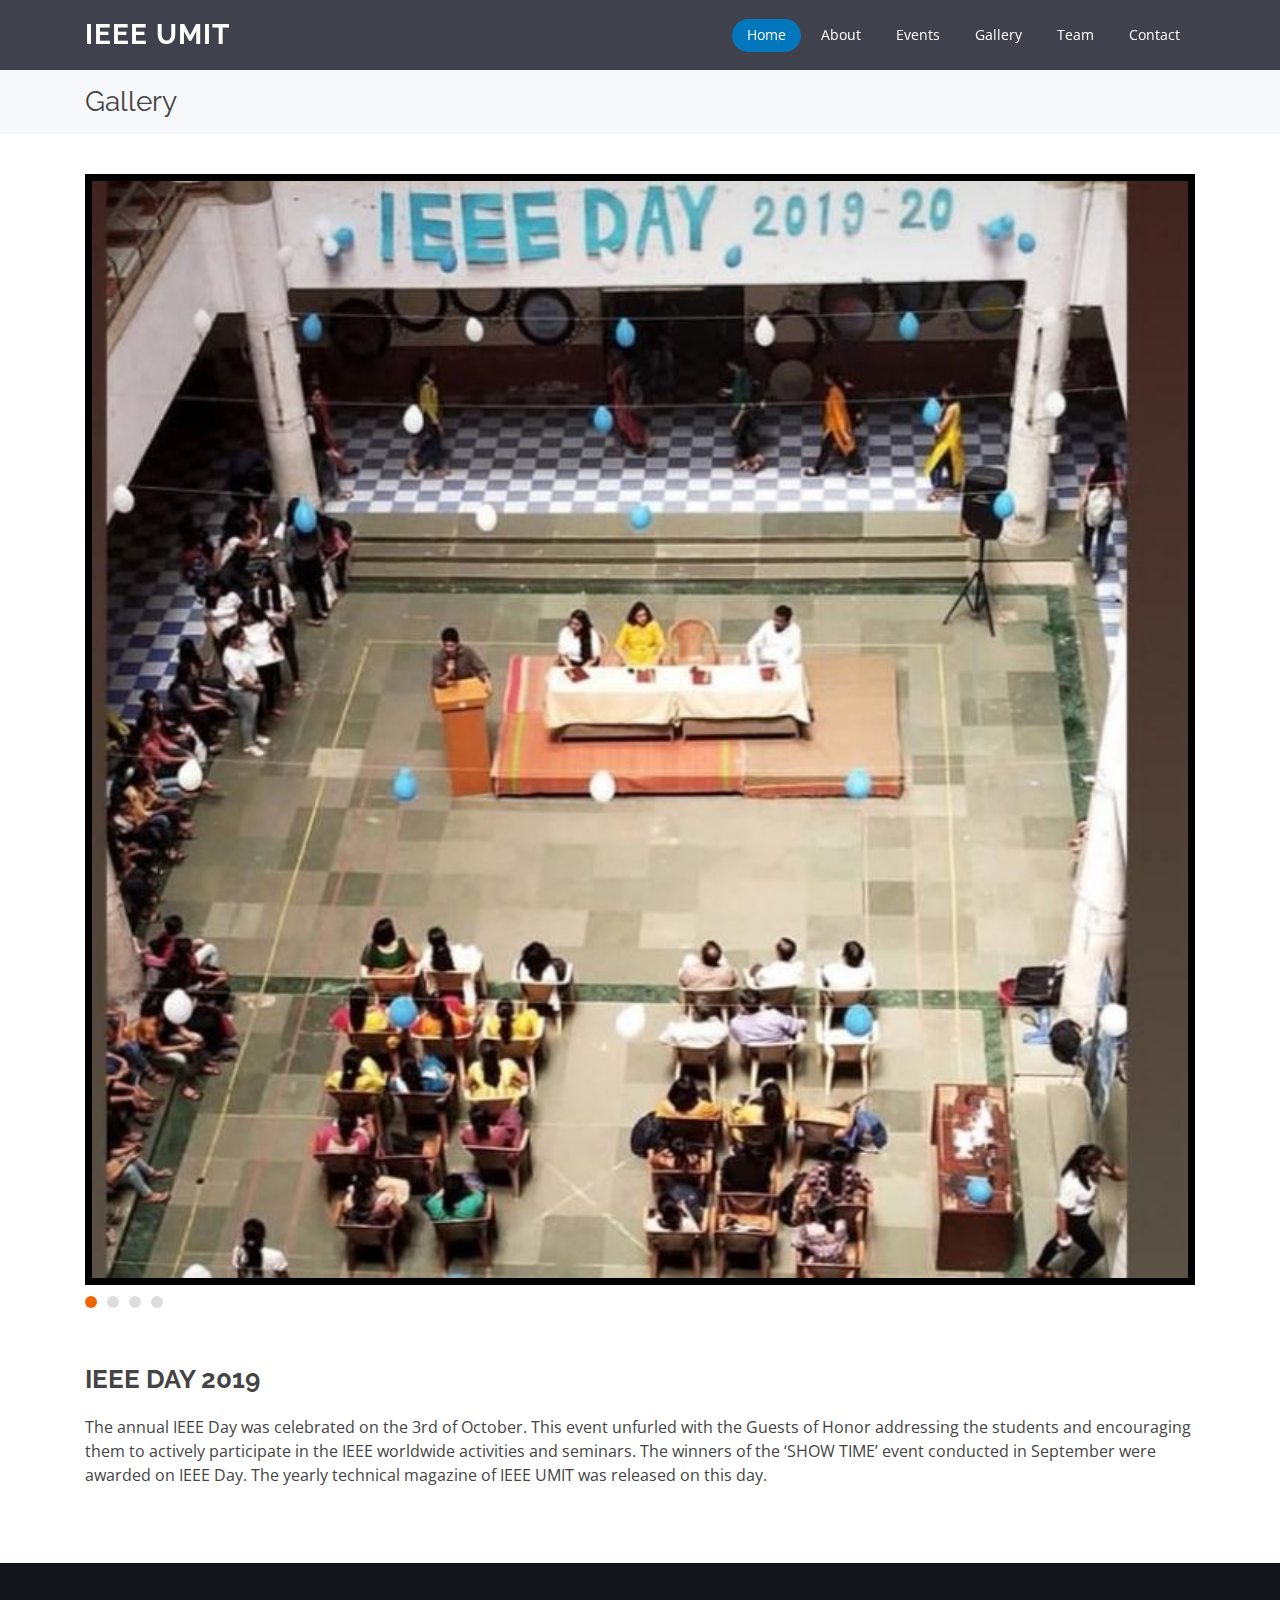
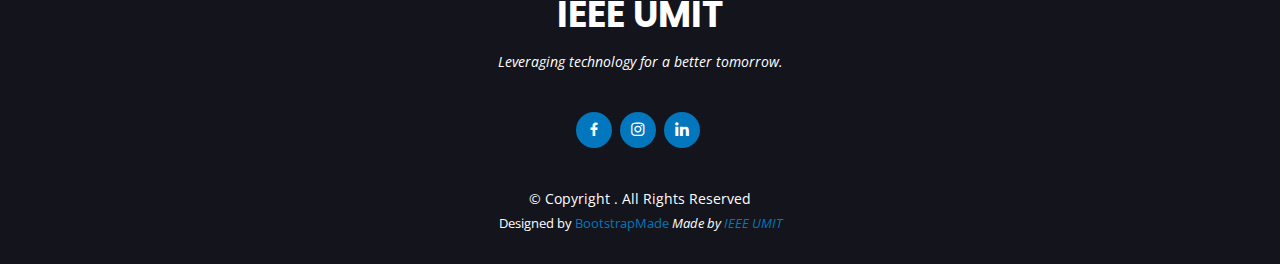
<file: portfolio-details.html>
<!DOCTYPE html>
<html lang="en">

<head>
  <meta charset="utf-8">
  <meta content="width=device-width, initial-scale=1.0" name="viewport">

  <title>IEEE UMIT Website</title>
  <meta content="" name="description">
  <meta content="" name="keywords">

  <!-- Favicons -->
  <link href="assets/img/favicon.png" rel="icon">
  <link href="assets/img/apple-touch-icon.png" rel="apple-touch-icon">

  <!-- Google Fonts -->
  <link href="https://fonts.googleapis.com/css?family=Open+Sans:300,300i,400,400i,600,600i,700,700i|Raleway:300,300i,400,400i,500,500i,600,600i,700,700i|Poppins:300,300i,400,400i,500,500i,600,600i,700,700i" rel="stylesheet">

  <!-- Vendor CSS Files -->
  <link href="assets/vendor/bootstrap/css/bootstrap.min.css" rel="stylesheet">
  <link href="assets/vendor/icofont/icofont.min.css" rel="stylesheet">
  <link href="assets/vendor/boxicons/css/boxicons.min.css" rel="stylesheet">
  <link href="assets/vendor/animate.css/animate.min.css" rel="stylesheet">
  <link href="assets/vendor/remixicon/remixicon.css" rel="stylesheet">
  <link href="assets/vendor/line-awesome/css/line-awesome.min.css" rel="stylesheet">
  <link href="assets/vendor/venobox/venobox.css" rel="stylesheet">
  <link href="assets/vendor/owl.carousel/assets/owl.carousel.min.css" rel="stylesheet">
  <link href="assets/vendor/aos/aos.css" rel="stylesheet">

  <!-- Template Main CSS File -->
  <link href="assets/css/style.css" rel="stylesheet">

  <!-- =======================================================
  * Template Name: Selecao - v2.3.0
  * Template URL: https://bootstrapmade.com/selecao-bootstrap-template/
  * Author: BootstrapMade.com
  * License: https://bootstrapmade.com/license/
  ======================================================== -->
</head>

<body>

  <!-- ======= Header ======= -->
  <header id="header" class="fixed-top d-flex align-items-center ">
    <div class="container d-flex align-items-center">

      <div class="logo mr-auto">
        <h1 class="text-light"><a href="index.html">IEEE UMIT</a></h1>
        <!-- Uncomment below if you prefer to use an image logo -->
        <!-- <a href="index.html"><img src="assets/img/logo.png" alt="" class="img-fluid"></a>-->
      </div>

      <nav class="nav-menu d-none d-lg-block">
        <ul>
          <li class="active"><a href="index.html">Home</a></li>
          <li><a href="index.html #about">About</a></li>
          <li><a href="index.html #events">Events</a></li>
          <li><a href="index.html #portfolio">Gallery</a></li>
          <li><a href="index.html #team">Team</a></li>
           <li><a href="index.html #contact">Contact</a></li>

        </ul>
      </nav><!-- .nav-menu -->

    </div>
  </header><!-- End Header -->

  <main id="main">

    <!-- ======= Breadcrumbs ======= -->
    <section id="breadcrumbs" class="breadcrumbs">
      <div class="container">

        <div class="d-flex justify-content-between align-items-center">
          <h2>Gallery</h2>
        </div>

      </div>
    </section><!-- End Breadcrumbs -->

    <!-- ======= Portfolio Details Section ======= -->
    <section id="portfolio-details" class="portfolio-details">
      <div class="container">

        <div class="portfolio-details-container" data-aos="fade-up">

          <div class="owl-carousel portfolio-details-carousel">
            
            <img src="assets/img/ieeewebsite/io4.jpg" class="img-fluid" style="border:7px solid black;" alt="">
            <img src="assets/img/ieeewebsite/io5.jpg" class="img-fluid" style="border:7px solid black;" alt="">
            <img src="assets/img/ieeewebsite/ieeee.jpg" class="img-fluid" style="border:7px solid black;" alt="">
            <img src="assets/img/ieeewebsite/scjcgroup.jpg" class="img-fluid" style="border:7px solid black;" alt="">
          </div>

        </div>

        <div class="portfolio-description">
          <h2>IEEE DAY 2019</h2>
          <p>
            The annual IEEE Day was celebrated on the 3rd of October. This event unfurled with the Guests of Honor addressing the students and encouraging them to actively participate in the IEEE worldwide activities and seminars. The winners of the ‘SHOW TIME’ event conducted in September were awarded on IEEE Day. The yearly technical magazine of IEEE UMIT was released on this day.
          </p>
        </div>

      </div>

  </main><!-- End #main -->

  <!-- ======= Footer ======= -->
  <footer id="footer">
    <div class="container">
      <h3>IEEE UMIT</h3>
      <p>Leveraging technology for a better tomorrow.</p>
      <div class="social-links">
        <!-- <a href="#" class="twitter"><i class="bx bxl-twitter"></i></a> -->
        <a href="#" class="facebook"><i class="bx bxl-facebook"></i></a>
        <a href="#" class="instagram"><i class="bx bxl-instagram"></i></a>
        <!-- <a href="#" class="google-plus"><i class="bx bxl-skype"></i></a> -->
        <a href="#" class="linkedin"><i class="bx bxl-linkedin"></i></a>
      </div>
      <div class="copyright">
        &copy; Copyright <strong><span><!-- Selecao --></span></strong>. All Rights Reserved
      </div>
      <div class="credits">
        Designed by <a href="https://bootstrapmade.com/">BootstrapMade</a>
        <i>Made by <a href="">IEEE UMIT</a></i>
      </div>
    </div>
  </footer><!-- End Footer -->

  <a href="#" class="back-to-top"><i class="ri-arrow-up-line"></i></a>

  <!-- Vendor JS Files -->
  <script src="assets/vendor/jquery/jquery.min.js"></script>
  <script src="assets/vendor/bootstrap/js/bootstrap.bundle.min.js"></script>
  <script src="assets/vendor/jquery.easing/jquery.easing.min.js"></script>
  <script src="assets/vendor/php-email-form/validate.js"></script>
  <script src="assets/vendor/isotope-layout/isotope.pkgd.min.js"></script>
  <script src="assets/vendor/venobox/venobox.min.js"></script>
  <script src="assets/vendor/owl.carousel/owl.carousel.min.js"></script>
  <script src="assets/vendor/aos/aos.js"></script>

  <!-- Template Main JS File -->
  <script src="assets/js/main.js"></script>

</body>

</html>
</file>
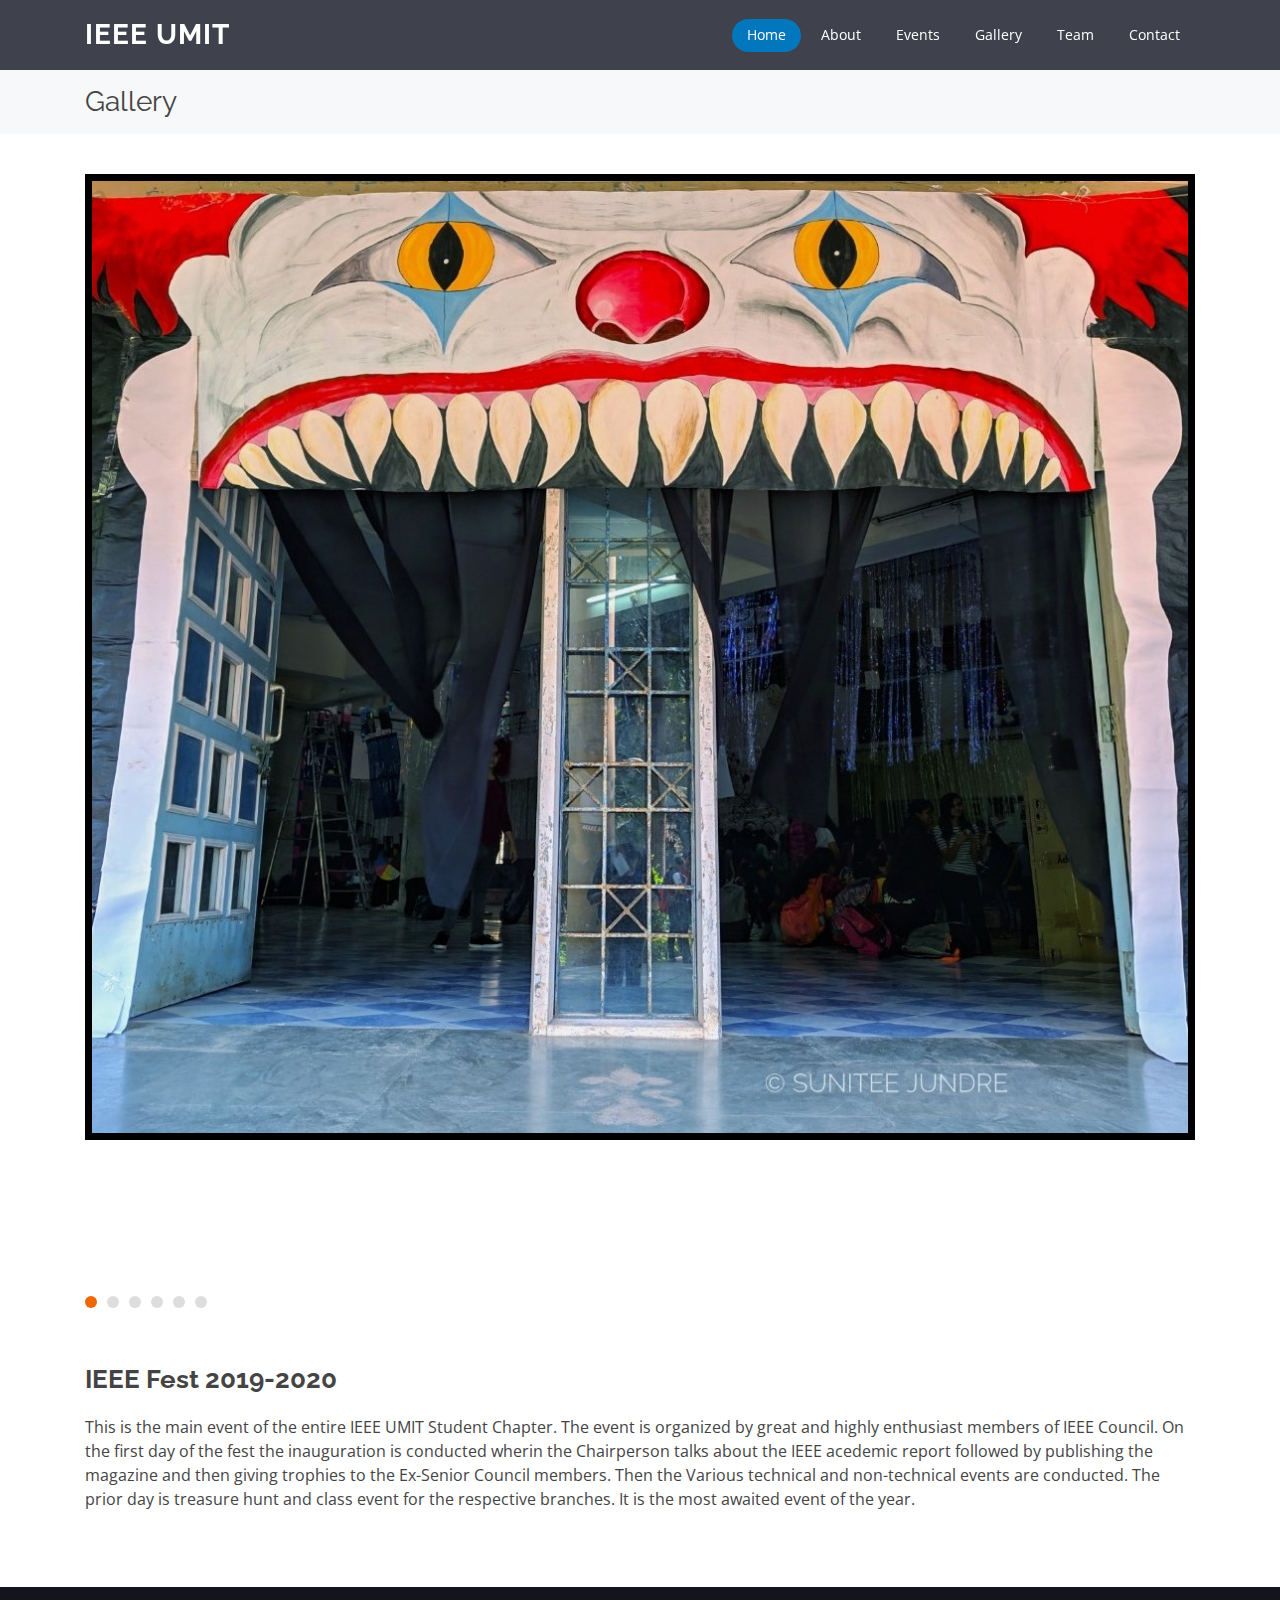
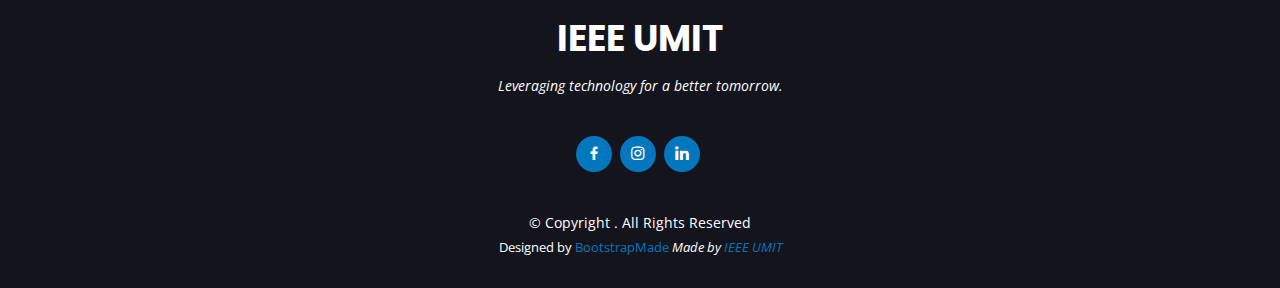
<file: portfolio2.html>
<!DOCTYPE html>
<html lang="en">

<head>
  <meta charset="utf-8">
  <meta content="width=device-width, initial-scale=1.0" name="viewport">

  <title>IEEE UMIT Website</title>
  <meta content="" name="description">
  <meta content="" name="keywords">

  <!-- Favicons -->
  <link href="assets/img/favicon.png" rel="icon">
  <link href="assets/img/apple-touch-icon.png" rel="apple-touch-icon">

  <!-- Google Fonts -->
  <link href="https://fonts.googleapis.com/css?family=Open+Sans:300,300i,400,400i,600,600i,700,700i|Raleway:300,300i,400,400i,500,500i,600,600i,700,700i|Poppins:300,300i,400,400i,500,500i,600,600i,700,700i" rel="stylesheet">

  <!-- Vendor CSS Files -->
  <link href="assets/vendor/bootstrap/css/bootstrap.min.css" rel="stylesheet">
  <link href="assets/vendor/icofont/icofont.min.css" rel="stylesheet">
  <link href="assets/vendor/boxicons/css/boxicons.min.css" rel="stylesheet">
  <link href="assets/vendor/animate.css/animate.min.css" rel="stylesheet">
  <link href="assets/vendor/remixicon/remixicon.css" rel="stylesheet">
  <link href="assets/vendor/line-awesome/css/line-awesome.min.css" rel="stylesheet">
  <link href="assets/vendor/venobox/venobox.css" rel="stylesheet">
  <link href="assets/vendor/owl.carousel/assets/owl.carousel.min.css" rel="stylesheet">
  <link href="assets/vendor/aos/aos.css" rel="stylesheet">

  <!-- Template Main CSS File -->
  <link href="assets/css/style.css" rel="stylesheet">

  <!-- =======================================================
  * Template Name: Selecao - v2.3.0
  * Template URL: https://bootstrapmade.com/selecao-bootstrap-template/
  * Author: BootstrapMade.com
  * License: https://bootstrapmade.com/license/
  ======================================================== -->
</head>

<body>

  <!-- ======= Header ======= -->
  <header id="header" class="fixed-top d-flex align-items-center ">
    <div class="container d-flex align-items-center">

      <div class="logo mr-auto">
        <h1 class="text-light"><a href="index.html">IEEE UMIT</a></h1>
        <!-- Uncomment below if you prefer to use an image logo -->
        <!-- <a href="index.html"><img src="assets/img/logo.png" alt="" class="img-fluid"></a>-->
      </div>

      <nav class="nav-menu d-none d-lg-block">
        <ul>
          <li class="active"><a href="index.html">Home</a></li>
          <li><a href="index.html #about">About</a></li>
          <li><a href="index.html #events">Events</a></li>
          <li><a href="index.html #portfolio">Gallery</a></li>
          <li><a href="index.html #team">Team</a></li>
           <li><a href="index.html #contact">Contact</a></li>

        </ul>
      </nav><!-- .nav-menu -->

    </div>
  </header><!-- End Header -->

  <main id="main">

    <!-- ======= Breadcrumbs ======= -->
    <section id="breadcrumbs" class="breadcrumbs">
      <div class="container">

        <div class="d-flex justify-content-between align-items-center">
          <h2>Gallery</h2>
        </div>

      </div>
    </section><!-- End Breadcrumbs -->

    <!-- ======= Portfolio Details Section ======= -->
    <section id="portfolio-details" class="portfolio-details">
      <div class="container">

        <div class="portfolio-details-container" data-aos="fade-up">

          <div class="owl-carousel portfolio-details-carousel">
            <img src="assets/img/ieeewebsite/frontdoor.jpg" class="img-fluid" style="border:7px solid black;" alt="">
            <img src="assets/img/ieeewebsite/nympheria.jpg" class="img-fluid" style="border:7px solid black;" alt="">
            <img src="assets/img/ieeewebsite/fest.jpg" class="img-fluid" style="border:7px solid black;" alt="">
            <img src="assets/img/ieeewebsite/festboard.jpg" class="img-fluid" style="border:7px solid black;" alt="">
            <img src="assets/img/ieeewebsite/festcampus.jpg" class="img-fluid" style="border:7px solid black;" alt="">
            <img src="assets/img/ieeewebsite/wall.jpg" class="img-fluid"style="border:7px solid black;"  alt="">
          </div>

        </div>

        <div class="portfolio-description">
          <h2>IEEE Fest 2019-2020</h2>
          <p>
            This is the main event of the entire IEEE UMIT Student Chapter. The event is organized by great and highly enthusiast members of IEEE Council. On the first day of the fest the inauguration is conducted wherin the Chairperson talks about the IEEE acedemic report followed by publishing the magazine and then giving trophies to the Ex-Senior Council members. Then the Various technical and non-technical events are conducted. The prior day is treasure hunt and class event for the respective branches. It is the most awaited event of the year. 
          </p>
        </div>

      </div>
    
  </main><!-- End #main -->

  <!-- ======= Footer ======= -->
  <footer id="footer">
    <div class="container">
      <h3>IEEE UMIT</h3>
      <p>Leveraging technology for a better tomorrow.</p>
      <div class="social-links">
        <!-- <a href="#" class="twitter"><i class="bx bxl-twitter"></i></a> -->
        <a href="#" class="facebook"><i class="bx bxl-facebook"></i></a>
        <a href="#" class="instagram"><i class="bx bxl-instagram"></i></a>
        <!-- <a href="#" class="google-plus"><i class="bx bxl-skype"></i></a> -->
        <a href="#" class="linkedin"><i class="bx bxl-linkedin"></i></a>
      </div>
      <div class="copyright">
        &copy; Copyright <strong><span><!-- Selecao --></span></strong>. All Rights Reserved
      </div>
      <div class="credits">
        
        Designed by <a href="https://bootstrapmade.com/">BootstrapMade</a>
        <i>Made by <a href="">IEEE UMIT</a></i>
      </div>
    </div>
  </footer><!-- End Footer -->

  <a href="#" class="back-to-top"><i class="ri-arrow-up-line"></i></a>

  <!-- Vendor JS Files -->
  <script src="assets/vendor/jquery/jquery.min.js"></script>
  <script src="assets/vendor/bootstrap/js/bootstrap.bundle.min.js"></script>
  <script src="assets/vendor/jquery.easing/jquery.easing.min.js"></script>
  <script src="assets/vendor/php-email-form/validate.js"></script>
  <script src="assets/vendor/isotope-layout/isotope.pkgd.min.js"></script>
  <script src="assets/vendor/venobox/venobox.min.js"></script>
  <script src="assets/vendor/owl.carousel/owl.carousel.min.js"></script>
  <script src="assets/vendor/aos/aos.js"></script>

  <!-- Template Main JS File -->
  <script src="assets/js/main.js"></script>

</body>

</html>
</file>
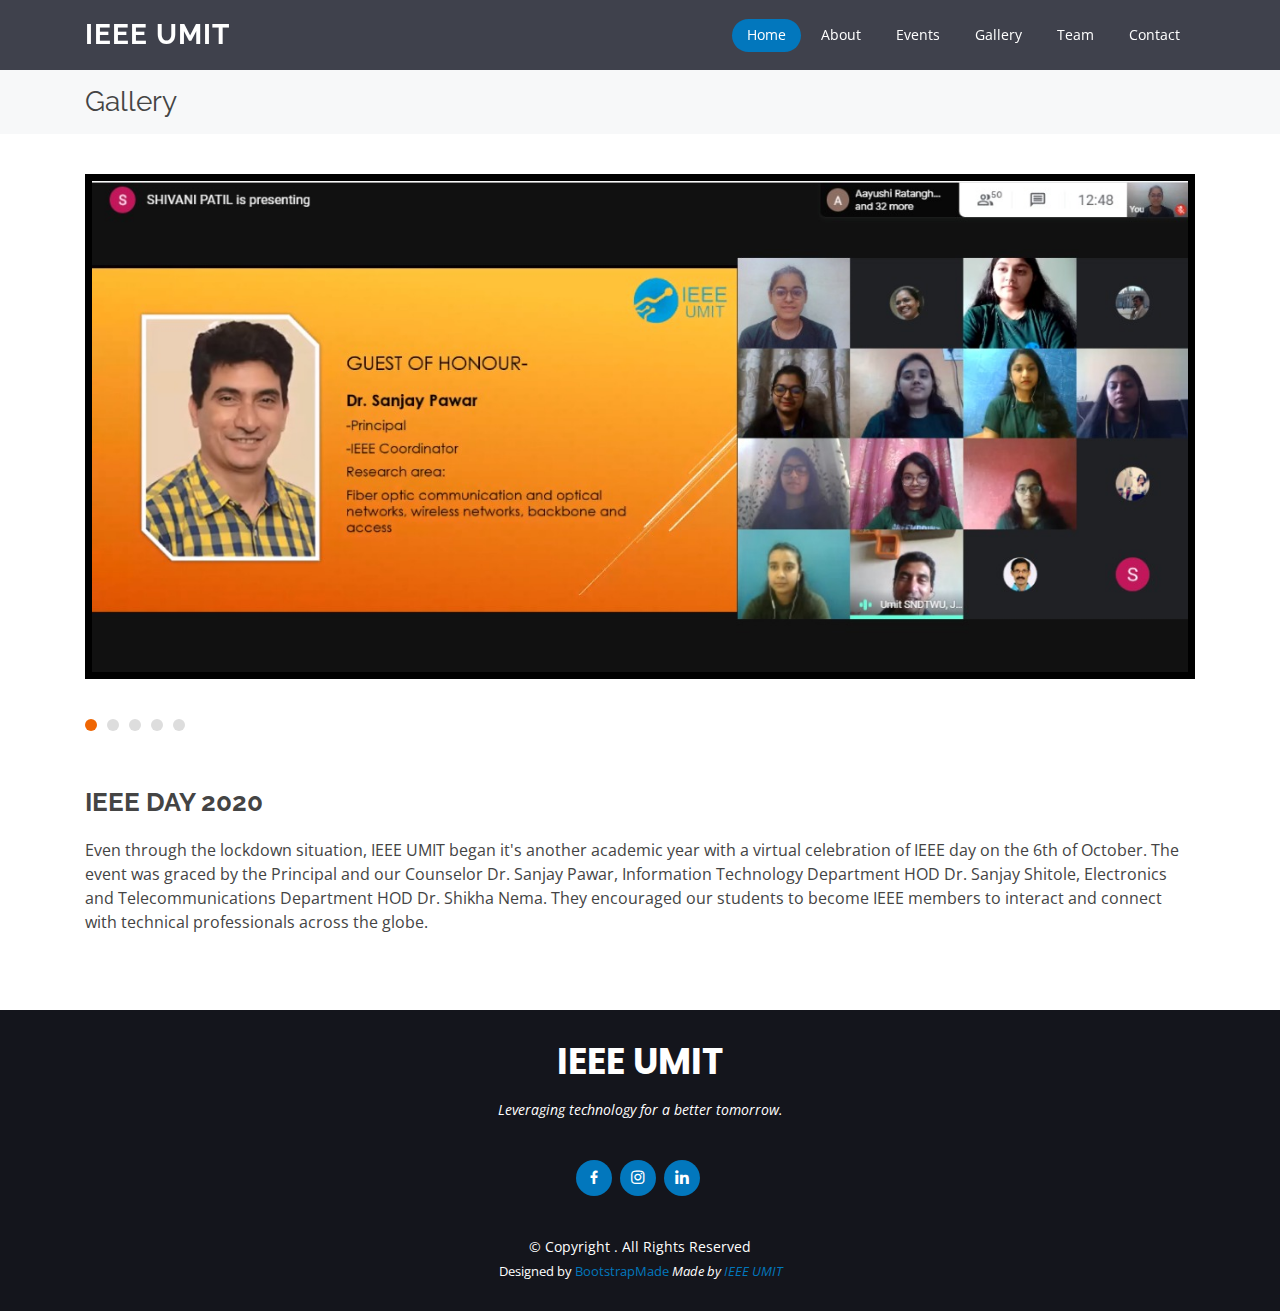
<file: portfolio3.html>
<!DOCTYPE html>
<html lang="en">

<head>
  <meta charset="utf-8">
  <meta content="width=device-width, initial-scale=1.0" name="viewport">

  <title>IEEE UMIT Website</title>
  <meta content="" name="description">
  <meta content="" name="keywords">

  <!-- Favicons -->
  <link href="assets/img/favicon.png" rel="icon">
  <link href="assets/img/apple-touch-icon.png" rel="apple-touch-icon">

  <!-- Google Fonts -->
  <link href="https://fonts.googleapis.com/css?family=Open+Sans:300,300i,400,400i,600,600i,700,700i|Raleway:300,300i,400,400i,500,500i,600,600i,700,700i|Poppins:300,300i,400,400i,500,500i,600,600i,700,700i" rel="stylesheet">

  <!-- Vendor CSS Files -->
  <link href="assets/vendor/bootstrap/css/bootstrap.min.css" rel="stylesheet">
  <link href="assets/vendor/icofont/icofont.min.css" rel="stylesheet">
  <link href="assets/vendor/boxicons/css/boxicons.min.css" rel="stylesheet">
  <link href="assets/vendor/animate.css/animate.min.css" rel="stylesheet">
  <link href="assets/vendor/remixicon/remixicon.css" rel="stylesheet">
  <link href="assets/vendor/line-awesome/css/line-awesome.min.css" rel="stylesheet">
  <link href="assets/vendor/venobox/venobox.css" rel="stylesheet">
  <link href="assets/vendor/owl.carousel/assets/owl.carousel.min.css" rel="stylesheet">
  <link href="assets/vendor/aos/aos.css" rel="stylesheet">

  <!-- Template Main CSS File -->
  <link href="assets/css/style.css" rel="stylesheet">

  <!-- =======================================================
  * Template Name: Selecao - v2.3.0
  * Template URL: https://bootstrapmade.com/selecao-bootstrap-template/
  * Author: BootstrapMade.com
  * License: https://bootstrapmade.com/license/
  ======================================================== -->
</head>

<body>

  <!-- ======= Header ======= -->
  <header id="header" class="fixed-top d-flex align-items-center ">
    <div class="container d-flex align-items-center">

      <div class="logo mr-auto">
        <h1 class="text-light"><a href="index.html">IEEE UMIT</a></h1>
        <!-- Uncomment below if you prefer to use an image logo -->
        <!-- <a href="index.html"><img src="assets/img/logo.png" alt="" class="img-fluid"></a>-->
      </div>

      <nav class="nav-menu d-none d-lg-block">
        <ul>
          <li class="active"><a href="index.html">Home</a></li>
          <li><a href="index.html #about">About</a></li>
          <li><a href="index.html #events">Events</a></li>
          <li><a href="index.html #portfolio">Gallery</a></li>
          <li><a href="index.html #team">Team</a></li>
           <li><a href="index.html #contact">Contact</a></li>

        </ul>
      </nav><!-- .nav-menu -->

    </div>
  </header><!-- End Header -->

  <main id="main">

    <!-- ======= Breadcrumbs ======= -->
    <section id="breadcrumbs" class="breadcrumbs">
      <div class="container">

        <div class="d-flex justify-content-between align-items-center">
          <h2>Gallery</h2>
        </div>

      </div>
    </section><!-- End Breadcrumbs -->

    <!-- ======= Portfolio Details Section ======= -->
    <section id="portfolio-details" class="portfolio-details">
      <div class="container">

        <div class="portfolio-details-container" data-aos="fade-up">

          <div class="owl-carousel portfolio-details-carousel">
            <img src="assets/img/ieeewebsite/ieeeday2020sanjay.jpg" class="img-fluid" style="border:7px solid black;" alt="">
            <img src="assets/img/ieeewebsite/ieeeday2020.jpg" class="img-fluid" style="border:7px solid black;" alt="">
            <img src="assets/img/ieeewebsite/ieeeday2021.jpg" class="img-fluid" style="border:7px solid black;" alt="">
            <img src="assets/img/ieeewebsite/ieeed.jpg" class="img-fluid" style="border:7px solid black;" alt="">
            <img src="assets/img/ieeewebsite/coremembers.jpg" class="img-fluid" style="border:7px solid black;" alt="">
          </div>
        </div>

        <div class="portfolio-description">
          <h2>IEEE DAY 2020</h2>
          <p>
            Even through the lockdown situation, IEEE UMIT began it's another academic year with a virtual celebration of IEEE day on the 6th of October. The event was graced by the Principal and our Counselor Dr. Sanjay Pawar, Information Technology Department HOD Dr. Sanjay Shitole, Electronics and Telecommunications Department HOD Dr. Shikha Nema. They encouraged our students to become IEEE members to interact and connect with technical professionals across the globe.
          </p>
        </div>

      </div>
    
  </main><!-- End #main -->

  <!-- ======= Footer ======= -->
  <footer id="footer">
    <div class="container">
      <h3>IEEE UMIT</h3>
      <p>Leveraging technology for a better tomorrow.</p>
      <div class="social-links">
        <!-- <a href="#" class="twitter"><i class="bx bxl-twitter"></i></a> -->
        <a href="#" class="facebook"><i class="bx bxl-facebook"></i></a>
        <a href="#" class="instagram"><i class="bx bxl-instagram"></i></a>
        <!-- <a href="#" class="google-plus"><i class="bx bxl-skype"></i></a> -->
        <a href="#" class="linkedin"><i class="bx bxl-linkedin"></i></a>
      </div>
      <div class="copyright">
        &copy; Copyright <strong><span><!-- Selecao --></span></strong>. All Rights Reserved
      </div>
      <div class="credits">
        Designed by <a href="https://bootstrapmade.com/">BootstrapMade</a>
        <i>Made by <a href="">IEEE UMIT</a></i>
      </div>
    </div>
  </footer><!-- End Footer -->

  <a href="#" class="back-to-top"><i class="ri-arrow-up-line"></i></a>

  <!-- Vendor JS Files -->
  <script src="assets/vendor/jquery/jquery.min.js"></script>
  <script src="assets/vendor/bootstrap/js/bootstrap.bundle.min.js"></script>
  <script src="assets/vendor/jquery.easing/jquery.easing.min.js"></script>
  <script src="assets/vendor/php-email-form/validate.js"></script>
  <script src="assets/vendor/isotope-layout/isotope.pkgd.min.js"></script>
  <script src="assets/vendor/venobox/venobox.min.js"></script>
  <script src="assets/vendor/owl.carousel/owl.carousel.min.js"></script>
  <script src="assets/vendor/aos/aos.js"></script>

  <!-- Template Main JS File -->
  <script src="assets/js/main.js"></script>

</body>

</html>
</file>
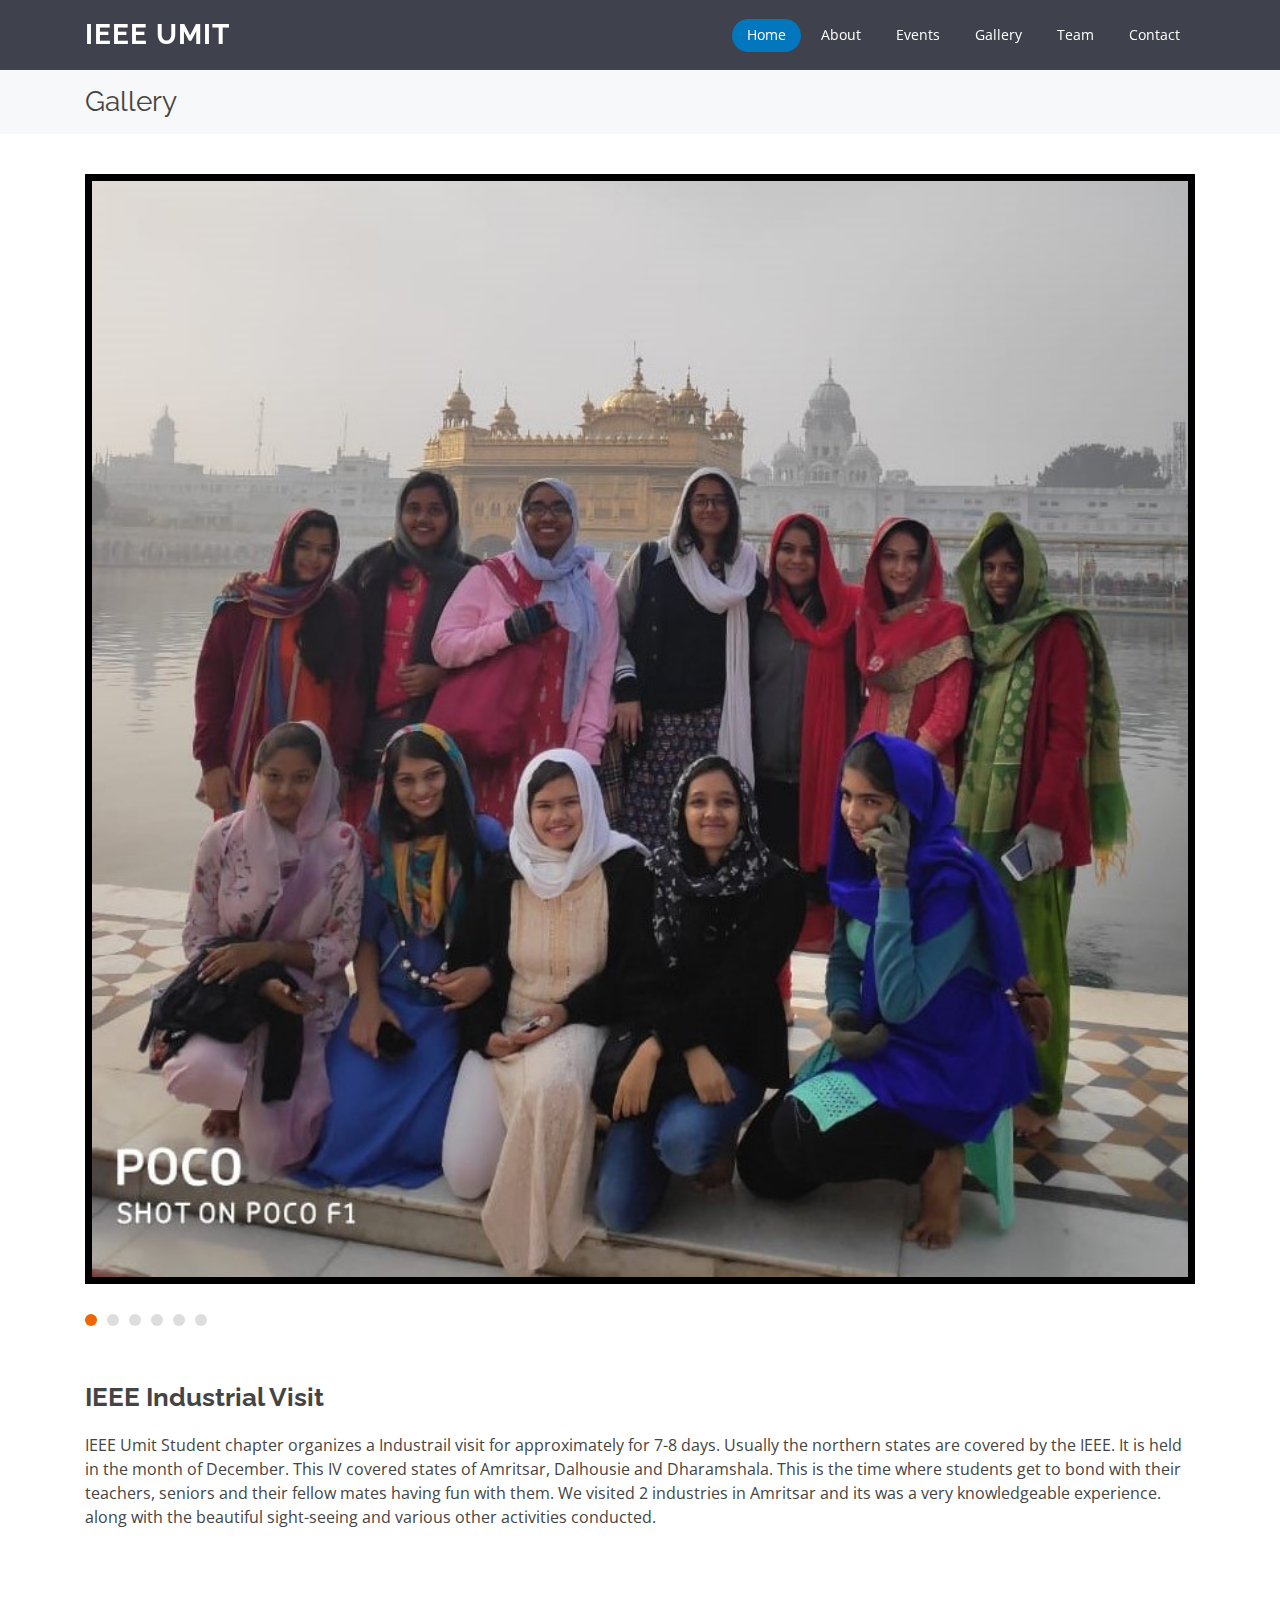
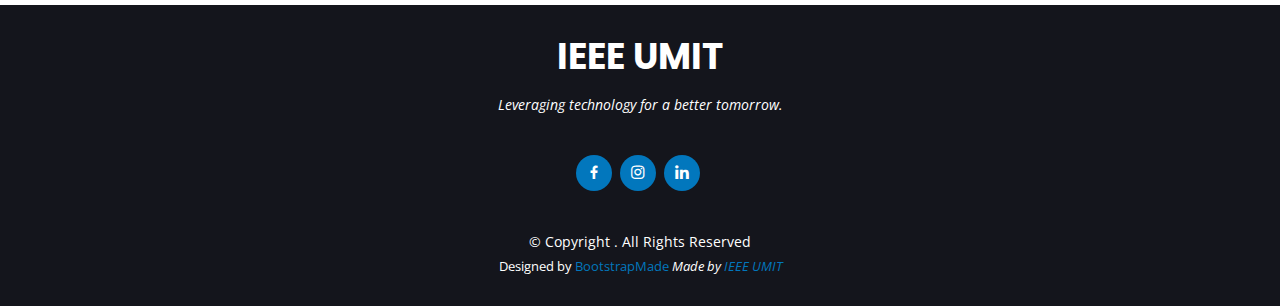
<file: portfolio4.html>
<!DOCTYPE html>
<html lang="en">

<head>
  <meta charset="utf-8">
  <meta content="width=device-width, initial-scale=1.0" name="viewport">

  <title>IEEE UMIT Website</title>
  <meta content="" name="description">
  <meta content="" name="keywords">

  <!-- Favicons -->
  <link href="assets/img/favicon.png" rel="icon">
  <link href="assets/img/apple-touch-icon.png" rel="apple-touch-icon">

  <!-- Google Fonts -->
  <link href="https://fonts.googleapis.com/css?family=Open+Sans:300,300i,400,400i,600,600i,700,700i|Raleway:300,300i,400,400i,500,500i,600,600i,700,700i|Poppins:300,300i,400,400i,500,500i,600,600i,700,700i" rel="stylesheet">

  <!-- Vendor CSS Files -->
  <link href="assets/vendor/bootstrap/css/bootstrap.min.css" rel="stylesheet">
  <link href="assets/vendor/icofont/icofont.min.css" rel="stylesheet">
  <link href="assets/vendor/boxicons/css/boxicons.min.css" rel="stylesheet">
  <link href="assets/vendor/animate.css/animate.min.css" rel="stylesheet">
  <link href="assets/vendor/remixicon/remixicon.css" rel="stylesheet">
  <link href="assets/vendor/line-awesome/css/line-awesome.min.css" rel="stylesheet">
  <link href="assets/vendor/venobox/venobox.css" rel="stylesheet">
  <link href="assets/vendor/owl.carousel/assets/owl.carousel.min.css" rel="stylesheet">
  <link href="assets/vendor/aos/aos.css" rel="stylesheet">

  <!-- Template Main CSS File -->
  <link href="assets/css/style.css" rel="stylesheet">

  <!-- =======================================================
  * Template Name: Selecao - v2.3.0
  * Template URL: https://bootstrapmade.com/selecao-bootstrap-template/
  * Author: BootstrapMade.com
  * License: https://bootstrapmade.com/license/
  ======================================================== -->
</head>

<body>

  <!-- ======= Header ======= -->
  <header id="header" class="fixed-top d-flex align-items-center ">
    <div class="container d-flex align-items-center">

      <div class="logo mr-auto">
        <h1 class="text-light"><a href="index.html">IEEE UMIT</a></h1>
        <!-- Uncomment below if you prefer to use an image logo -->
        <!-- <a href="index.html"><img src="assets/img/logo.png" alt="" class="img-fluid"></a>-->
      </div>

      <nav class="nav-menu d-none d-lg-block">
        <ul>
          <li class="active"><a href="index.html">Home</a></li>
          <li><a href="index.html #about">About</a></li>
          <li><a href="index.html #events">Events</a></li>
          <li><a href="index.html #portfolio">Gallery</a></li>
          <li><a href="index.html #team">Team</a></li>
           <li><a href="index.html #contact">Contact</a></li>

        </ul>
      </nav><!-- .nav-menu -->

    </div>
  </header><!-- End Header -->

  <main id="main">

    <!-- ======= Breadcrumbs ======= -->
    <section id="breadcrumbs" class="breadcrumbs">
      <div class="container">

        <div class="d-flex justify-content-between align-items-center">
          <h2>Gallery</h2>
        </div>

      </div>
    </section><!-- End Breadcrumbs -->

    <!-- ======= Portfolio Details Section ======= -->
    <section id="portfolio-details" class="portfolio-details">
      <div class="container">

        <div class="portfolio-details-container" data-aos="fade-up">

          <div class="owl-carousel portfolio-details-carousel">
            <img src="assets/img/ieeewebsite/grouppic.jpg" class="img-fluid" style="border:7px solid black;" alt="">
            <img src="assets/img/ieeewebsite/goldentemple.jpg" class="img-fluid" style="border:7px solid black;" alt="">
            <img src="assets/img/ieeewebsite/horse.jpg" class="img-fluid" style="border:7px solid black;" alt="">
            <img src="assets/img/ieeewebsite/darmshala.jpg" class="img-fluid" style="border:7px solid black;" alt="">
            <img src="assets/img/ieeewebsite/idol.jpg" class="img-fluid" style="border:7px solid black;" alt="">
            <img src="assets/img/ieeewebsite/pahad.jpg" class="img-fluid" style="border:7px solid black;" alt="">
          </div>

        </div>

        <div class="portfolio-description">
          <h2>IEEE Industrial Visit</h2>
          <p>
            IEEE Umit Student chapter organizes a Industrail visit for approximately for 7-8 days. Usually the northern states are covered by the IEEE. It is held in the month of December. This IV covered states of Amritsar, Dalhousie and Dharamshala. This is the time where students get to bond with their teachers, seniors and their fellow mates having fun with them. We visited 2 industries in Amritsar and its was a very knowledgeable experience. along with the beautiful sight-seeing and various other activities conducted. 
          </p>
        </div>

      </div>
    
  </main><!-- End #main -->

  <!-- ======= Footer ======= -->
  <footer id="footer">
    <div class="container">
      <h3>IEEE UMIT</h3>
      <p>Leveraging technology for a better tomorrow.</p>
      <div class="social-links">
        <!-- <a href="#" class="twitter"><i class="bx bxl-twitter"></i></a> -->
        <a href="#" class="facebook"><i class="bx bxl-facebook"></i></a>
        <a href="#" class="instagram"><i class="bx bxl-instagram"></i></a>
        <!-- <a href="#" class="google-plus"><i class="bx bxl-skype"></i></a> -->
        <a href="#" class="linkedin"><i class="bx bxl-linkedin"></i></a>
      </div>
      <div class="copyright">
        &copy; Copyright <strong><span><!-- Selecao --></span></strong>. All Rights Reserved
      </div>
      <div class="credits">
        Designed by <a href="https://bootstrapmade.com/">BootstrapMade</a>
        <i>Made by <a href="">IEEE UMIT</a></i>
      </div>
    </div>
  </footer><!-- End Footer -->

  <a href="#" class="back-to-top"><i class="ri-arrow-up-line"></i></a>

  <!-- Vendor JS Files -->
  <script src="assets/vendor/jquery/jquery.min.js"></script>
  <script src="assets/vendor/bootstrap/js/bootstrap.bundle.min.js"></script>
  <script src="assets/vendor/jquery.easing/jquery.easing.min.js"></script>
  <script src="assets/vendor/php-email-form/validate.js"></script>
  <script src="assets/vendor/isotope-layout/isotope.pkgd.min.js"></script>
  <script src="assets/vendor/venobox/venobox.min.js"></script>
  <script src="assets/vendor/owl.carousel/owl.carousel.min.js"></script>
  <script src="assets/vendor/aos/aos.js"></script>

  <!-- Template Main JS File -->
  <script src="assets/js/main.js"></script>

</body>

</html>
</file>
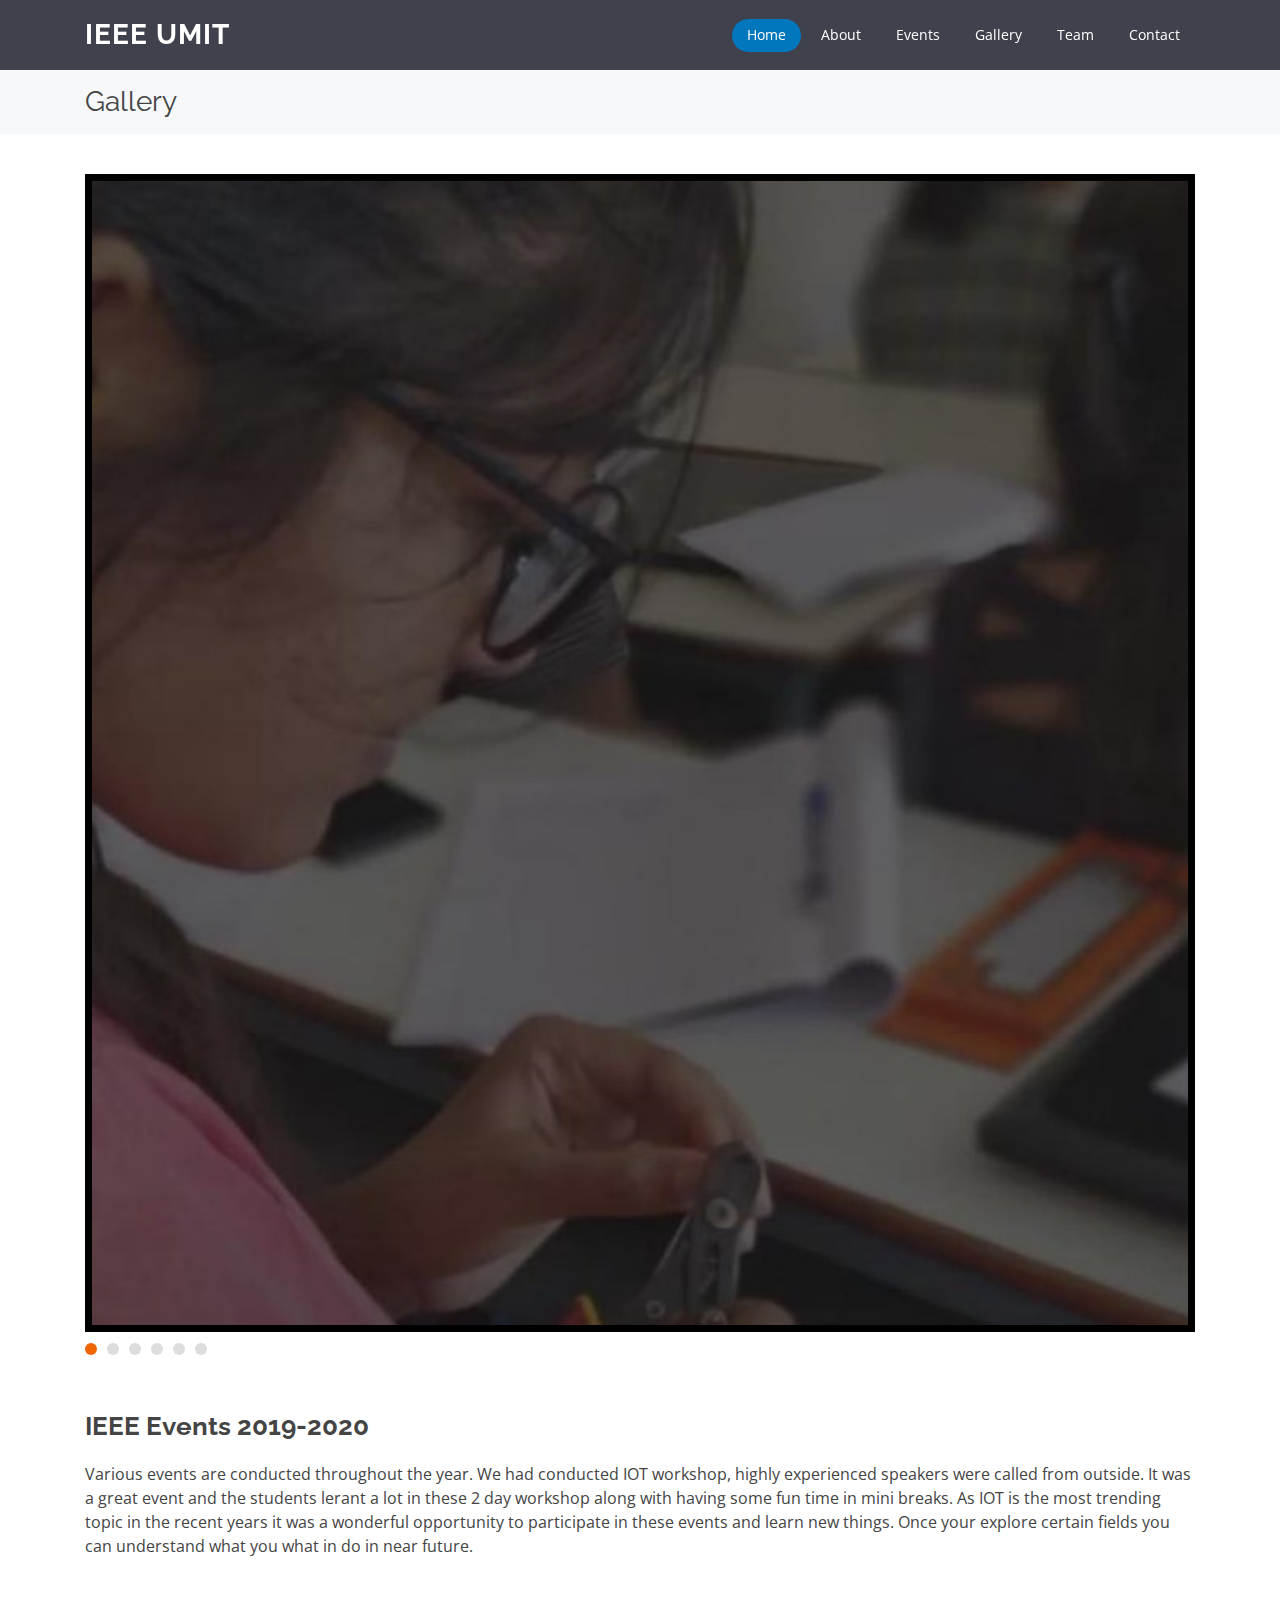
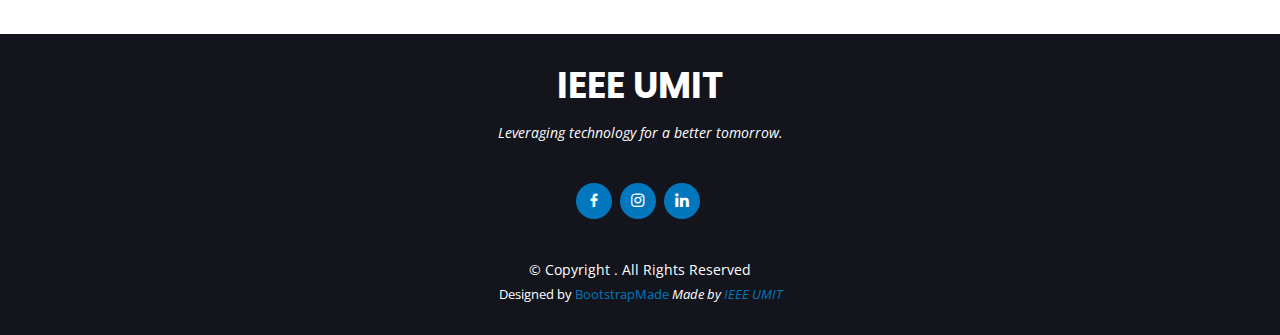
<file: portfolio5.html>
<!DOCTYPE html>
<html lang="en">

<head>
  <meta charset="utf-8">
  <meta content="width=device-width, initial-scale=1.0" name="viewport">

  <title>IEEE UMIT Website</title>
  <meta content="" name="description">
  <meta content="" name="keywords">

  <!-- Favicons -->
  <link href="assets/img/favicon.png" rel="icon">
  <link href="assets/img/apple-touch-icon.png" rel="apple-touch-icon">

  <!-- Google Fonts -->
  <link href="https://fonts.googleapis.com/css?family=Open+Sans:300,300i,400,400i,600,600i,700,700i|Raleway:300,300i,400,400i,500,500i,600,600i,700,700i|Poppins:300,300i,400,400i,500,500i,600,600i,700,700i" rel="stylesheet">

  <!-- Vendor CSS Files -->
  <link href="assets/vendor/bootstrap/css/bootstrap.min.css" rel="stylesheet">
  <link href="assets/vendor/icofont/icofont.min.css" rel="stylesheet">
  <link href="assets/vendor/boxicons/css/boxicons.min.css" rel="stylesheet">
  <link href="assets/vendor/animate.css/animate.min.css" rel="stylesheet">
  <link href="assets/vendor/remixicon/remixicon.css" rel="stylesheet">
  <link href="assets/vendor/line-awesome/css/line-awesome.min.css" rel="stylesheet">
  <link href="assets/vendor/venobox/venobox.css" rel="stylesheet">
  <link href="assets/vendor/owl.carousel/assets/owl.carousel.min.css" rel="stylesheet">
  <link href="assets/vendor/aos/aos.css" rel="stylesheet">

  <!-- Template Main CSS File -->
  <link href="assets/css/style.css" rel="stylesheet">

  <!-- =======================================================
  * Template Name: Selecao - v2.3.0
  * Template URL: https://bootstrapmade.com/selecao-bootstrap-template/
  * Author: BootstrapMade.com
  * License: https://bootstrapmade.com/license/
  ======================================================== -->
</head>

<body>

  <!-- ======= Header ======= -->
  <header id="header" class="fixed-top d-flex align-items-center ">
    <div class="container d-flex align-items-center">

      <div class="logo mr-auto">
        <h1 class="text-light"><a href="index.html">IEEE UMIT</a></h1>
        <!-- Uncomment below if you prefer to use an image logo -->
        <!-- <a href="index.html"><img src="assets/img/logo.png" alt="" class="img-fluid"></a>-->
      </div>

      <nav class="nav-menu d-none d-lg-block">
        <ul>
          <li class="active"><a href="index.html">Home</a></li>
          <li><a href="index.html #about">About</a></li>
          <li><a href="index.html #events">Events</a></li>
          <li><a href="index.html #portfolio">Gallery</a></li>
          <li><a href="index.html #team">Team</a></li>
           <li><a href="index.html #contact">Contact</a></li>

        </ul>
      </nav><!-- .nav-menu -->

    </div>
  </header><!-- End Header -->

  <main id="main">

    <!-- ======= Breadcrumbs ======= -->
    <section id="breadcrumbs" class="breadcrumbs">
      <div class="container">

        <div class="d-flex justify-content-between align-items-center">
          <h2>Gallery</h2>
        </div>

      </div>
    </section><!-- End Breadcrumbs -->

    <!-- ======= Portfolio Details Section ======= -->
    <section id="portfolio-details" class="portfolio-details">
      <div class="container">

        <div class="portfolio-details-container" data-aos="fade-up">

          <div class="owl-carousel portfolio-details-carousel">
            <img src="assets/img/ieeewebsite/io1.jpg" class="img-fluid" style="border:7px solid black;" alt="">
            <img src="assets/img/ieeewebsite/io.jpg" class="img-fluid" style="border:7px solid black;" alt="">
            <img src="assets/img/ieeewebsite/io2.jpg" class="img-fluid" style="border:7px solid black;" alt="">
            <img src="assets/img/ieeewebsite/io3.jpg" class="img-fluid" style="border:7px solid black;"alt="">
            <img src="assets/img/ieeewebsite/hack1.jpg" class="img-fluid" alt="">
            <img src="assets/img/ieeewebsite/hack2.jpg" class="img-fluid" alt="">
            <!-- <img src="assets/img/ieeewebsite/wall.jpg" class="img-fluid" alt=""> -->
          </div>


        </div>

        <div class="portfolio-description">
          <h2>IEEE Events 2019-2020</h2>
          <p>
            Various events are conducted throughout the year. We had conducted IOT workshop, highly experienced speakers were called from outside. It was a great event and the students lerant a lot in these 2 day workshop along with having some fun time in mini breaks. As IOT is the most trending topic in the recent years it was a wonderful opportunity to participate in these events and learn new things. Once your explore certain fields you can understand what you what in do in near future. 
          </p>
        </div>

      </div>
    
  </main><!-- End #main -->

  <!-- ======= Footer ======= -->
  <footer id="footer">
    <div class="container">
      <h3>IEEE UMIT</h3>
      <p>Leveraging technology for a better tomorrow.</p>
      <div class="social-links">
        <!-- <a href="#" class="twitter"><i class="bx bxl-twitter"></i></a> -->
        <a href="#" class="facebook"><i class="bx bxl-facebook"></i></a>
        <a href="#" class="instagram"><i class="bx bxl-instagram"></i></a>
        <!-- <a href="#" class="google-plus"><i class="bx bxl-skype"></i></a> -->
        <a href="#" class="linkedin"><i class="bx bxl-linkedin"></i></a>
      </div>
      <div class="copyright">
        &copy; Copyright <strong><span></span></strong>. All Rights Reserved
      </div>
      <div class="credits">
        Designed by <a href="https://bootstrapmade.com/">BootstrapMade</a>
        <i>Made by <a href="">IEEE UMIT</a></i>
      </div>
    </div>
  </footer><!-- End Footer -->

  <a href="#" class="back-to-top"><i class="ri-arrow-up-line"></i></a>

  <!-- Vendor JS Files -->
  <script src="assets/vendor/jquery/jquery.min.js"></script>
  <script src="assets/vendor/bootstrap/js/bootstrap.bundle.min.js"></script>
  <script src="assets/vendor/jquery.easing/jquery.easing.min.js"></script>
  <script src="assets/vendor/php-email-form/validate.js"></script>
  <script src="assets/vendor/isotope-layout/isotope.pkgd.min.js"></script>
  <script src="assets/vendor/venobox/venobox.min.js"></script>
  <script src="assets/vendor/owl.carousel/owl.carousel.min.js"></script>
  <script src="assets/vendor/aos/aos.js"></script>

  <!-- Template Main JS File -->
  <script src="assets/js/main.js"></script>

</body>

</html>
</file>
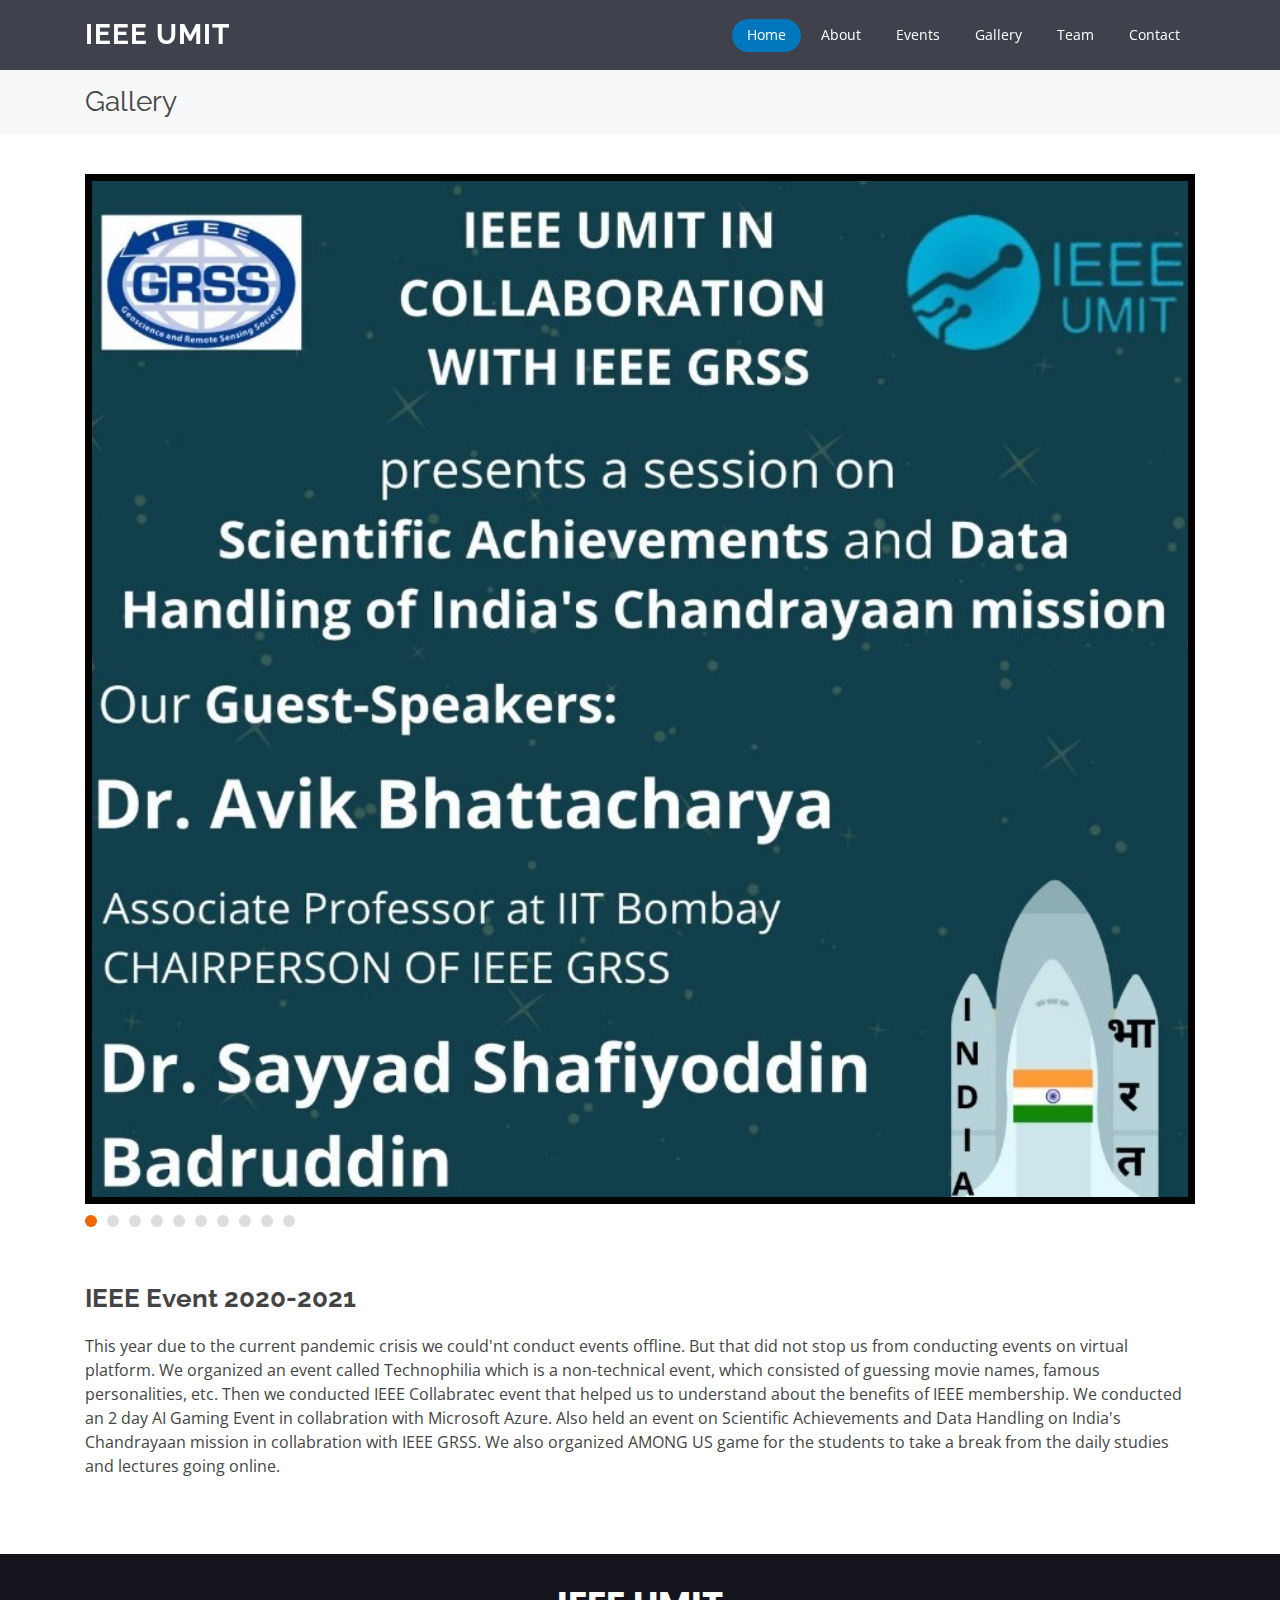
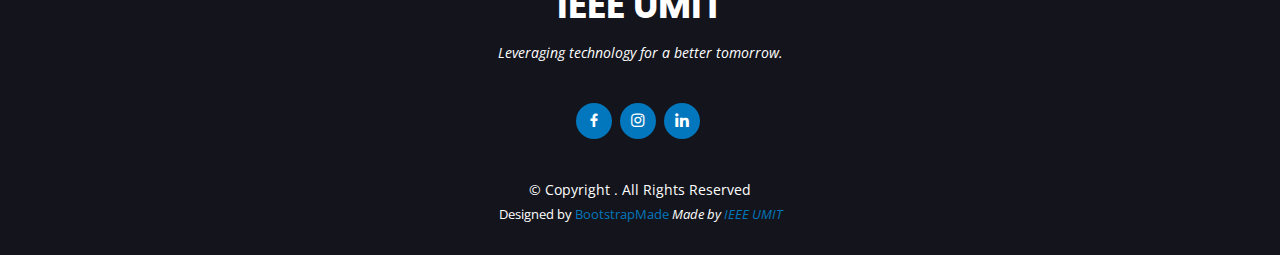
<file: portfolio6.html>
<!DOCTYPE html>
<html lang="en">

<head>
  <meta charset="utf-8">
  <meta content="width=device-width, initial-scale=1.0" name="viewport">

  <title>IEEE UMIT Website</title>
  <meta content="" name="description">
  <meta content="" name="keywords">

  <!-- Favicons -->
  <link href="assets/img/favicon.png" rel="icon">
  <link href="assets/img/apple-touch-icon.png" rel="apple-touch-icon">

  <!-- Google Fonts -->
  <link href="https://fonts.googleapis.com/css?family=Open+Sans:300,300i,400,400i,600,600i,700,700i|Raleway:300,300i,400,400i,500,500i,600,600i,700,700i|Poppins:300,300i,400,400i,500,500i,600,600i,700,700i" rel="stylesheet">

  <!-- Vendor CSS Files -->
  <link href="assets/vendor/bootstrap/css/bootstrap.min.css" rel="stylesheet">
  <link href="assets/vendor/icofont/icofont.min.css" rel="stylesheet">
  <link href="assets/vendor/boxicons/css/boxicons.min.css" rel="stylesheet">
  <link href="assets/vendor/animate.css/animate.min.css" rel="stylesheet">
  <link href="assets/vendor/remixicon/remixicon.css" rel="stylesheet">
  <link href="assets/vendor/line-awesome/css/line-awesome.min.css" rel="stylesheet">
  <link href="assets/vendor/venobox/venobox.css" rel="stylesheet">
  <link href="assets/vendor/owl.carousel/assets/owl.carousel.min.css" rel="stylesheet">
  <link href="assets/vendor/aos/aos.css" rel="stylesheet">

  <!-- Template Main CSS File -->
  <link href="assets/css/style.css" rel="stylesheet">

  <!-- =======================================================
  * Template Name: Selecao - v2.3.0
  * Template URL: https://bootstrapmade.com/selecao-bootstrap-template/
  * Author: BootstrapMade.com
  * License: https://bootstrapmade.com/license/
  ======================================================== -->
</head>

<body>

  <!-- ======= Header ======= -->
  <header id="header" class="fixed-top d-flex align-items-center ">
    <div class="container d-flex align-items-center">

      <div class="logo mr-auto">
        <h1 class="text-light"><a href="index.html">IEEE UMIT</a></h1>
      </div>

      <nav class="nav-menu d-none d-lg-block">
        <ul>
          <li class="active"><a href="index.html">Home</a></li>
          <li><a href="index.html #about">About</a></li>
          <li><a href="index.html #events">Events</a></li>
          <li><a href="index.html #portfolio">Gallery</a></li>
          <li><a href="index.html #team">Team</a></li>
           <li><a href="index.html #contact">Contact</a></li>

        </ul>
      </nav><!-- .nav-menu -->

    </div>
  </header><!-- End Header -->

  <main id="main">

    <!-- ======= Breadcrumbs ======= -->
    <section id="breadcrumbs" class="breadcrumbs">
      <div class="container">

        <div class="d-flex justify-content-between align-items-center">
          <h2>Gallery</h2>
        </div>

      </div>
    </section><!-- End Breadcrumbs -->

    <!-- ======= Portfolio Details Section ======= -->
    <section id="portfolio-details" class="portfolio-details">
      <div class="container">

        <div class="portfolio-details-container" data-aos="fade-up">

          <div class="owl-carousel portfolio-details-carousel">
            <img src="assets/img/ieeewebsite/grss.jpg" class="img-fluid" style="border:7px solid black;" alt="">
            <img src="assets/img/ieeewebsite/e1.jpg" class="img-fluid"  style="border:7px solid black;" alt="">
            <img src="assets/img/ieeewebsite/e4.jpg" class="img-fluid" style="border:7px solid black;" alt="">
            <img src="assets/img/ieeewebsite/e2.jpg" class="img-fluid" style="border:7px solid black;" alt="">
            <img src="assets/img/ieeewebsite/e3.jpg" class="img-fluid" style="border:7px solid black;" alt="">
            <img src="assets/img/ieeewebsite/e5.jpg" class="img-fluid" style="border:7px solid black;" alt="">
            <img src="assets/img/ieeewebsite/a5.jpg" class="img-fluid" style="border:7px solid black;" alt="">
            <img src="assets/img/ieeewebsite/ai.jpg" class="img-fluid" style="border:7px solid black;" alt="">
            <img src="assets/img/ieeewebsite/a3.jpg" class="img-fluid" style="border:7px solid black;" alt="">
            <img src="assets/img/ieeewebsite/e6.jpg" class="img-fluid" style="border:7px solid black;" alt="">
          </div>

        </div>

        <div class="portfolio-description">
          <h2>IEEE Event 2020-2021</h2>
          <p>
            This year due to the current pandemic crisis we could'nt conduct events offline. But that did not stop us from conducting events on virtual platform. We organized an event called Technophilia which is a non-technical event, which consisted of guessing movie names, famous personalities, etc. Then we conducted IEEE Collabratec event that helped us to understand about the benefits of IEEE membership. We conducted an 2 day AI Gaming Event in collabration with Microsoft Azure. Also held an event on Scientific Achievements and Data Handling on India's Chandrayaan mission in collabration with IEEE GRSS. We also organized AMONG US game for the students to take a break from the daily studies and lectures going online.
          </p>
        </div>

      </div>
    
  </main><!-- End #main -->

  <!-- ======= Footer ======= -->
  <footer id="footer">
    <div class="container">
      <h3>IEEE UMIT</h3>
      <p>Leveraging technology for a better tomorrow.</p>
      <div class="social-links">
        <!-- <a href="#" class="twitter"><i class="bx bxl-twitter"></i></a> -->
        <a href="#" class="facebook"><i class="bx bxl-facebook"></i></a>
        <a href="#" class="instagram"><i class="bx bxl-instagram"></i></a>
        <!-- <a href="#" class="google-plus"><i class="bx bxl-skype"></i></a> -->
        <a href="#" class="linkedin"><i class="bx bxl-linkedin"></i></a>
      </div>
      <div class="copyright">
        &copy; Copyright <strong><span></span></strong>. All Rights Reserved
      </div>
      <div class="credits">
        Designed by <a href="https://bootstrapmade.com/">BootstrapMade</a>
        <i>Made by <a href="">IEEE UMIT</a></i>
      </div>
    </div>
  </footer><!-- End Footer -->

  <a href="#" class="back-to-top"><i class="ri-arrow-up-line"></i></a>

  <!-- Vendor JS Files -->
  <script src="assets/vendor/jquery/jquery.min.js"></script>
  <script src="assets/vendor/bootstrap/js/bootstrap.bundle.min.js"></script>
  <script src="assets/vendor/jquery.easing/jquery.easing.min.js"></script>
  <script src="assets/vendor/php-email-form/validate.js"></script>
  <script src="assets/vendor/isotope-layout/isotope.pkgd.min.js"></script>
  <script src="assets/vendor/venobox/venobox.min.js"></script>
  <script src="assets/vendor/owl.carousel/owl.carousel.min.js"></script>
  <script src="assets/vendor/aos/aos.js"></script>

  <!-- Template Main JS File -->
  <script src="assets/js/main.js"></script>

</body>

</html>
</file>
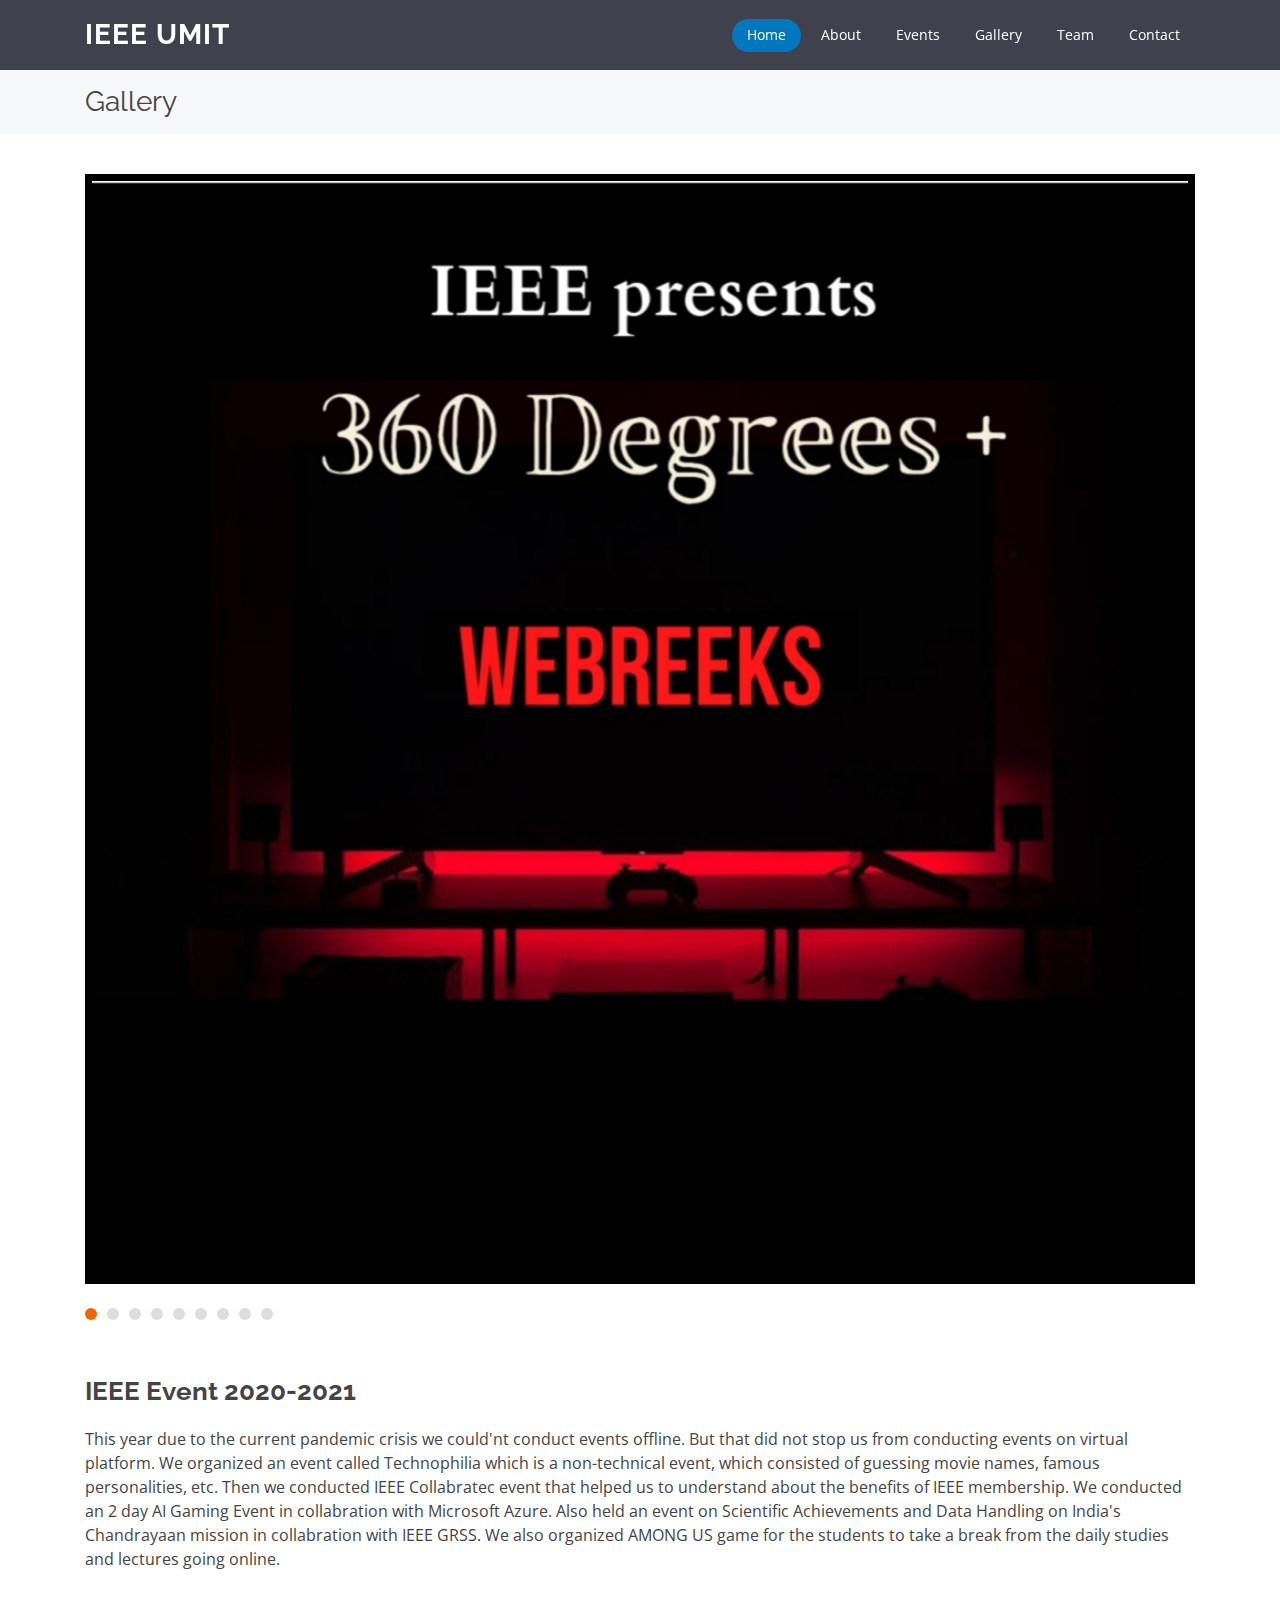
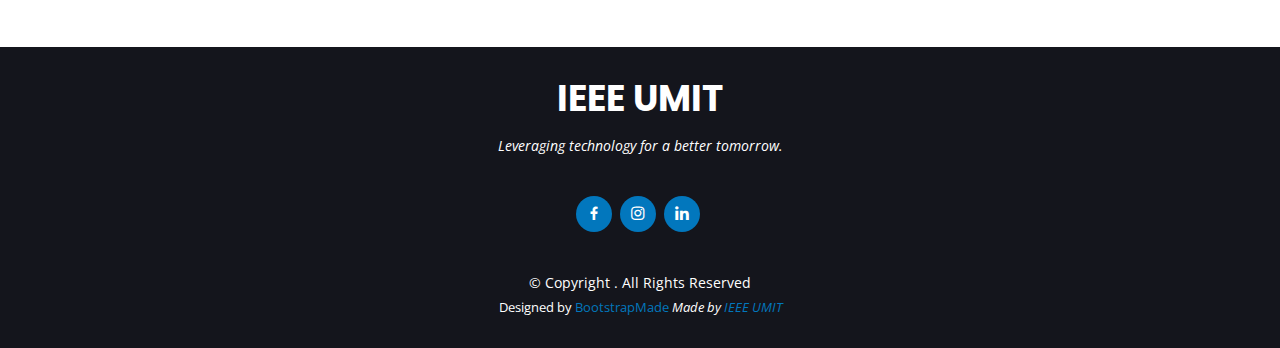
<file: portfolio7.html>
<!DOCTYPE html>
<html lang="en">

<head>
  <meta charset="utf-8">
  <meta content="width=device-width, initial-scale=1.0" name="viewport">

  <title>IEEE UMIT Website</title>
  <meta content="" name="description">
  <meta content="" name="keywords">

  <!-- Favicons -->
  <link href="assets/img/favicon.png" rel="icon">
  <link href="assets/img/apple-touch-icon.png" rel="apple-touch-icon">

  <!-- Google Fonts -->
  <link href="https://fonts.googleapis.com/css?family=Open+Sans:300,300i,400,400i,600,600i,700,700i|Raleway:300,300i,400,400i,500,500i,600,600i,700,700i|Poppins:300,300i,400,400i,500,500i,600,600i,700,700i" rel="stylesheet">

  <!-- Vendor CSS Files -->
  <link href="assets/vendor/bootstrap/css/bootstrap.min.css" rel="stylesheet">
  <link href="assets/vendor/icofont/icofont.min.css" rel="stylesheet">
  <link href="assets/vendor/boxicons/css/boxicons.min.css" rel="stylesheet">
  <link href="assets/vendor/animate.css/animate.min.css" rel="stylesheet">
  <link href="assets/vendor/remixicon/remixicon.css" rel="stylesheet">
  <link href="assets/vendor/line-awesome/css/line-awesome.min.css" rel="stylesheet">
  <link href="assets/vendor/venobox/venobox.css" rel="stylesheet">
  <link href="assets/vendor/owl.carousel/assets/owl.carousel.min.css" rel="stylesheet">
  <link href="assets/vendor/aos/aos.css" rel="stylesheet">

  <!-- Template Main CSS File -->
  <link href="assets/css/style.css" rel="stylesheet">

  <!-- =======================================================
  * Template Name: Selecao - v2.3.0
  * Template URL: https://bootstrapmade.com/selecao-bootstrap-template/
  * Author: BootstrapMade.com
  * License: https://bootstrapmade.com/license/
  ======================================================== -->
</head>

<body>

  <!-- ======= Header ======= -->
  <header id="header" class="fixed-top d-flex align-items-center ">
    <div class="container d-flex align-items-center">

      <div class="logo mr-auto">
        <h1 class="text-light"><a href="index.html">IEEE UMIT</a></h1>
      </div>

      <nav class="nav-menu d-none d-lg-block">
        <ul>
          <li class="active"><a href="index.html">Home</a></li>
          <li><a href="index.html #about">About</a></li>
          <li><a href="index.html #events">Events</a></li>
          <li><a href="index.html #portfolio">Gallery</a></li>
          <li><a href="index.html #team">Team</a></li>
           <li><a href="index.html #contact">Contact</a></li>

        </ul>
      </nav><!-- .nav-menu -->

    </div>
  </header><!-- End Header -->

  <main id="main">

    <!-- ======= Breadcrumbs ======= -->
    <section id="breadcrumbs" class="breadcrumbs">
      <div class="container">

        <div class="d-flex justify-content-between align-items-center">
          <h2>Gallery</h2>
        </div>

      </div>
    </section><!-- End Breadcrumbs -->

    <!-- ======= Portfolio Details Section ======= -->
    <section id="portfolio-details" class="portfolio-details">
      <div class="container">

        <div class="portfolio-details-container" data-aos="fade-up">

          <div class="owl-carousel portfolio-details-carousel">
            <img src="assets/img/ieeewebsite/start.jpg" class="img-fluid" style="border:7px solid black;" alt="">
            <img src="assets/img/ieeewebsite/tech1.jpg" class="img-fluid" style="border:7px solid black;" alt="">
            <img src="assets/img/ieeewebsite/tech2.jpg" class="img-fluid" style="border:7px solid black;" alt="">
            <img src="assets/img/ieeewebsite/tech3.jpg" class="img-fluid" style="border:7px solid black;" alt="">
            <img src="assets/img/ieeewebsite/tech4.jpg" class="img-fluid" style="border:7px solid black;" alt="">
            <img src="assets/img/ieeewebsite/nontech1.jpg" class="img-fluid" style="border:7px solid black;" alt="">
            <img src="assets/img/ieeewebsite/nontech2.jpg" class="img-fluid" style="border:7px solid black;" alt="">
            <img src="assets/img/ieeewebsite/nontech3.jpg" class="img-fluid" style="border:7px solid black;" alt="">
            <img src="assets/img/ieeewebsite/nontech4.jpg" class="img-fluid" style="border:7px solid black;" alt="">
          </div>

        </div>

        <div class="portfolio-description">
          <h2>IEEE Event 2020-2021</h2>
          <p>
            This year due to the current pandemic crisis we could'nt conduct events offline. But that did not stop us from conducting events on virtual platform. We organized an event called Technophilia which is a non-technical event, which consisted of guessing movie names, famous personalities, etc. Then we conducted IEEE Collabratec event that helped us to understand about the benefits of IEEE membership. We conducted an 2 day AI Gaming Event in collabration with Microsoft Azure. Also held an event on Scientific Achievements and Data Handling on India's Chandrayaan mission in collabration with IEEE GRSS. We also organized AMONG US game for the students to take a break from the daily studies and lectures going online.
          </p>
        </div>

      </div>
    
  </main><!-- End #main -->

  <!-- ======= Footer ======= -->
  <footer id="footer">
    <div class="container">
      <h3>IEEE UMIT</h3>
      <p>Leveraging technology for a better tomorrow.</p>
      <div class="social-links">
        <!-- <a href="#" class="twitter"><i class="bx bxl-twitter"></i></a> -->
        <a href="#" class="facebook"><i class="bx bxl-facebook"></i></a>
        <a href="#" class="instagram"><i class="bx bxl-instagram"></i></a>
        <!-- <a href="#" class="google-plus"><i class="bx bxl-skype"></i></a> -->
        <a href="#" class="linkedin"><i class="bx bxl-linkedin"></i></a>
      </div>
      <div class="copyright">
        &copy; Copyright <strong><span></span></strong>. All Rights Reserved
      </div>
      <div class="credits">
        Designed by <a href="https://bootstrapmade.com/">BootstrapMade</a>
        <i>Made by <a href="">IEEE UMIT</a></i>
      </div>
    </div>
  </footer><!-- End Footer -->

  <a href="#" class="back-to-top"><i class="ri-arrow-up-line"></i></a>

  <!-- Vendor JS Files -->
  <script src="assets/vendor/jquery/jquery.min.js"></script>
  <script src="assets/vendor/bootstrap/js/bootstrap.bundle.min.js"></script>
  <script src="assets/vendor/jquery.easing/jquery.easing.min.js"></script>
  <script src="assets/vendor/php-email-form/validate.js"></script>
  <script src="assets/vendor/isotope-layout/isotope.pkgd.min.js"></script>
  <script src="assets/vendor/venobox/venobox.min.js"></script>
  <script src="assets/vendor/owl.carousel/owl.carousel.min.js"></script>
  <script src="assets/vendor/aos/aos.js"></script>

  <!-- Template Main JS File -->
  <script src="assets/js/main.js"></script>

</body>

</html>
</file>
<file: assets/vendor/venobox/venobox.css>
/* ------ venobox.css --------*/
.vbox-overlay *, .vbox-overlay *:before, .vbox-overlay *:after{
    -webkit-backface-visibility: hidden;
    -webkit-box-sizing:border-box;
    -moz-box-sizing:border-box;
    box-sizing:border-box;
}
.vbox-overlay * { 
    -webkit-backface-visibility: visible;
    backface-visibility: visible;
}
.vbox-overlay{
    display: -webkit-flex;
    display: flex;
    -webkit-flex-direction: column;
    flex-direction: column;
    -webkit-justify-content: center;
    justify-content: center;
    -webkit-align-items: center;
    align-items: center;
    position: fixed;
    left: 0;
    top: 0;
    bottom: 0;
    right: 0;
    z-index: 999999;
}

/* ----- navigation ----- */
.vbox-title{
    width: 100%;
    height: 40px;
    float: left;
    text-align: center;
    line-height: 28px;
    font-size: 12px;
    padding: 6px 50px;
    overflow: hidden;
    position: fixed;
    display: none;
    left: 0;
    z-index: 89;
}
.vbox-close{
    cursor: pointer;
    position: fixed;
    top: -1px;
    right: 0;
    width: 50px;
    height: 40px;
    padding: 6px;
    display: block;
    background-position:10px center;
    overflow: hidden;
    font-size: 24px;
    line-height: 1;
    text-align: center;
    z-index: 99;
}
.vbox-left{
    cursor: pointer;
    position: fixed;
    left: 0;
    height: 40px;
    overflow: hidden;
    line-height: 28px;
    font-size: 12px;
    z-index: 99;
    display: flex;
    align-items:center;
}
.vbox-num{
    display: inline-block;
    margin: 6px 0 6px 15px;
}
/* ----- Social share ----- */
.vbox-share{
    line-height: 28px;
    font-size: 12px;
    overflow: hidden;
    position: fixed;
    left: 0;
    z-index: 98;
    display: flex;
    align-items:center;
    justify-content: center;
    width: 100%;
    text-align: center;
}
.vbox-share svg{
    max-height: 28px;
    width: 28px;
    z-index: 10;
    margin-left: 12px;
    margin-top: 6px;
    margin-bottom: 6px;
    vertical-align: middle;
}


/* ----- navigation ARROWS ----- */
.vbox-next, .vbox-prev{
    position: fixed;
    top: 50%;
    margin-top: -15px;
    overflow: hidden;
    cursor: pointer;
    display: block;
    width: 45px;
    height: 45px;
    z-index: 99;
}
.vbox-next span, .vbox-prev span{
    position: relative;
    width: 20px;
    height: 20px;
    border: 2px solid transparent;
    border-top-color: #B6B6B6;
    border-right-color: #B6B6B6;
    text-indent: -100px;
    position: absolute;
    top: 8px;
    display: block;
}
.vbox-prev{
    left: 15px;
}
.vbox-next{
    right: 15px;
}
.vbox-prev span{
    left: 10px;
    -ms-transform: rotate(-135deg);
    -webkit-transform: rotate(-135deg);
    transform: rotate(-135deg);
}
.vbox-next span{
    -ms-transform: rotate(45deg);
    -webkit-transform: rotate(45deg);
    transform: rotate(45deg);
    right: 10px;
}
/* ------- inline window ------ */
.vbox-inline{
    width: 420px;
    height: 315px;
    height: 70vh;
    padding: 10px;
    background: #fff;
    margin: 0 auto;
    overflow: auto;
    text-align: left;
}
/* ------- Video & iFrames window ------ */
.venoframe{
    max-width: 100%;
    width: 100%;
    border: none;
    width: 100%;
    height: 260px;
    height: 70vh;
}
.venoframe.vbvid{
    height: 260px;
}
@media (min-width: 768px) {
    .venoframe, .vbox-inline{
        width: 90%;
        height: 360px;
        height: 70vh;
    }
    .venoframe.vbvid{
        width: 640px;
        height: 360px;
    }
}
@media (min-width: 992px) {
    .venoframe, .vbox-inline{
        max-width: 1200px;
        width: 80%;
        height: 540px;
        height: 70vh;
    }
    .venoframe.vbvid{
        width: 960px;
        height: 540px;
    }
}
/* 
Please do NOT edit this part! 
or at least read this note: http://i.imgur.com/7C0ws9e.gif
*/
.vbox-open{
    overflow: hidden;
}
.vbox-container{
    position: absolute;
    left: 0;
    right: 0;
    top: 0;
    bottom: 0;
    overflow-x: hidden;
    overflow-y: scroll;
    overflow-scrolling: touch;
    -webkit-overflow-scrolling: touch;
    z-index: 20;
    max-height: 100%;

}

.vbox-content{
    text-align: center;
    float: left;
    width: 100%;
    position: relative;
    overflow: hidden;
    padding: 20px 4%;
}
.vbox-container img{
    max-width: 100%;
    height: auto;
}
.vbox-figlio{
    box-shadow: 0 0 12px rgba(0,0,0,0.19), 0 6px 6px rgba(0,0,0,0.23);
    max-width: 100%;
    text-align: initial;
}
img.vbox-figlio{
    -webkit-user-select: none;
-khtml-user-select: none;
-moz-user-select: none;
-o-user-select: none;
user-select: none;
}
.vbox-content.swipe-left{
    margin-left: -200px !important;
}
.vbox-content.swipe-right{
    margin-left: 200px !important;
}
.vbox-animated{
    webkit-transition: margin 300ms ease-out;
    transition: margin 300ms ease-out;
}

/* ---------- preloader ----------
 * SPINKIT 
 * http://tobiasahlin.com/spinkit/
-------------------------------- */
.sk-double-bounce,.sk-rotating-plane{width:40px;height:40px;margin:40px auto}.sk-rotating-plane{background-color:#333;-webkit-animation:sk-rotatePlane 1.2s infinite ease-in-out;animation:sk-rotatePlane 1.2s infinite ease-in-out}@-webkit-keyframes sk-rotatePlane{0%{-webkit-transform:perspective(120px) rotateX(0) rotateY(0);transform:perspective(120px) rotateX(0) rotateY(0)}50%{-webkit-transform:perspective(120px) rotateX(-180.1deg) rotateY(0);transform:perspective(120px) rotateX(-180.1deg) rotateY(0)}100%{-webkit-transform:perspective(120px) rotateX(-180deg) rotateY(-179.9deg);transform:perspective(120px) rotateX(-180deg) rotateY(-179.9deg)}}@keyframes sk-rotatePlane{0%{-webkit-transform:perspective(120px) rotateX(0) rotateY(0);transform:perspective(120px) rotateX(0) rotateY(0)}50%{-webkit-transform:perspective(120px) rotateX(-180.1deg) rotateY(0);transform:perspective(120px) rotateX(-180.1deg) rotateY(0)}100%{-webkit-transform:perspective(120px) rotateX(-180deg) rotateY(-179.9deg);transform:perspective(120px) rotateX(-180deg) rotateY(-179.9deg)}}.sk-double-bounce{position:relative}.sk-double-bounce .sk-child{width:100%;height:100%;border-radius:50%;background-color:#333;opacity:.6;position:absolute;top:0;left:0;-webkit-animation:sk-doubleBounce 2s infinite ease-in-out;animation:sk-doubleBounce 2s infinite ease-in-out}.sk-chasing-dots .sk-child,.sk-spinner-pulse,.sk-three-bounce .sk-child{background-color:#333;border-radius:100%}.sk-double-bounce .sk-double-bounce2{-webkit-animation-delay:-1s;animation-delay:-1s}@-webkit-keyframes sk-doubleBounce{0%,100%{-webkit-transform:scale(0);transform:scale(0)}50%{-webkit-transform:scale(1);transform:scale(1)}}@keyframes sk-doubleBounce{0%,100%{-webkit-transform:scale(0);transform:scale(0)}50%{-webkit-transform:scale(1);transform:scale(1)}}.sk-wave{margin:40px auto;width:50px;height:40px;text-align:center;font-size:10px}.sk-wave .sk-rect{background-color:#333;height:100%;width:6px;display:inline-block;-webkit-animation:sk-waveStretchDelay 1.2s infinite ease-in-out;animation:sk-waveStretchDelay 1.2s infinite ease-in-out}.sk-wave .sk-rect1{-webkit-animation-delay:-1.2s;animation-delay:-1.2s}.sk-wave .sk-rect2{-webkit-animation-delay:-1.1s;animation-delay:-1.1s}.sk-wave .sk-rect3{-webkit-animation-delay:-1s;animation-delay:-1s}.sk-wave .sk-rect4{-webkit-animation-delay:-.9s;animation-delay:-.9s}.sk-wave .sk-rect5{-webkit-animation-delay:-.8s;animation-delay:-.8s}@-webkit-keyframes sk-waveStretchDelay{0%,100%,40%{-webkit-transform:scaleY(.4);transform:scaleY(.4)}20%{-webkit-transform:scaleY(1);transform:scaleY(1)}}@keyframes sk-waveStretchDelay{0%,100%,40%{-webkit-transform:scaleY(.4);transform:scaleY(.4)}20%{-webkit-transform:scaleY(1);transform:scaleY(1)}}.sk-wandering-cubes{margin:40px auto;width:40px;height:40px;position:relative}.sk-wandering-cubes .sk-cube{background-color:#333;width:10px;height:10px;position:absolute;top:0;left:0;-webkit-animation:sk-wanderingCube 1.8s ease-in-out -1.8s infinite both;animation:sk-wanderingCube 1.8s ease-in-out -1.8s infinite both}.sk-chasing-dots,.sk-spinner-pulse{width:40px;height:40px;margin:40px auto}.sk-wandering-cubes .sk-cube2{-webkit-animation-delay:-.9s;animation-delay:-.9s}@-webkit-keyframes sk-wanderingCube{0%{-webkit-transform:rotate(0);transform:rotate(0)}25%{-webkit-transform:translateX(30px) rotate(-90deg) scale(.5);transform:translateX(30px) rotate(-90deg) scale(.5)}50%{-webkit-transform:translateX(30px) translateY(30px) rotate(-179deg);transform:translateX(30px) translateY(30px) rotate(-179deg)}50.1%{-webkit-transform:translateX(30px) translateY(30px) rotate(-180deg);transform:translateX(30px) translateY(30px) rotate(-180deg)}75%{-webkit-transform:translateX(0) translateY(30px) rotate(-270deg) scale(.5);transform:translateX(0) translateY(30px) rotate(-270deg) scale(.5)}100%{-webkit-transform:rotate(-360deg);transform:rotate(-360deg)}}@keyframes sk-wanderingCube{0%{-webkit-transform:rotate(0);transform:rotate(0)}25%{-webkit-transform:translateX(30px) rotate(-90deg) scale(.5);transform:translateX(30px) rotate(-90deg) scale(.5)}50%{-webkit-transform:translateX(30px) translateY(30px) rotate(-179deg);transform:translateX(30px) translateY(30px) rotate(-179deg)}50.1%{-webkit-transform:translateX(30px) translateY(30px) rotate(-180deg);transform:translateX(30px) translateY(30px) rotate(-180deg)}75%{-webkit-transform:translateX(0) translateY(30px) rotate(-270deg) scale(.5);transform:translateX(0) translateY(30px) rotate(-270deg) scale(.5)}100%{-webkit-transform:rotate(-360deg);transform:rotate(-360deg)}}.sk-spinner-pulse{-webkit-animation:sk-pulseScaleOut 1s infinite ease-in-out;animation:sk-pulseScaleOut 1s infinite ease-in-out}@-webkit-keyframes sk-pulseScaleOut{0%{-webkit-transform:scale(0);transform:scale(0)}100%{-webkit-transform:scale(1);transform:scale(1);opacity:0}}@keyframes sk-pulseScaleOut{0%{-webkit-transform:scale(0);transform:scale(0)}100%{-webkit-transform:scale(1);transform:scale(1);opacity:0}}.sk-chasing-dots{position:relative;text-align:center;-webkit-animation:sk-chasingDotsRotate 2s infinite linear;animation:sk-chasingDotsRotate 2s infinite linear}.sk-chasing-dots .sk-child{width:60%;height:60%;display:inline-block;position:absolute;top:0;-webkit-animation:sk-chasingDotsBounce 2s infinite ease-in-out;animation:sk-chasingDotsBounce 2s infinite ease-in-out}.sk-chasing-dots .sk-dot2{top:auto;bottom:0;-webkit-animation-delay:-1s;animation-delay:-1s}@-webkit-keyframes sk-chasingDotsRotate{100%{-webkit-transform:rotate(360deg);transform:rotate(360deg)}}@keyframes sk-chasingDotsRotate{100%{-webkit-transform:rotate(360deg);transform:rotate(360deg)}}@-webkit-keyframes sk-chasingDotsBounce{0%,100%{-webkit-transform:scale(0);transform:scale(0)}50%{-webkit-transform:scale(1);transform:scale(1)}}@keyframes sk-chasingDotsBounce{0%,100%{-webkit-transform:scale(0);transform:scale(0)}50%{-webkit-transform:scale(1);transform:scale(1)}}.sk-three-bounce{margin:40px auto;width:80px;text-align:center}.sk-three-bounce .sk-child{width:20px;height:20px;display:inline-block;-webkit-animation:sk-three-bounce 1.4s ease-in-out 0s infinite both;animation:sk-three-bounce 1.4s ease-in-out 0s infinite both}.sk-circle .sk-child:before,.sk-fading-circle .sk-circle:before{display:block;border-radius:100%;content:'';background-color:#333}.sk-three-bounce .sk-bounce1{-webkit-animation-delay:-.32s;animation-delay:-.32s}.sk-three-bounce .sk-bounce2{-webkit-animation-delay:-.16s;animation-delay:-.16s}@-webkit-keyframes sk-three-bounce{0%,100%,80%{-webkit-transform:scale(0);transform:scale(0)}40%{-webkit-transform:scale(1);transform:scale(1)}}@keyframes sk-three-bounce{0%,100%,80%{-webkit-transform:scale(0);transform:scale(0)}40%{-webkit-transform:scale(1);transform:scale(1)}}.sk-circle{margin:40px auto;width:40px;height:40px;position:relative}.sk-circle .sk-child{width:100%;height:100%;position:absolute;left:0;top:0}.sk-circle .sk-child:before{margin:0 auto;width:15%;height:15%;-webkit-animation:sk-circleBounceDelay 1.2s infinite ease-in-out both;animation:sk-circleBounceDelay 1.2s infinite ease-in-out both}.sk-circle .sk-circle2{-webkit-transform:rotate(30deg);-ms-transform:rotate(30deg);transform:rotate(30deg)}.sk-circle .sk-circle3{-webkit-transform:rotate(60deg);-ms-transform:rotate(60deg);transform:rotate(60deg)}.sk-circle .sk-circle4{-webkit-transform:rotate(90deg);-ms-transform:rotate(90deg);transform:rotate(90deg)}.sk-circle .sk-circle5{-webkit-transform:rotate(120deg);-ms-transform:rotate(120deg);transform:rotate(120deg)}.sk-circle .sk-circle6{-webkit-transform:rotate(150deg);-ms-transform:rotate(150deg);transform:rotate(150deg)}.sk-circle .sk-circle7{-webkit-transform:rotate(180deg);-ms-transform:rotate(180deg);transform:rotate(180deg)}.sk-circle .sk-circle8{-webkit-transform:rotate(210deg);-ms-transform:rotate(210deg);transform:rotate(210deg)}.sk-circle .sk-circle9{-webkit-transform:rotate(240deg);-ms-transform:rotate(240deg);transform:rotate(240deg)}.sk-circle .sk-circle10{-webkit-transform:rotate(270deg);-ms-transform:rotate(270deg);transform:rotate(270deg)}.sk-circle .sk-circle11{-webkit-transform:rotate(300deg);-ms-transform:rotate(300deg);transform:rotate(300deg)}.sk-circle .sk-circle12{-webkit-transform:rotate(330deg);-ms-transform:rotate(330deg);transform:rotate(330deg)}.sk-circle .sk-circle2:before{-webkit-animation-delay:-1.1s;animation-delay:-1.1s}.sk-circle .sk-circle3:before{-webkit-animation-delay:-1s;animation-delay:-1s}.sk-circle .sk-circle4:before{-webkit-animation-delay:-.9s;animation-delay:-.9s}.sk-circle .sk-circle5:before{-webkit-animation-delay:-.8s;animation-delay:-.8s}.sk-circle .sk-circle6:before{-webkit-animation-delay:-.7s;animation-delay:-.7s}.sk-circle .sk-circle7:before{-webkit-animation-delay:-.6s;animation-delay:-.6s}.sk-circle .sk-circle8:before{-webkit-animation-delay:-.5s;animation-delay:-.5s}.sk-circle .sk-circle9:before{-webkit-animation-delay:-.4s;animation-delay:-.4s}.sk-circle .sk-circle10:before{-webkit-animation-delay:-.3s;animation-delay:-.3s}.sk-circle .sk-circle11:before{-webkit-animation-delay:-.2s;animation-delay:-.2s}.sk-circle .sk-circle12:before{-webkit-animation-delay:-.1s;animation-delay:-.1s}@-webkit-keyframes sk-circleBounceDelay{0%,100%,80%{-webkit-transform:scale(0);transform:scale(0)}40%{-webkit-transform:scale(1);transform:scale(1)}}@keyframes sk-circleBounceDelay{0%,100%,80%{-webkit-transform:scale(0);transform:scale(0)}40%{-webkit-transform:scale(1);transform:scale(1)}}.sk-cube-grid{width:40px;height:40px;margin:40px auto}.sk-cube-grid .sk-cube{width:33.33%;height:33.33%;background-color:#333;float:left;-webkit-animation:sk-cubeGridScaleDelay 1.3s infinite ease-in-out;animation:sk-cubeGridScaleDelay 1.3s infinite ease-in-out}.sk-cube-grid .sk-cube1{-webkit-animation-delay:.2s;animation-delay:.2s}.sk-cube-grid .sk-cube2{-webkit-animation-delay:.3s;animation-delay:.3s}.sk-cube-grid .sk-cube3{-webkit-animation-delay:.4s;animation-delay:.4s}.sk-cube-grid .sk-cube4{-webkit-animation-delay:.1s;animation-delay:.1s}.sk-cube-grid .sk-cube5{-webkit-animation-delay:.2s;animation-delay:.2s}.sk-cube-grid .sk-cube6{-webkit-animation-delay:.3s;animation-delay:.3s}.sk-cube-grid .sk-cube7{-webkit-animation-delay:0ms;animation-delay:0ms}.sk-cube-grid .sk-cube8{-webkit-animation-delay:.1s;animation-delay:.1s}.sk-cube-grid .sk-cube9{-webkit-animation-delay:.2s;animation-delay:.2s}@-webkit-keyframes sk-cubeGridScaleDelay{0%,100%,70%{-webkit-transform:scale3D(1,1,1);transform:scale3D(1,1,1)}35%{-webkit-transform:scale3D(0,0,1);transform:scale3D(0,0,1)}}@keyframes sk-cubeGridScaleDelay{0%,100%,70%{-webkit-transform:scale3D(1,1,1);transform:scale3D(1,1,1)}35%{-webkit-transform:scale3D(0,0,1);transform:scale3D(0,0,1)}}.sk-fading-circle{margin:40px auto;width:40px;height:40px;position:relative}.sk-fading-circle .sk-circle{width:100%;height:100%;position:absolute;left:0;top:0}.sk-fading-circle .sk-circle:before{margin:0 auto;width:15%;height:15%;-webkit-animation:sk-circleFadeDelay 1.2s infinite ease-in-out both;animation:sk-circleFadeDelay 1.2s infinite ease-in-out both}.sk-fading-circle .sk-circle2{-webkit-transform:rotate(30deg);-ms-transform:rotate(30deg);transform:rotate(30deg)}.sk-fading-circle .sk-circle3{-webkit-transform:rotate(60deg);-ms-transform:rotate(60deg);transform:rotate(60deg)}.sk-fading-circle .sk-circle4{-webkit-transform:rotate(90deg);-ms-transform:rotate(90deg);transform:rotate(90deg)}.sk-fading-circle .sk-circle5{-webkit-transform:rotate(120deg);-ms-transform:rotate(120deg);transform:rotate(120deg)}.sk-fading-circle .sk-circle6{-webkit-transform:rotate(150deg);-ms-transform:rotate(150deg);transform:rotate(150deg)}.sk-fading-circle .sk-circle7{-webkit-transform:rotate(180deg);-ms-transform:rotate(180deg);transform:rotate(180deg)}.sk-fading-circle .sk-circle8{-webkit-transform:rotate(210deg);-ms-transform:rotate(210deg);transform:rotate(210deg)}.sk-fading-circle .sk-circle9{-webkit-transform:rotate(240deg);-ms-transform:rotate(240deg);transform:rotate(240deg)}.sk-fading-circle .sk-circle10{-webkit-transform:rotate(270deg);-ms-transform:rotate(270deg);transform:rotate(270deg)}.sk-fading-circle .sk-circle11{-webkit-transform:rotate(300deg);-ms-transform:rotate(300deg);transform:rotate(300deg)}.sk-fading-circle .sk-circle12{-webkit-transform:rotate(330deg);-ms-transform:rotate(330deg);transform:rotate(330deg)}.sk-fading-circle .sk-circle2:before{-webkit-animation-delay:-1.1s;animation-delay:-1.1s}.sk-fading-circle .sk-circle3:before{-webkit-animation-delay:-1s;animation-delay:-1s}.sk-fading-circle .sk-circle4:before{-webkit-animation-delay:-.9s;animation-delay:-.9s}.sk-fading-circle .sk-circle5:before{-webkit-animation-delay:-.8s;animation-delay:-.8s}.sk-fading-circle .sk-circle6:before{-webkit-animation-delay:-.7s;animation-delay:-.7s}.sk-fading-circle .sk-circle7:before{-webkit-animation-delay:-.6s;animation-delay:-.6s}.sk-fading-circle .sk-circle8:before{-webkit-animation-delay:-.5s;animation-delay:-.5s}.sk-fading-circle .sk-circle9:before{-webkit-animation-delay:-.4s;animation-delay:-.4s}.sk-fading-circle .sk-circle10:before{-webkit-animation-delay:-.3s;animation-delay:-.3s}.sk-fading-circle .sk-circle11:before{-webkit-animation-delay:-.2s;animation-delay:-.2s}.sk-fading-circle .sk-circle12:before{-webkit-animation-delay:-.1s;animation-delay:-.1s}@-webkit-keyframes sk-circleFadeDelay{0%,100%,39%{opacity:0}40%{opacity:1}}@keyframes sk-circleFadeDelay{0%,100%,39%{opacity:0}40%{opacity:1}}.sk-folding-cube{margin:40px auto;width:40px;height:40px;position:relative;-webkit-transform:rotateZ(45deg);transform:rotateZ(45deg)}.sk-folding-cube .sk-cube{float:left;width:50%;height:50%;position:relative;-webkit-transform:scale(1.1);-ms-transform:scale(1.1);transform:scale(1.1)}.sk-folding-cube .sk-cube:before{content:'';position:absolute;top:0;left:0;width:100%;height:100%;background-color:#333;-webkit-animation:sk-foldCubeAngle 2.4s infinite linear both;animation:sk-foldCubeAngle 2.4s infinite linear both;-webkit-transform-origin:100% 100%;-ms-transform-origin:100% 100%;transform-origin:100% 100%}.sk-folding-cube .sk-cube2{-webkit-transform:scale(1.1) rotateZ(90deg);transform:scale(1.1) rotateZ(90deg)}.sk-folding-cube .sk-cube3{-webkit-transform:scale(1.1) rotateZ(180deg);transform:scale(1.1) rotateZ(180deg)}.sk-folding-cube .sk-cube4{-webkit-transform:scale(1.1) rotateZ(270deg);transform:scale(1.1) rotateZ(270deg)}.sk-folding-cube .sk-cube2:before{-webkit-animation-delay:.3s;animation-delay:.3s}.sk-folding-cube .sk-cube3:before{-webkit-animation-delay:.6s;animation-delay:.6s}.sk-folding-cube .sk-cube4:before{-webkit-animation-delay:.9s;animation-delay:.9s}@-webkit-keyframes sk-foldCubeAngle{0%,10%{-webkit-transform:perspective(140px) rotateX(-180deg);transform:perspective(140px) rotateX(-180deg);opacity:0}25%,75%{-webkit-transform:perspective(140px) rotateX(0);transform:perspective(140px) rotateX(0);opacity:1}100%,90%{-webkit-transform:perspective(140px) rotateY(180deg);transform:perspective(140px) rotateY(180deg);opacity:0}}@keyframes sk-foldCubeAngle{0%,10%{-webkit-transform:perspective(140px) rotateX(-180deg);transform:perspective(140px) rotateX(-180deg);opacity:0}25%,75%{-webkit-transform:perspective(140px) rotateX(0);transform:perspective(140px) rotateX(0);opacity:1}100%,90%{-webkit-transform:perspective(140px) rotateY(180deg);transform:perspective(140px) rotateY(180deg);opacity:0}}
</file>
<file: assets/vendor/line-awesome/css/line-awesome.min.css>
.la,.lab,.lad,.lal,.lar,.las{-moz-osx-font-smoothing:grayscale;-webkit-font-smoothing:antialiased;display:inline-block;font-style:normal;font-variant:normal;text-rendering:auto;line-height:1}.la-lg{font-size:1.33333em;line-height:.75em;vertical-align:-.0667em}.la-xs{font-size:.75em}.la-sm{font-size:.875em}.la-1x{font-size:1em}.la-2x{font-size:2em}.la-3x{font-size:3em}.la-4x{font-size:4em}.la-5x{font-size:5em}.la-6x{font-size:6em}.la-7x{font-size:7em}.la-8x{font-size:8em}.la-9x{font-size:9em}.la-10x{font-size:10em}.la-fw{text-align:center;width:1.25em}.la-ul{list-style-type:none;margin-left:2.5em;padding-left:0}.la-ul>li{position:relative}.la-li{left:-2em;position:absolute;text-align:center;width:2em;line-height:inherit}.la-border{border:solid .08em #eee;border-radius:.1em;padding:.2em .25em .15em}.la-pull-left{float:left}.la-pull-right{float:right}.la.la-pull-left,.lab.la-pull-left,.lal.la-pull-left,.lar.la-pull-left,.las.la-pull-left{margin-right:.3em}.la.la-pull-right,.lab.la-pull-right,.lal.la-pull-right,.lar.la-pull-right,.las.la-pull-right{margin-left:.3em}.la-spin{-webkit-animation:la-spin 2s infinite linear;animation:la-spin 2s infinite linear}.la-pulse{-webkit-animation:la-spin 1s infinite steps(8);animation:la-spin 1s infinite steps(8)}@-webkit-keyframes la-spin{0%{-webkit-transform:rotate(0);transform:rotate(0)}100%{-webkit-transform:rotate(360deg);transform:rotate(360deg)}}@keyframes la-spin{0%{-webkit-transform:rotate(0);transform:rotate(0)}100%{-webkit-transform:rotate(360deg);transform:rotate(360deg)}}.la-rotate-90{-webkit-transform:rotate(90deg);transform:rotate(90deg)}.la-rotate-180{-webkit-transform:rotate(180deg);transform:rotate(180deg)}.la-rotate-270{-webkit-transform:rotate(270deg);transform:rotate(270deg)}.la-flip-horizontal{-webkit-transform:scale(-1,1);transform:scale(-1,1)}.la-flip-vertical{-webkit-transform:scale(1,-1);transform:scale(1,-1)}.la-flip-both,.la-flip-horizontal.la-flip-vertical{-webkit-transform:scale(-1,-1);transform:scale(-1,-1)}:root .la-flip-both,:root .la-flip-horizontal,:root .la-flip-vertical,:root .la-rotate-180,:root .la-rotate-270,:root .la-rotate-90{-webkit-filter:none;filter:none}.la-stack{display:inline-block;height:2em;line-height:2em;position:relative;vertical-align:middle;width:2.5em}.la-stack-1x,.la-stack-2x{left:0;position:absolute;text-align:center;width:100%}.la-stack-1x{line-height:inherit}.la-stack-2x{font-size:2em}.la-inverse{color:#fff}.la-500px:before{content:"\f26e"}.la-accessible-icon:before{content:"\f368"}.la-accusoft:before{content:"\f369"}.la-acquisitions-incorporated:before{content:"\f6af"}.la-ad:before{content:"\f641"}.la-address-book:before{content:"\f2b9"}.la-address-card:before{content:"\f2bb"}.la-adjust:before{content:"\f042"}.la-adn:before{content:"\f170"}.la-adobe:before{content:"\f778"}.la-adversal:before{content:"\f36a"}.la-affiliatetheme:before{content:"\f36b"}.la-air-freshener:before{content:"\f5d0"}.la-airbnb:before{content:"\f834"}.la-algolia:before{content:"\f36c"}.la-align-center:before{content:"\f037"}.la-align-justify:before{content:"\f039"}.la-align-left:before{content:"\f036"}.la-align-right:before{content:"\f038"}.la-alipay:before{content:"\f642"}.la-allergies:before{content:"\f461"}.la-amazon:before{content:"\f270"}.la-amazon-pay:before{content:"\f42c"}.la-ambulance:before{content:"\f0f9"}.la-american-sign-language-interpreting:before{content:"\f2a3"}.la-amilia:before{content:"\f36d"}.la-anchor:before{content:"\f13d"}.la-android:before{content:"\f17b"}.la-angellist:before{content:"\f209"}.la-angle-double-down:before{content:"\f103"}.la-angle-double-left:before{content:"\f100"}.la-angle-double-right:before{content:"\f101"}.la-angle-double-up:before{content:"\f102"}.la-angle-down:before{content:"\f107"}.la-angle-left:before{content:"\f104"}.la-angle-right:before{content:"\f105"}.la-angle-up:before{content:"\f106"}.la-angry:before{content:"\f556"}.la-angrycreative:before{content:"\f36e"}.la-angular:before{content:"\f420"}.la-ankh:before{content:"\f644"}.la-app-store:before{content:"\f36f"}.la-app-store-ios:before{content:"\f370"}.la-apper:before{content:"\f371"}.la-apple:before{content:"\f179"}.la-apple-alt:before{content:"\f5d1"}.la-apple-pay:before{content:"\f415"}.la-archive:before{content:"\f187"}.la-archway:before{content:"\f557"}.la-arrow-alt-circle-down:before{content:"\f358"}.la-arrow-alt-circle-left:before{content:"\f359"}.la-arrow-alt-circle-right:before{content:"\f35a"}.la-arrow-alt-circle-up:before{content:"\f35b"}.la-arrow-circle-down:before{content:"\f0ab"}.la-arrow-circle-left:before{content:"\f0a8"}.la-arrow-circle-right:before{content:"\f0a9"}.la-arrow-circle-up:before{content:"\f0aa"}.la-arrow-down:before{content:"\f063"}.la-arrow-left:before{content:"\f060"}.la-arrow-right:before{content:"\f061"}.la-arrow-up:before{content:"\f062"}.la-arrows-alt:before{content:"\f0b2"}.la-arrows-alt-h:before{content:"\f337"}.la-arrows-alt-v:before{content:"\f338"}.la-artstation:before{content:"\f77a"}.la-assistive-listening-systems:before{content:"\f2a2"}.la-asterisk:before{content:"\f069"}.la-asymmetrik:before{content:"\f372"}.la-at:before{content:"\f1fa"}.la-atlas:before{content:"\f558"}.la-atlassian:before{content:"\f77b"}.la-atom:before{content:"\f5d2"}.la-audible:before{content:"\f373"}.la-audio-description:before{content:"\f29e"}.la-autoprefixer:before{content:"\f41c"}.la-avianex:before{content:"\f374"}.la-aviato:before{content:"\f421"}.la-award:before{content:"\f559"}.la-aws:before{content:"\f375"}.la-baby:before{content:"\f77c"}.la-baby-carriage:before{content:"\f77d"}.la-backspace:before{content:"\f55a"}.la-backward:before{content:"\f04a"}.la-bacon:before{content:"\f7e5"}.la-balance-scale:before{content:"\f24e"}.la-balance-scale-left:before{content:"\f515"}.la-balance-scale-right:before{content:"\f516"}.la-ban:before{content:"\f05e"}.la-band-aid:before{content:"\f462"}.la-bandcamp:before{content:"\f2d5"}.la-barcode:before{content:"\f02a"}.la-bars:before{content:"\f0c9"}.la-baseball-ball:before{content:"\f433"}.la-basketball-ball:before{content:"\f434"}.la-bath:before{content:"\f2cd"}.la-battery-empty:before{content:"\f244"}.la-battery-full:before{content:"\f240"}.la-battery-half:before{content:"\f242"}.la-battery-quarter:before{content:"\f243"}.la-battery-three-quarters:before{content:"\f241"}.la-battle-net:before{content:"\f835"}.la-bed:before{content:"\f236"}.la-beer:before{content:"\f0fc"}.la-behance:before{content:"\f1b4"}.la-behance-square:before{content:"\f1b5"}.la-bell:before{content:"\f0f3"}.la-bell-slash:before{content:"\f1f6"}.la-bezier-curve:before{content:"\f55b"}.la-bible:before{content:"\f647"}.la-bicycle:before{content:"\f206"}.la-biking:before{content:"\f84a"}.la-bimobject:before{content:"\f378"}.la-binoculars:before{content:"\f1e5"}.la-biohazard:before{content:"\f780"}.la-birthday-cake:before{content:"\f1fd"}.la-bitbucket:before{content:"\f171"}.la-bitcoin:before{content:"\f379"}.la-bity:before{content:"\f37a"}.la-black-tie:before{content:"\f27e"}.la-blackberry:before{content:"\f37b"}.la-blender:before{content:"\f517"}.la-blender-phone:before{content:"\f6b6"}.la-blind:before{content:"\f29d"}.la-blog:before{content:"\f781"}.la-blogger:before{content:"\f37c"}.la-blogger-b:before{content:"\f37d"}.la-bluetooth:before{content:"\f293"}.la-bluetooth-b:before{content:"\f294"}.la-bold:before{content:"\f032"}.la-bolt:before{content:"\f0e7"}.la-bomb:before{content:"\f1e2"}.la-bone:before{content:"\f5d7"}.la-bong:before{content:"\f55c"}.la-book:before{content:"\f02d"}.la-book-dead:before{content:"\f6b7"}.la-book-medical:before{content:"\f7e6"}.la-book-open:before{content:"\f518"}.la-book-reader:before{content:"\f5da"}.la-bookmark:before{content:"\f02e"}.la-bootstrap:before{content:"\f836"}.la-border-all:before{content:"\f84c"}.la-border-none:before{content:"\f850"}.la-border-style:before{content:"\f853"}.la-bowling-ball:before{content:"\f436"}.la-box:before{content:"\f466"}.la-box-open:before{content:"\f49e"}.la-boxes:before{content:"\f468"}.la-braille:before{content:"\f2a1"}.la-brain:before{content:"\f5dc"}.la-bread-slice:before{content:"\f7ec"}.la-briefcase:before{content:"\f0b1"}.la-briefcase-medical:before{content:"\f469"}.la-broadcast-tower:before{content:"\f519"}.la-broom:before{content:"\f51a"}.la-brush:before{content:"\f55d"}.la-btc:before{content:"\f15a"}.la-buffer:before{content:"\f837"}.la-bug:before{content:"\f188"}.la-building:before{content:"\f1ad"}.la-bullhorn:before{content:"\f0a1"}.la-bullseye:before{content:"\f140"}.la-burn:before{content:"\f46a"}.la-buromobelexperte:before{content:"\f37f"}.la-bus:before{content:"\f207"}.la-bus-alt:before{content:"\f55e"}.la-business-time:before{content:"\f64a"}.la-buy-n-large:before{content:"\f8a6"}.la-buysellads:before{content:"\f20d"}.la-calculator:before{content:"\f1ec"}.la-calendar:before{content:"\f133"}.la-calendar-alt:before{content:"\f073"}.la-calendar-check:before{content:"\f274"}.la-calendar-day:before{content:"\f783"}.la-calendar-minus:before{content:"\f272"}.la-calendar-plus:before{content:"\f271"}.la-calendar-times:before{content:"\f273"}.la-calendar-week:before{content:"\f784"}.la-camera:before{content:"\f030"}.la-camera-retro:before{content:"\f083"}.la-campground:before{content:"\f6bb"}.la-canadian-maple-leaf:before{content:"\f785"}.la-candy-cane:before{content:"\f786"}.la-cannabis:before{content:"\f55f"}.la-capsules:before{content:"\f46b"}.la-car:before{content:"\f1b9"}.la-car-alt:before{content:"\f5de"}.la-car-battery:before{content:"\f5df"}.la-car-crash:before{content:"\f5e1"}.la-car-side:before{content:"\f5e4"}.la-caret-down:before{content:"\f0d7"}.la-caret-left:before{content:"\f0d9"}.la-caret-right:before{content:"\f0da"}.la-caret-square-down:before{content:"\f150"}.la-caret-square-left:before{content:"\f191"}.la-caret-square-right:before{content:"\f152"}.la-caret-square-up:before{content:"\f151"}.la-caret-up:before{content:"\f0d8"}.la-carrot:before{content:"\f787"}.la-cart-arrow-down:before{content:"\f218"}.la-cart-plus:before{content:"\f217"}.la-cash-register:before{content:"\f788"}.la-cat:before{content:"\f6be"}.la-cc-amazon-pay:before{content:"\f42d"}.la-cc-amex:before{content:"\f1f3"}.la-cc-apple-pay:before{content:"\f416"}.la-cc-diners-club:before{content:"\f24c"}.la-cc-discover:before{content:"\f1f2"}.la-cc-jcb:before{content:"\f24b"}.la-cc-mastercard:before{content:"\f1f1"}.la-cc-paypal:before{content:"\f1f4"}.la-cc-stripe:before{content:"\f1f5"}.la-cc-visa:before{content:"\f1f0"}.la-centercode:before{content:"\f380"}.la-centos:before{content:"\f789"}.la-certificate:before{content:"\f0a3"}.la-chair:before{content:"\f6c0"}.la-chalkboard:before{content:"\f51b"}.la-chalkboard-teacher:before{content:"\f51c"}.la-charging-station:before{content:"\f5e7"}.la-chart-area:before{content:"\f1fe"}.la-chart-bar:before{content:"\f080"}.la-chart-line:before{content:"\f201"}.la-chart-pie:before{content:"\f200"}.la-check:before{content:"\f00c"}.la-check-circle:before{content:"\f058"}.la-check-double:before{content:"\f560"}.la-check-square:before{content:"\f14a"}.la-cheese:before{content:"\f7ef"}.la-chess:before{content:"\f439"}.la-chess-bishop:before{content:"\f43a"}.la-chess-board:before{content:"\f43c"}.la-chess-king:before{content:"\f43f"}.la-chess-knight:before{content:"\f441"}.la-chess-pawn:before{content:"\f443"}.la-chess-queen:before{content:"\f445"}.la-chess-rook:before{content:"\f447"}.la-chevron-circle-down:before{content:"\f13a"}.la-chevron-circle-left:before{content:"\f137"}.la-chevron-circle-right:before{content:"\f138"}.la-chevron-circle-up:before{content:"\f139"}.la-chevron-down:before{content:"\f078"}.la-chevron-left:before{content:"\f053"}.la-chevron-right:before{content:"\f054"}.la-chevron-up:before{content:"\f077"}.la-child:before{content:"\f1ae"}.la-chrome:before{content:"\f268"}.la-chromecast:before{content:"\f838"}.la-church:before{content:"\f51d"}.la-circle:before{content:"\f111"}.la-circle-notch:before{content:"\f1ce"}.la-city:before{content:"\f64f"}.la-clinic-medical:before{content:"\f7f2"}.la-clipboard:before{content:"\f328"}.la-clipboard-check:before{content:"\f46c"}.la-clipboard-list:before{content:"\f46d"}.la-clock:before{content:"\f017"}.la-clone:before{content:"\f24d"}.la-closed-captioning:before{content:"\f20a"}.la-cloud:before{content:"\f0c2"}.la-cloud-download-alt:before{content:"\f381"}.la-cloud-meatball:before{content:"\f73b"}.la-cloud-moon:before{content:"\f6c3"}.la-cloud-moon-rain:before{content:"\f73c"}.la-cloud-rain:before{content:"\f73d"}.la-cloud-showers-heavy:before{content:"\f740"}.la-cloud-sun:before{content:"\f6c4"}.la-cloud-sun-rain:before{content:"\f743"}.la-cloud-upload-alt:before{content:"\f382"}.la-cloudscale:before{content:"\f383"}.la-cloudsmith:before{content:"\f384"}.la-cloudversify:before{content:"\f385"}.la-cocktail:before{content:"\f561"}.la-code:before{content:"\f121"}.la-code-branch:before{content:"\f126"}.la-codepen:before{content:"\f1cb"}.la-codiepie:before{content:"\f284"}.la-coffee:before{content:"\f0f4"}.la-cog:before{content:"\f013"}.la-cogs:before{content:"\f085"}.la-coins:before{content:"\f51e"}.la-columns:before{content:"\f0db"}.la-comment:before{content:"\f075"}.la-comment-alt:before{content:"\f27a"}.la-comment-dollar:before{content:"\f651"}.la-comment-dots:before{content:"\f4ad"}.la-comment-medical:before{content:"\f7f5"}.la-comment-slash:before{content:"\f4b3"}.la-comments:before{content:"\f086"}.la-comments-dollar:before{content:"\f653"}.la-compact-disc:before{content:"\f51f"}.la-compass:before{content:"\f14e"}.la-compress:before{content:"\f066"}.la-compress-arrows-alt:before{content:"\f78c"}.la-concierge-bell:before{content:"\f562"}.la-confluence:before{content:"\f78d"}.la-connectdevelop:before{content:"\f20e"}.la-contao:before{content:"\f26d"}.la-cookie:before{content:"\f563"}.la-cookie-bite:before{content:"\f564"}.la-copy:before{content:"\f0c5"}.la-copyright:before{content:"\f1f9"}.la-cotton-bureau:before{content:"\f89e"}.la-couch:before{content:"\f4b8"}.la-cpanel:before{content:"\f388"}.la-creative-commons:before{content:"\f25e"}.la-creative-commons-by:before{content:"\f4e7"}.la-creative-commons-nc:before{content:"\f4e8"}.la-creative-commons-nc-eu:before{content:"\f4e9"}.la-creative-commons-nc-jp:before{content:"\f4ea"}.la-creative-commons-nd:before{content:"\f4eb"}.la-creative-commons-pd:before{content:"\f4ec"}.la-creative-commons-pd-alt:before{content:"\f4ed"}.la-creative-commons-remix:before{content:"\f4ee"}.la-creative-commons-sa:before{content:"\f4ef"}.la-creative-commons-sampling:before{content:"\f4f0"}.la-creative-commons-sampling-plus:before{content:"\f4f1"}.la-creative-commons-share:before{content:"\f4f2"}.la-creative-commons-zero:before{content:"\f4f3"}.la-credit-card:before{content:"\f09d"}.la-critical-role:before{content:"\f6c9"}.la-crop:before{content:"\f125"}.la-crop-alt:before{content:"\f565"}.la-cross:before{content:"\f654"}.la-crosshairs:before{content:"\f05b"}.la-crow:before{content:"\f520"}.la-crown:before{content:"\f521"}.la-crutch:before{content:"\f7f7"}.la-css3:before{content:"\f13c"}.la-css3-alt:before{content:"\f38b"}.la-cube:before{content:"\f1b2"}.la-cubes:before{content:"\f1b3"}.la-cut:before{content:"\f0c4"}.la-cuttlefish:before{content:"\f38c"}.la-d-and-d:before{content:"\f38d"}.la-d-and-d-beyond:before{content:"\f6ca"}.la-dashcube:before{content:"\f210"}.la-database:before{content:"\f1c0"}.la-deaf:before{content:"\f2a4"}.la-delicious:before{content:"\f1a5"}.la-democrat:before{content:"\f747"}.la-deploydog:before{content:"\f38e"}.la-deskpro:before{content:"\f38f"}.la-desktop:before{content:"\f108"}.la-dev:before{content:"\f6cc"}.la-deviantart:before{content:"\f1bd"}.la-dharmachakra:before{content:"\f655"}.la-dhl:before{content:"\f790"}.la-diagnoses:before{content:"\f470"}.la-diaspora:before{content:"\f791"}.la-dice:before{content:"\f522"}.la-dice-d20:before{content:"\f6cf"}.la-dice-d6:before{content:"\f6d1"}.la-dice-five:before{content:"\f523"}.la-dice-four:before{content:"\f524"}.la-dice-one:before{content:"\f525"}.la-dice-six:before{content:"\f526"}.la-dice-three:before{content:"\f527"}.la-dice-two:before{content:"\f528"}.la-digg:before{content:"\f1a6"}.la-digital-ocean:before{content:"\f391"}.la-digital-tachograph:before{content:"\f566"}.la-directions:before{content:"\f5eb"}.la-discord:before{content:"\f392"}.la-discourse:before{content:"\f393"}.la-divide:before{content:"\f529"}.la-dizzy:before{content:"\f567"}.la-dna:before{content:"\f471"}.la-dochub:before{content:"\f394"}.la-docker:before{content:"\f395"}.la-dog:before{content:"\f6d3"}.la-dollar-sign:before{content:"\f155"}.la-dolly:before{content:"\f472"}.la-dolly-flatbed:before{content:"\f474"}.la-donate:before{content:"\f4b9"}.la-door-closed:before{content:"\f52a"}.la-door-open:before{content:"\f52b"}.la-dot-circle:before{content:"\f192"}.la-dove:before{content:"\f4ba"}.la-download:before{content:"\f019"}.la-draft2digital:before{content:"\f396"}.la-drafting-compass:before{content:"\f568"}.la-dragon:before{content:"\f6d5"}.la-draw-polygon:before{content:"\f5ee"}.la-dribbble:before{content:"\f17d"}.la-dribbble-square:before{content:"\f397"}.la-dropbox:before{content:"\f16b"}.la-drum:before{content:"\f569"}.la-drum-steelpan:before{content:"\f56a"}.la-drumstick-bite:before{content:"\f6d7"}.la-drupal:before{content:"\f1a9"}.la-dumbbell:before{content:"\f44b"}.la-dumpster:before{content:"\f793"}.la-dumpster-fire:before{content:"\f794"}.la-dungeon:before{content:"\f6d9"}.la-dyalog:before{content:"\f399"}.la-earlybirds:before{content:"\f39a"}.la-ebay:before{content:"\f4f4"}.la-edge:before{content:"\f282"}.la-edit:before{content:"\f044"}.la-egg:before{content:"\f7fb"}.la-eject:before{content:"\f052"}.la-elementor:before{content:"\f430"}.la-ellipsis-h:before{content:"\f141"}.la-ellipsis-v:before{content:"\f142"}.la-ello:before{content:"\f5f1"}.la-ember:before{content:"\f423"}.la-empire:before{content:"\f1d1"}.la-envelope:before{content:"\f0e0"}.la-envelope-open:before{content:"\f2b6"}.la-envelope-open-text:before{content:"\f658"}.la-envelope-square:before{content:"\f199"}.la-envira:before{content:"\f299"}.la-equals:before{content:"\f52c"}.la-eraser:before{content:"\f12d"}.la-erlang:before{content:"\f39d"}.la-ethereum:before{content:"\f42e"}.la-ethernet:before{content:"\f796"}.la-etsy:before{content:"\f2d7"}.la-euro-sign:before{content:"\f153"}.la-evernote:before{content:"\f839"}.la-exchange-alt:before{content:"\f362"}.la-exclamation:before{content:"\f12a"}.la-exclamation-circle:before{content:"\f06a"}.la-exclamation-triangle:before{content:"\f071"}.la-expand:before{content:"\f065"}.la-expand-arrows-alt:before{content:"\f31e"}.la-expeditedssl:before{content:"\f23e"}.la-external-link-alt:before{content:"\f35d"}.la-external-link-square-alt:before{content:"\f360"}.la-eye:before{content:"\f06e"}.la-eye-dropper:before{content:"\f1fb"}.la-eye-slash:before{content:"\f070"}.la-facebook:before{content:"\f09a"}.la-facebook-f:before{content:"\f39e"}.la-facebook-messenger:before{content:"\f39f"}.la-facebook-square:before{content:"\f082"}.la-fan:before{content:"\f863"}.la-fantasy-flight-games:before{content:"\f6dc"}.la-fast-backward:before{content:"\f049"}.la-fast-forward:before{content:"\f050"}.la-fax:before{content:"\f1ac"}.la-feather:before{content:"\f52d"}.la-feather-alt:before{content:"\f56b"}.la-fedex:before{content:"\f797"}.la-fedora:before{content:"\f798"}.la-female:before{content:"\f182"}.la-fighter-jet:before{content:"\f0fb"}.la-figma:before{content:"\f799"}.la-file:before{content:"\f15b"}.la-file-alt:before{content:"\f15c"}.la-file-archive:before{content:"\f1c6"}.la-file-audio:before{content:"\f1c7"}.la-file-code:before{content:"\f1c9"}.la-file-contract:before{content:"\f56c"}.la-file-csv:before{content:"\f6dd"}.la-file-download:before{content:"\f56d"}.la-file-excel:before{content:"\f1c3"}.la-file-export:before{content:"\f56e"}.la-file-image:before{content:"\f1c5"}.la-file-import:before{content:"\f56f"}.la-file-invoice:before{content:"\f570"}.la-file-invoice-dollar:before{content:"\f571"}.la-file-medical:before{content:"\f477"}.la-file-medical-alt:before{content:"\f478"}.la-file-pdf:before{content:"\f1c1"}.la-file-powerpoint:before{content:"\f1c4"}.la-file-prescription:before{content:"\f572"}.la-file-signature:before{content:"\f573"}.la-file-upload:before{content:"\f574"}.la-file-video:before{content:"\f1c8"}.la-file-word:before{content:"\f1c2"}.la-fill:before{content:"\f575"}.la-fill-drip:before{content:"\f576"}.la-film:before{content:"\f008"}.la-filter:before{content:"\f0b0"}.la-fingerprint:before{content:"\f577"}.la-fire:before{content:"\f06d"}.la-fire-alt:before{content:"\f7e4"}.la-fire-extinguisher:before{content:"\f134"}.la-firefox:before{content:"\f269"}.la-first-aid:before{content:"\f479"}.la-first-order:before{content:"\f2b0"}.la-first-order-alt:before{content:"\f50a"}.la-firstdraft:before{content:"\f3a1"}.la-fish:before{content:"\f578"}.la-fist-raised:before{content:"\f6de"}.la-flag:before{content:"\f024"}.la-flag-checkered:before{content:"\f11e"}.la-flag-usa:before{content:"\f74d"}.la-flask:before{content:"\f0c3"}.la-flickr:before{content:"\f16e"}.la-flipboard:before{content:"\f44d"}.la-flushed:before{content:"\f579"}.la-fly:before{content:"\f417"}.la-folder:before{content:"\f07b"}.la-folder-minus:before{content:"\f65d"}.la-folder-open:before{content:"\f07c"}.la-folder-plus:before{content:"\f65e"}.la-font:before{content:"\f031"}.la-font-awesome:before{content:"\f2b4"}.la-font-awesome-alt:before{content:"\f35c"}.la-font-awesome-flag:before{content:"\f425"}.la-font-awesome-logo-full:before{content:"\f4e6"}.la-fonticons:before{content:"\f280"}.la-fonticons-fi:before{content:"\f3a2"}.la-football-ball:before{content:"\f44e"}.la-fort-awesome:before{content:"\f286"}.la-fort-awesome-alt:before{content:"\f3a3"}.la-forumbee:before{content:"\f211"}.la-forward:before{content:"\f04e"}.la-foursquare:before{content:"\f180"}.la-free-code-camp:before{content:"\f2c5"}.la-freebsd:before{content:"\f3a4"}.la-frog:before{content:"\f52e"}.la-frown:before{content:"\f119"}.la-frown-open:before{content:"\f57a"}.la-fulcrum:before{content:"\f50b"}.la-funnel-dollar:before{content:"\f662"}.la-futbol:before{content:"\f1e3"}.la-galactic-republic:before{content:"\f50c"}.la-galactic-senate:before{content:"\f50d"}.la-gamepad:before{content:"\f11b"}.la-gas-pump:before{content:"\f52f"}.la-gavel:before{content:"\f0e3"}.la-gem:before{content:"\f3a5"}.la-genderless:before{content:"\f22d"}.la-get-pocket:before{content:"\f265"}.la-gg:before{content:"\f260"}.la-gg-circle:before{content:"\f261"}.la-ghost:before{content:"\f6e2"}.la-gift:before{content:"\f06b"}.la-gifts:before{content:"\f79c"}.la-git:before{content:"\f1d3"}.la-git-alt:before{content:"\f841"}.la-git-square:before{content:"\f1d2"}.la-github:before{content:"\f09b"}.la-github-alt:before{content:"\f113"}.la-github-square:before{content:"\f092"}.la-gitkraken:before{content:"\f3a6"}.la-gitlab:before{content:"\f296"}.la-gitter:before{content:"\f426"}.la-glass-cheers:before{content:"\f79f"}.la-glass-martini:before{content:"\f000"}.la-glass-martini-alt:before{content:"\f57b"}.la-glass-whiskey:before{content:"\f7a0"}.la-glasses:before{content:"\f530"}.la-glide:before{content:"\f2a5"}.la-glide-g:before{content:"\f2a6"}.la-globe:before{content:"\f0ac"}.la-globe-africa:before{content:"\f57c"}.la-globe-americas:before{content:"\f57d"}.la-globe-asia:before{content:"\f57e"}.la-globe-europe:before{content:"\f7a2"}.la-gofore:before{content:"\f3a7"}.la-golf-ball:before{content:"\f450"}.la-goodreads:before{content:"\f3a8"}.la-goodreads-g:before{content:"\f3a9"}.la-google:before{content:"\f1a0"}.la-google-drive:before{content:"\f3aa"}.la-google-play:before{content:"\f3ab"}.la-google-plus:before{content:"\f2b3"}.la-google-plus-g:before{content:"\f0d5"}.la-google-plus-square:before{content:"\f0d4"}.la-google-wallet:before{content:"\f1ee"}.la-gopuram:before{content:"\f664"}.la-graduation-cap:before{content:"\f19d"}.la-gratipay:before{content:"\f184"}.la-grav:before{content:"\f2d6"}.la-greater-than:before{content:"\f531"}.la-greater-than-equal:before{content:"\f532"}.la-grimace:before{content:"\f57f"}.la-grin:before{content:"\f580"}.la-grin-alt:before{content:"\f581"}.la-grin-beam:before{content:"\f582"}.la-grin-beam-sweat:before{content:"\f583"}.la-grin-hearts:before{content:"\f584"}.la-grin-squint:before{content:"\f585"}.la-grin-squint-tears:before{content:"\f586"}.la-grin-stars:before{content:"\f587"}.la-grin-tears:before{content:"\f588"}.la-grin-tongue:before{content:"\f589"}.la-grin-tongue-squint:before{content:"\f58a"}.la-grin-tongue-wink:before{content:"\f58b"}.la-grin-wink:before{content:"\f58c"}.la-grip-horizontal:before{content:"\f58d"}.la-grip-lines:before{content:"\f7a4"}.la-grip-lines-vertical:before{content:"\f7a5"}.la-grip-vertical:before{content:"\f58e"}.la-gripfire:before{content:"\f3ac"}.la-grunt:before{content:"\f3ad"}.la-guitar:before{content:"\f7a6"}.la-gulp:before{content:"\f3ae"}.la-h-square:before{content:"\f0fd"}.la-hacker-news:before{content:"\f1d4"}.la-hacker-news-square:before{content:"\f3af"}.la-hackerrank:before{content:"\f5f7"}.la-hamburger:before{content:"\f805"}.la-hammer:before{content:"\f6e3"}.la-hamsa:before{content:"\f665"}.la-hand-holding:before{content:"\f4bd"}.la-hand-holding-heart:before{content:"\f4be"}.la-hand-holding-usd:before{content:"\f4c0"}.la-hand-lizard:before{content:"\f258"}.la-hand-middle-finger:before{content:"\f806"}.la-hand-paper:before{content:"\f256"}.la-hand-peace:before{content:"\f25b"}.la-hand-point-down:before{content:"\f0a7"}.la-hand-point-left:before{content:"\f0a5"}.la-hand-point-right:before{content:"\f0a4"}.la-hand-point-up:before{content:"\f0a6"}.la-hand-pointer:before{content:"\f25a"}.la-hand-rock:before{content:"\f255"}.la-hand-scissors:before{content:"\f257"}.la-hand-spock:before{content:"\f259"}.la-hands:before{content:"\f4c2"}.la-hands-helping:before{content:"\f4c4"}.la-handshake:before{content:"\f2b5"}.la-hanukiah:before{content:"\f6e6"}.la-hard-hat:before{content:"\f807"}.la-hashtag:before{content:"\f292"}.la-hat-cowboy:before{content:"\f8c0"}.la-hat-cowboy-side:before{content:"\f8c1"}.la-hat-wizard:before{content:"\f6e8"}.la-haykal:before{content:"\f666"}.la-hdd:before{content:"\f0a0"}.la-heading:before{content:"\f1dc"}.la-headphones:before{content:"\f025"}.la-headphones-alt:before{content:"\f58f"}.la-headset:before{content:"\f590"}.la-heart:before{content:"\f004"}.la-heart-broken:before{content:"\f7a9"}.la-heartbeat:before{content:"\f21e"}.la-helicopter:before{content:"\f533"}.la-highlighter:before{content:"\f591"}.la-hiking:before{content:"\f6ec"}.la-hippo:before{content:"\f6ed"}.la-hips:before{content:"\f452"}.la-hire-a-helper:before{content:"\f3b0"}.la-history:before{content:"\f1da"}.la-hockey-puck:before{content:"\f453"}.la-holly-berry:before{content:"\f7aa"}.la-home:before{content:"\f015"}.la-hooli:before{content:"\f427"}.la-hornbill:before{content:"\f592"}.la-horse:before{content:"\f6f0"}.la-horse-head:before{content:"\f7ab"}.la-hospital:before{content:"\f0f8"}.la-hospital-alt:before{content:"\f47d"}.la-hospital-symbol:before{content:"\f47e"}.la-hot-tub:before{content:"\f593"}.la-hotdog:before{content:"\f80f"}.la-hotel:before{content:"\f594"}.la-hotjar:before{content:"\f3b1"}.la-hourglass:before{content:"\f254"}.la-hourglass-end:before{content:"\f253"}.la-hourglass-half:before{content:"\f252"}.la-hourglass-start:before{content:"\f251"}.la-house-damage:before{content:"\f6f1"}.la-houzz:before{content:"\f27c"}.la-hryvnia:before{content:"\f6f2"}.la-html5:before{content:"\f13b"}.la-hubspot:before{content:"\f3b2"}.la-i-cursor:before{content:"\f246"}.la-ice-cream:before{content:"\f810"}.la-icicles:before{content:"\f7ad"}.la-icons:before{content:"\f86d"}.la-id-badge:before{content:"\f2c1"}.la-id-card:before{content:"\f2c2"}.la-id-card-alt:before{content:"\f47f"}.la-igloo:before{content:"\f7ae"}.la-image:before{content:"\f03e"}.la-images:before{content:"\f302"}.la-imdb:before{content:"\f2d8"}.la-inbox:before{content:"\f01c"}.la-indent:before{content:"\f03c"}.la-industry:before{content:"\f275"}.la-infinity:before{content:"\f534"}.la-info:before{content:"\f129"}.la-info-circle:before{content:"\f05a"}.la-instagram:before{content:"\f16d"}.la-intercom:before{content:"\f7af"}.la-internet-explorer:before{content:"\f26b"}.la-invision:before{content:"\f7b0"}.la-ioxhost:before{content:"\f208"}.la-italic:before{content:"\f033"}.la-itch-io:before{content:"\f83a"}.la-itunes:before{content:"\f3b4"}.la-itunes-note:before{content:"\f3b5"}.la-java:before{content:"\f4e4"}.la-jedi:before{content:"\f669"}.la-jedi-order:before{content:"\f50e"}.la-jenkins:before{content:"\f3b6"}.la-jira:before{content:"\f7b1"}.la-joget:before{content:"\f3b7"}.la-joint:before{content:"\f595"}.la-joomla:before{content:"\f1aa"}.la-journal-whills:before{content:"\f66a"}.la-js:before{content:"\f3b8"}.la-js-square:before{content:"\f3b9"}.la-jsfiddle:before{content:"\f1cc"}.la-kaaba:before{content:"\f66b"}.la-kaggle:before{content:"\f5fa"}.la-key:before{content:"\f084"}.la-keybase:before{content:"\f4f5"}.la-keyboard:before{content:"\f11c"}.la-keycdn:before{content:"\f3ba"}.la-khanda:before{content:"\f66d"}.la-kickstarter:before{content:"\f3bb"}.la-kickstarter-k:before{content:"\f3bc"}.la-kiss:before{content:"\f596"}.la-kiss-beam:before{content:"\f597"}.la-kiss-wink-heart:before{content:"\f598"}.la-kiwi-bird:before{content:"\f535"}.la-korvue:before{content:"\f42f"}.la-landmark:before{content:"\f66f"}.la-language:before{content:"\f1ab"}.la-laptop:before{content:"\f109"}.la-laptop-code:before{content:"\f5fc"}.la-laptop-medical:before{content:"\f812"}.la-laravel:before{content:"\f3bd"}.la-lastfm:before{content:"\f202"}.la-lastfm-square:before{content:"\f203"}.la-laugh:before{content:"\f599"}.la-laugh-beam:before{content:"\f59a"}.la-laugh-squint:before{content:"\f59b"}.la-laugh-wink:before{content:"\f59c"}.la-layer-group:before{content:"\f5fd"}.la-leaf:before{content:"\f06c"}.la-leanpub:before{content:"\f212"}.la-lemon:before{content:"\f094"}.la-less:before{content:"\f41d"}.la-less-than:before{content:"\f536"}.la-less-than-equal:before{content:"\f537"}.la-level-down-alt:before{content:"\f3be"}.la-level-up-alt:before{content:"\f3bf"}.la-life-ring:before{content:"\f1cd"}.la-lightbulb:before{content:"\f0eb"}.la-line:before{content:"\f3c0"}.la-link:before{content:"\f0c1"}.la-linkedin:before{content:"\f08c"}.la-linkedin-in:before{content:"\f0e1"}.la-linode:before{content:"\f2b8"}.la-linux:before{content:"\f17c"}.la-lira-sign:before{content:"\f195"}.la-list:before{content:"\f03a"}.la-list-alt:before{content:"\f022"}.la-list-ol:before{content:"\f0cb"}.la-list-ul:before{content:"\f0ca"}.la-location-arrow:before{content:"\f124"}.la-lock:before{content:"\f023"}.la-lock-open:before{content:"\f3c1"}.la-long-arrow-alt-down:before{content:"\f309"}.la-long-arrow-alt-left:before{content:"\f30a"}.la-long-arrow-alt-right:before{content:"\f30b"}.la-long-arrow-alt-up:before{content:"\f30c"}.la-low-vision:before{content:"\f2a8"}.la-luggage-cart:before{content:"\f59d"}.la-lyft:before{content:"\f3c3"}.la-magento:before{content:"\f3c4"}.la-magic:before{content:"\f0d0"}.la-magnet:before{content:"\f076"}.la-mail-bulk:before{content:"\f674"}.la-mailchimp:before{content:"\f59e"}.la-male:before{content:"\f183"}.la-mandalorian:before{content:"\f50f"}.la-map:before{content:"\f279"}.la-map-marked:before{content:"\f59f"}.la-map-marked-alt:before{content:"\f5a0"}.la-map-marker:before{content:"\f041"}.la-map-marker-alt:before{content:"\f3c5"}.la-map-pin:before{content:"\f276"}.la-map-signs:before{content:"\f277"}.la-markdown:before{content:"\f60f"}.la-marker:before{content:"\f5a1"}.la-mars:before{content:"\f222"}.la-mars-double:before{content:"\f227"}.la-mars-stroke:before{content:"\f229"}.la-mars-stroke-h:before{content:"\f22b"}.la-mars-stroke-v:before{content:"\f22a"}.la-mask:before{content:"\f6fa"}.la-mastodon:before{content:"\f4f6"}.la-maxcdn:before{content:"\f136"}.la-mdb:before{content:"\f8ca"}.la-medal:before{content:"\f5a2"}.la-medapps:before{content:"\f3c6"}.la-medium:before{content:"\f23a"}.la-medium-m:before{content:"\f3c7"}.la-medkit:before{content:"\f0fa"}.la-medrt:before{content:"\f3c8"}.la-meetup:before{content:"\f2e0"}.la-megaport:before{content:"\f5a3"}.la-meh:before{content:"\f11a"}.la-meh-blank:before{content:"\f5a4"}.la-meh-rolling-eyes:before{content:"\f5a5"}.la-memory:before{content:"\f538"}.la-mendeley:before{content:"\f7b3"}.la-menorah:before{content:"\f676"}.la-mercury:before{content:"\f223"}.la-meteor:before{content:"\f753"}.la-microchip:before{content:"\f2db"}.la-microphone:before{content:"\f130"}.la-microphone-alt:before{content:"\f3c9"}.la-microphone-alt-slash:before{content:"\f539"}.la-microphone-slash:before{content:"\f131"}.la-microscope:before{content:"\f610"}.la-microsoft:before{content:"\f3ca"}.la-minus:before{content:"\f068"}.la-minus-circle:before{content:"\f056"}.la-minus-square:before{content:"\f146"}.la-mitten:before{content:"\f7b5"}.la-mix:before{content:"\f3cb"}.la-mixcloud:before{content:"\f289"}.la-mizuni:before{content:"\f3cc"}.la-mobile:before{content:"\f10b"}.la-mobile-alt:before{content:"\f3cd"}.la-modx:before{content:"\f285"}.la-monero:before{content:"\f3d0"}.la-money-bill:before{content:"\f0d6"}.la-money-bill-alt:before{content:"\f3d1"}.la-money-bill-wave:before{content:"\f53a"}.la-money-bill-wave-alt:before{content:"\f53b"}.la-money-check:before{content:"\f53c"}.la-money-check-alt:before{content:"\f53d"}.la-monument:before{content:"\f5a6"}.la-moon:before{content:"\f186"}.la-mortar-pestle:before{content:"\f5a7"}.la-mosque:before{content:"\f678"}.la-motorcycle:before{content:"\f21c"}.la-mountain:before{content:"\f6fc"}.la-mouse:before{content:"\f8cc"}.la-mouse-pointer:before{content:"\f245"}.la-mug-hot:before{content:"\f7b6"}.la-music:before{content:"\f001"}.la-napster:before{content:"\f3d2"}.la-neos:before{content:"\f612"}.la-network-wired:before{content:"\f6ff"}.la-neuter:before{content:"\f22c"}.la-newspaper:before{content:"\f1ea"}.la-nimblr:before{content:"\f5a8"}.la-node:before{content:"\f419"}.la-node-js:before{content:"\f3d3"}.la-not-equal:before{content:"\f53e"}.la-notes-medical:before{content:"\f481"}.la-npm:before{content:"\f3d4"}.la-ns8:before{content:"\f3d5"}.la-nutritionix:before{content:"\f3d6"}.la-object-group:before{content:"\f247"}.la-object-ungroup:before{content:"\f248"}.la-odnoklassniki:before{content:"\f263"}.la-odnoklassniki-square:before{content:"\f264"}.la-oil-can:before{content:"\f613"}.la-old-republic:before{content:"\f510"}.la-om:before{content:"\f679"}.la-opencart:before{content:"\f23d"}.la-openid:before{content:"\f19b"}.la-opera:before{content:"\f26a"}.la-optin-monster:before{content:"\f23c"}.la-orcid:before{content:"\f8d2"}.la-osi:before{content:"\f41a"}.la-otter:before{content:"\f700"}.la-outdent:before{content:"\f03b"}.la-page4:before{content:"\f3d7"}.la-pagelines:before{content:"\f18c"}.la-pager:before{content:"\f815"}.la-paint-brush:before{content:"\f1fc"}.la-paint-roller:before{content:"\f5aa"}.la-palette:before{content:"\f53f"}.la-palfed:before{content:"\f3d8"}.la-pallet:before{content:"\f482"}.la-paper-plane:before{content:"\f1d8"}.la-paperclip:before{content:"\f0c6"}.la-parachute-box:before{content:"\f4cd"}.la-paragraph:before{content:"\f1dd"}.la-parking:before{content:"\f540"}.la-passport:before{content:"\f5ab"}.la-pastafarianism:before{content:"\f67b"}.la-paste:before{content:"\f0ea"}.la-patreon:before{content:"\f3d9"}.la-pause:before{content:"\f04c"}.la-pause-circle:before{content:"\f28b"}.la-paw:before{content:"\f1b0"}.la-paypal:before{content:"\f1ed"}.la-peace:before{content:"\f67c"}.la-pen:before{content:"\f304"}.la-pen-alt:before{content:"\f305"}.la-pen-fancy:before{content:"\f5ac"}.la-pen-nib:before{content:"\f5ad"}.la-pen-square:before{content:"\f14b"}.la-pencil-alt:before{content:"\f303"}.la-pencil-ruler:before{content:"\f5ae"}.la-penny-arcade:before{content:"\f704"}.la-people-carry:before{content:"\f4ce"}.la-pepper-hot:before{content:"\f816"}.la-percent:before{content:"\f295"}.la-percentage:before{content:"\f541"}.la-periscope:before{content:"\f3da"}.la-person-booth:before{content:"\f756"}.la-phabricator:before{content:"\f3db"}.la-phoenix-framework:before{content:"\f3dc"}.la-phoenix-squadron:before{content:"\f511"}.la-phone:before{content:"\f095"}.la-phone-alt:before{content:"\f879"}.la-phone-slash:before{content:"\f3dd"}.la-phone-square:before{content:"\f098"}.la-phone-square-alt:before{content:"\f87b"}.la-phone-volume:before{content:"\f2a0"}.la-photo-video:before{content:"\f87c"}.la-php:before{content:"\f457"}.la-pied-piper:before{content:"\f2ae"}.la-pied-piper-alt:before{content:"\f1a8"}.la-pied-piper-hat:before{content:"\f4e5"}.la-pied-piper-pp:before{content:"\f1a7"}.la-piggy-bank:before{content:"\f4d3"}.la-pills:before{content:"\f484"}.la-pinterest:before{content:"\f0d2"}.la-pinterest-p:before{content:"\f231"}.la-pinterest-square:before{content:"\f0d3"}.la-pizza-slice:before{content:"\f818"}.la-place-of-worship:before{content:"\f67f"}.la-plane:before{content:"\f072"}.la-plane-arrival:before{content:"\f5af"}.la-plane-departure:before{content:"\f5b0"}.la-play:before{content:"\f04b"}.la-play-circle:before{content:"\f144"}.la-playstation:before{content:"\f3df"}.la-plug:before{content:"\f1e6"}.la-plus:before{content:"\f067"}.la-plus-circle:before{content:"\f055"}.la-plus-square:before{content:"\f0fe"}.la-podcast:before{content:"\f2ce"}.la-poll:before{content:"\f681"}.la-poll-h:before{content:"\f682"}.la-poo:before{content:"\f2fe"}.la-poo-storm:before{content:"\f75a"}.la-poop:before{content:"\f619"}.la-portrait:before{content:"\f3e0"}.la-pound-sign:before{content:"\f154"}.la-power-off:before{content:"\f011"}.la-pray:before{content:"\f683"}.la-praying-hands:before{content:"\f684"}.la-prescription:before{content:"\f5b1"}.la-prescription-bottle:before{content:"\f485"}.la-prescription-bottle-alt:before{content:"\f486"}.la-print:before{content:"\f02f"}.la-procedures:before{content:"\f487"}.la-product-hunt:before{content:"\f288"}.la-project-diagram:before{content:"\f542"}.la-pushed:before{content:"\f3e1"}.la-puzzle-piece:before{content:"\f12e"}.la-python:before{content:"\f3e2"}.la-qq:before{content:"\f1d6"}.la-qrcode:before{content:"\f029"}.la-question:before{content:"\f128"}.la-question-circle:before{content:"\f059"}.la-quidditch:before{content:"\f458"}.la-quinscape:before{content:"\f459"}.la-quora:before{content:"\f2c4"}.la-quote-left:before{content:"\f10d"}.la-quote-right:before{content:"\f10e"}.la-quran:before{content:"\f687"}.la-r-project:before{content:"\f4f7"}.la-radiation:before{content:"\f7b9"}.la-radiation-alt:before{content:"\f7ba"}.la-rainbow:before{content:"\f75b"}.la-random:before{content:"\f074"}.la-raspberry-pi:before{content:"\f7bb"}.la-ravelry:before{content:"\f2d9"}.la-react:before{content:"\f41b"}.la-reacteurope:before{content:"\f75d"}.la-readme:before{content:"\f4d5"}.la-rebel:before{content:"\f1d0"}.la-receipt:before{content:"\f543"}.la-record-vinyl:before{content:"\f8d9"}.la-recycle:before{content:"\f1b8"}.la-red-river:before{content:"\f3e3"}.la-reddit:before{content:"\f1a1"}.la-reddit-alien:before{content:"\f281"}.la-reddit-square:before{content:"\f1a2"}.la-redhat:before{content:"\f7bc"}.la-redo:before{content:"\f01e"}.la-redo-alt:before{content:"\f2f9"}.la-registered:before{content:"\f25d"}.la-remove-format:before{content:"\f87d"}.la-renren:before{content:"\f18b"}.la-reply:before{content:"\f3e5"}.la-reply-all:before{content:"\f122"}.la-replyd:before{content:"\f3e6"}.la-republican:before{content:"\f75e"}.la-researchgate:before{content:"\f4f8"}.la-resolving:before{content:"\f3e7"}.la-restroom:before{content:"\f7bd"}.la-retweet:before{content:"\f079"}.la-rev:before{content:"\f5b2"}.la-ribbon:before{content:"\f4d6"}.la-ring:before{content:"\f70b"}.la-road:before{content:"\f018"}.la-robot:before{content:"\f544"}.la-rocket:before{content:"\f135"}.la-rocketchat:before{content:"\f3e8"}.la-rockrms:before{content:"\f3e9"}.la-route:before{content:"\f4d7"}.la-rss:before{content:"\f09e"}.la-rss-square:before{content:"\f143"}.la-ruble-sign:before{content:"\f158"}.la-ruler:before{content:"\f545"}.la-ruler-combined:before{content:"\f546"}.la-ruler-horizontal:before{content:"\f547"}.la-ruler-vertical:before{content:"\f548"}.la-running:before{content:"\f70c"}.la-rupee-sign:before{content:"\f156"}.la-sad-cry:before{content:"\f5b3"}.la-sad-tear:before{content:"\f5b4"}.la-safari:before{content:"\f267"}.la-salesforce:before{content:"\f83b"}.la-sass:before{content:"\f41e"}.la-satellite:before{content:"\f7bf"}.la-satellite-dish:before{content:"\f7c0"}.la-save:before{content:"\f0c7"}.la-schlix:before{content:"\f3ea"}.la-school:before{content:"\f549"}.la-screwdriver:before{content:"\f54a"}.la-scribd:before{content:"\f28a"}.la-scroll:before{content:"\f70e"}.la-sd-card:before{content:"\f7c2"}.la-search:before{content:"\f002"}.la-search-dollar:before{content:"\f688"}.la-search-location:before{content:"\f689"}.la-search-minus:before{content:"\f010"}.la-search-plus:before{content:"\f00e"}.la-searchengin:before{content:"\f3eb"}.la-seedling:before{content:"\f4d8"}.la-sellcast:before{content:"\f2da"}.la-sellsy:before{content:"\f213"}.la-server:before{content:"\f233"}.la-servicestack:before{content:"\f3ec"}.la-shapes:before{content:"\f61f"}.la-share:before{content:"\f064"}.la-share-alt:before{content:"\f1e0"}.la-share-alt-square:before{content:"\f1e1"}.la-share-square:before{content:"\f14d"}.la-shekel-sign:before{content:"\f20b"}.la-shield-alt:before{content:"\f3ed"}.la-ship:before{content:"\f21a"}.la-shipping-fast:before{content:"\f48b"}.la-shirtsinbulk:before{content:"\f214"}.la-shoe-prints:before{content:"\f54b"}.la-shopping-bag:before{content:"\f290"}.la-shopping-basket:before{content:"\f291"}.la-shopping-cart:before{content:"\f07a"}.la-shopware:before{content:"\f5b5"}.la-shower:before{content:"\f2cc"}.la-shuttle-van:before{content:"\f5b6"}.la-sign:before{content:"\f4d9"}.la-sign-in-alt:before{content:"\f2f6"}.la-sign-language:before{content:"\f2a7"}.la-sign-out-alt:before{content:"\f2f5"}.la-signal:before{content:"\f012"}.la-signature:before{content:"\f5b7"}.la-sim-card:before{content:"\f7c4"}.la-simplybuilt:before{content:"\f215"}.la-sistrix:before{content:"\f3ee"}.la-sitemap:before{content:"\f0e8"}.la-sith:before{content:"\f512"}.la-skating:before{content:"\f7c5"}.la-sketch:before{content:"\f7c6"}.la-skiing:before{content:"\f7c9"}.la-skiing-nordic:before{content:"\f7ca"}.la-skull:before{content:"\f54c"}.la-skull-crossbones:before{content:"\f714"}.la-skyatlas:before{content:"\f216"}.la-skype:before{content:"\f17e"}.la-slack:before{content:"\f198"}.la-slack-hash:before{content:"\f3ef"}.la-slash:before{content:"\f715"}.la-sleigh:before{content:"\f7cc"}.la-sliders-h:before{content:"\f1de"}.la-slideshare:before{content:"\f1e7"}.la-smile:before{content:"\f118"}.la-smile-beam:before{content:"\f5b8"}.la-smile-wink:before{content:"\f4da"}.la-smog:before{content:"\f75f"}.la-smoking:before{content:"\f48d"}.la-smoking-ban:before{content:"\f54d"}.la-sms:before{content:"\f7cd"}.la-snapchat:before{content:"\f2ab"}.la-snapchat-ghost:before{content:"\f2ac"}.la-snapchat-square:before{content:"\f2ad"}.la-snowboarding:before{content:"\f7ce"}.la-snowflake:before{content:"\f2dc"}.la-snowman:before{content:"\f7d0"}.la-snowplow:before{content:"\f7d2"}.la-socks:before{content:"\f696"}.la-solar-panel:before{content:"\f5ba"}.la-sort:before{content:"\f0dc"}.la-sort-alpha-down:before{content:"\f15d"}.la-sort-alpha-down-alt:before{content:"\f881"}.la-sort-alpha-up:before{content:"\f15e"}.la-sort-alpha-up-alt:before{content:"\f882"}.la-sort-amount-down:before{content:"\f160"}.la-sort-amount-down-alt:before{content:"\f884"}.la-sort-amount-up:before{content:"\f161"}.la-sort-amount-up-alt:before{content:"\f885"}.la-sort-down:before{content:"\f0dd"}.la-sort-numeric-down:before{content:"\f162"}.la-sort-numeric-down-alt:before{content:"\f886"}.la-sort-numeric-up:before{content:"\f163"}.la-sort-numeric-up-alt:before{content:"\f887"}.la-sort-up:before{content:"\f0de"}.la-soundcloud:before{content:"\f1be"}.la-sourcetree:before{content:"\f7d3"}.la-spa:before{content:"\f5bb"}.la-space-shuttle:before{content:"\f197"}.la-speakap:before{content:"\f3f3"}.la-speaker-deck:before{content:"\f83c"}.la-spell-check:before{content:"\f891"}.la-spider:before{content:"\f717"}.la-spinner:before{content:"\f110"}.la-splotch:before{content:"\f5bc"}.la-spotify:before{content:"\f1bc"}.la-spray-can:before{content:"\f5bd"}.la-square:before{content:"\f0c8"}.la-square-full:before{content:"\f45c"}.la-square-root-alt:before{content:"\f698"}.la-squarespace:before{content:"\f5be"}.la-stack-exchange:before{content:"\f18d"}.la-stack-overflow:before{content:"\f16c"}.la-stackpath:before{content:"\f842"}.la-stamp:before{content:"\f5bf"}.la-star:before{content:"\f005"}.la-star-and-crescent:before{content:"\f699"}.la-star-half:before{content:"\f089"}.la-star-half-alt:before{content:"\f5c0"}.la-star-of-david:before{content:"\f69a"}.la-star-of-life:before{content:"\f621"}.la-staylinked:before{content:"\f3f5"}.la-steam:before{content:"\f1b6"}.la-steam-square:before{content:"\f1b7"}.la-steam-symbol:before{content:"\f3f6"}.la-step-backward:before{content:"\f048"}.la-step-forward:before{content:"\f051"}.la-stethoscope:before{content:"\f0f1"}.la-sticker-mule:before{content:"\f3f7"}.la-sticky-note:before{content:"\f249"}.la-stop:before{content:"\f04d"}.la-stop-circle:before{content:"\f28d"}.la-stopwatch:before{content:"\f2f2"}.la-store:before{content:"\f54e"}.la-store-alt:before{content:"\f54f"}.la-strava:before{content:"\f428"}.la-stream:before{content:"\f550"}.la-street-view:before{content:"\f21d"}.la-strikethrough:before{content:"\f0cc"}.la-stripe:before{content:"\f429"}.la-stripe-s:before{content:"\f42a"}.la-stroopwafel:before{content:"\f551"}.la-studiovinari:before{content:"\f3f8"}.la-stumbleupon:before{content:"\f1a4"}.la-stumbleupon-circle:before{content:"\f1a3"}.la-subscript:before{content:"\f12c"}.la-subway:before{content:"\f239"}.la-suitcase:before{content:"\f0f2"}.la-suitcase-rolling:before{content:"\f5c1"}.la-sun:before{content:"\f185"}.la-superpowers:before{content:"\f2dd"}.la-superscript:before{content:"\f12b"}.la-supple:before{content:"\f3f9"}.la-surprise:before{content:"\f5c2"}.la-suse:before{content:"\f7d6"}.la-swatchbook:before{content:"\f5c3"}.la-swift:before{content:"\f8e1"}.la-swimmer:before{content:"\f5c4"}.la-swimming-pool:before{content:"\f5c5"}.la-symfony:before{content:"\f83d"}.la-synagogue:before{content:"\f69b"}.la-sync:before{content:"\f021"}.la-sync-alt:before{content:"\f2f1"}.la-syringe:before{content:"\f48e"}.la-table:before{content:"\f0ce"}.la-table-tennis:before{content:"\f45d"}.la-tablet:before{content:"\f10a"}.la-tablet-alt:before{content:"\f3fa"}.la-tablets:before{content:"\f490"}.la-tachometer-alt:before{content:"\f3fd"}.la-tag:before{content:"\f02b"}.la-tags:before{content:"\f02c"}.la-tape:before{content:"\f4db"}.la-tasks:before{content:"\f0ae"}.la-taxi:before{content:"\f1ba"}.la-teamspeak:before{content:"\f4f9"}.la-teeth:before{content:"\f62e"}.la-teeth-open:before{content:"\f62f"}.la-telegram:before{content:"\f2c6"}.la-telegram-plane:before{content:"\f3fe"}.la-temperature-high:before{content:"\f769"}.la-temperature-low:before{content:"\f76b"}.la-tencent-weibo:before{content:"\f1d5"}.la-tenge:before{content:"\f7d7"}.la-terminal:before{content:"\f120"}.la-text-height:before{content:"\f034"}.la-text-width:before{content:"\f035"}.la-th:before{content:"\f00a"}.la-th-large:before{content:"\f009"}.la-th-list:before{content:"\f00b"}.la-the-red-yeti:before{content:"\f69d"}.la-theater-masks:before{content:"\f630"}.la-themeco:before{content:"\f5c6"}.la-themeisle:before{content:"\f2b2"}.la-thermometer:before{content:"\f491"}.la-thermometer-empty:before{content:"\f2cb"}.la-thermometer-full:before{content:"\f2c7"}.la-thermometer-half:before{content:"\f2c9"}.la-thermometer-quarter:before{content:"\f2ca"}.la-thermometer-three-quarters:before{content:"\f2c8"}.la-think-peaks:before{content:"\f731"}.la-thumbs-down:before{content:"\f165"}.la-thumbs-up:before{content:"\f164"}.la-thumbtack:before{content:"\f08d"}.la-ticket-alt:before{content:"\f3ff"}.la-times:before{content:"\f00d"}.la-times-circle:before{content:"\f057"}.la-tint:before{content:"\f043"}.la-tint-slash:before{content:"\f5c7"}.la-tired:before{content:"\f5c8"}.la-toggle-off:before{content:"\f204"}.la-toggle-on:before{content:"\f205"}.la-toilet:before{content:"\f7d8"}.la-toilet-paper:before{content:"\f71e"}.la-toolbox:before{content:"\f552"}.la-tools:before{content:"\f7d9"}.la-tooth:before{content:"\f5c9"}.la-torah:before{content:"\f6a0"}.la-torii-gate:before{content:"\f6a1"}.la-tractor:before{content:"\f722"}.la-trade-federation:before{content:"\f513"}.la-trademark:before{content:"\f25c"}.la-traffic-light:before{content:"\f637"}.la-train:before{content:"\f238"}.la-tram:before{content:"\f7da"}.la-transgender:before{content:"\f224"}.la-transgender-alt:before{content:"\f225"}.la-trash:before{content:"\f1f8"}.la-trash-alt:before{content:"\f2ed"}.la-trash-restore:before{content:"\f829"}.la-trash-restore-alt:before{content:"\f82a"}.la-tree:before{content:"\f1bb"}.la-trello:before{content:"\f181"}.la-tripadvisor:before{content:"\f262"}.la-trophy:before{content:"\f091"}.la-truck:before{content:"\f0d1"}.la-truck-loading:before{content:"\f4de"}.la-truck-monster:before{content:"\f63b"}.la-truck-moving:before{content:"\f4df"}.la-truck-pickup:before{content:"\f63c"}.la-tshirt:before{content:"\f553"}.la-tty:before{content:"\f1e4"}.la-tumblr:before{content:"\f173"}.la-tumblr-square:before{content:"\f174"}.la-tv:before{content:"\f26c"}.la-twitch:before{content:"\f1e8"}.la-twitter:before{content:"\f099"}.la-twitter-square:before{content:"\f081"}.la-typo3:before{content:"\f42b"}.la-uber:before{content:"\f402"}.la-ubuntu:before{content:"\f7df"}.la-uikit:before{content:"\f403"}.la-umbraco:before{content:"\f8e8"}.la-umbrella:before{content:"\f0e9"}.la-umbrella-beach:before{content:"\f5ca"}.la-underline:before{content:"\f0cd"}.la-undo:before{content:"\f0e2"}.la-undo-alt:before{content:"\f2ea"}.la-uniregistry:before{content:"\f404"}.la-universal-access:before{content:"\f29a"}.la-university:before{content:"\f19c"}.la-unlink:before{content:"\f127"}.la-unlock:before{content:"\f09c"}.la-unlock-alt:before{content:"\f13e"}.la-untappd:before{content:"\f405"}.la-upload:before{content:"\f093"}.la-ups:before{content:"\f7e0"}.la-usb:before{content:"\f287"}.la-user:before{content:"\f007"}.la-user-alt:before{content:"\f406"}.la-user-alt-slash:before{content:"\f4fa"}.la-user-astronaut:before{content:"\f4fb"}.la-user-check:before{content:"\f4fc"}.la-user-circle:before{content:"\f2bd"}.la-user-clock:before{content:"\f4fd"}.la-user-cog:before{content:"\f4fe"}.la-user-edit:before{content:"\f4ff"}.la-user-friends:before{content:"\f500"}.la-user-graduate:before{content:"\f501"}.la-user-injured:before{content:"\f728"}.la-user-lock:before{content:"\f502"}.la-user-md:before{content:"\f0f0"}.la-user-minus:before{content:"\f503"}.la-user-ninja:before{content:"\f504"}.la-user-nurse:before{content:"\f82f"}.la-user-plus:before{content:"\f234"}.la-user-secret:before{content:"\f21b"}.la-user-shield:before{content:"\f505"}.la-user-slash:before{content:"\f506"}.la-user-tag:before{content:"\f507"}.la-user-tie:before{content:"\f508"}.la-user-times:before{content:"\f235"}.la-users:before{content:"\f0c0"}.la-users-cog:before{content:"\f509"}.la-usps:before{content:"\f7e1"}.la-ussunnah:before{content:"\f407"}.la-utensil-spoon:before{content:"\f2e5"}.la-utensils:before{content:"\f2e7"}.la-vaadin:before{content:"\f408"}.la-vector-square:before{content:"\f5cb"}.la-venus:before{content:"\f221"}.la-venus-double:before{content:"\f226"}.la-venus-mars:before{content:"\f228"}.la-viacoin:before{content:"\f237"}.la-viadeo:before{content:"\f2a9"}.la-viadeo-square:before{content:"\f2aa"}.la-vial:before{content:"\f492"}.la-vials:before{content:"\f493"}.la-viber:before{content:"\f409"}.la-video:before{content:"\f03d"}.la-video-slash:before{content:"\f4e2"}.la-vihara:before{content:"\f6a7"}.la-vimeo:before{content:"\f40a"}.la-vimeo-square:before{content:"\f194"}.la-vimeo-v:before{content:"\f27d"}.la-vine:before{content:"\f1ca"}.la-vk:before{content:"\f189"}.la-vnv:before{content:"\f40b"}.la-voicemail:before{content:"\f897"}.la-volleyball-ball:before{content:"\f45f"}.la-volume-down:before{content:"\f027"}.la-volume-mute:before{content:"\f6a9"}.la-volume-off:before{content:"\f026"}.la-volume-up:before{content:"\f028"}.la-vote-yea:before{content:"\f772"}.la-vr-cardboard:before{content:"\f729"}.la-vuejs:before{content:"\f41f"}.la-walking:before{content:"\f554"}.la-wallet:before{content:"\f555"}.la-warehouse:before{content:"\f494"}.la-water:before{content:"\f773"}.la-wave-square:before{content:"\f83e"}.la-waze:before{content:"\f83f"}.la-weebly:before{content:"\f5cc"}.la-weibo:before{content:"\f18a"}.la-weight:before{content:"\f496"}.la-weight-hanging:before{content:"\f5cd"}.la-weixin:before{content:"\f1d7"}.la-whatsapp:before{content:"\f232"}.la-whatsapp-square:before{content:"\f40c"}.la-wheelchair:before{content:"\f193"}.la-whmcs:before{content:"\f40d"}.la-wifi:before{content:"\f1eb"}.la-wikipedia-w:before{content:"\f266"}.la-wind:before{content:"\f72e"}.la-window-close:before{content:"\f410"}.la-window-maximize:before{content:"\f2d0"}.la-window-minimize:before{content:"\f2d1"}.la-window-restore:before{content:"\f2d2"}.la-windows:before{content:"\f17a"}.la-wine-bottle:before{content:"\f72f"}.la-wine-glass:before{content:"\f4e3"}.la-wine-glass-alt:before{content:"\f5ce"}.la-wix:before{content:"\f5cf"}.la-wizards-of-the-coast:before{content:"\f730"}.la-wolf-pack-battalion:before{content:"\f514"}.la-won-sign:before{content:"\f159"}.la-wordpress:before{content:"\f19a"}.la-wordpress-simple:before{content:"\f411"}.la-wpbeginner:before{content:"\f297"}.la-wpexplorer:before{content:"\f2de"}.la-wpforms:before{content:"\f298"}.la-wpressr:before{content:"\f3e4"}.la-wrench:before{content:"\f0ad"}.la-x-ray:before{content:"\f497"}.la-xbox:before{content:"\f412"}.la-xing:before{content:"\f168"}.la-xing-square:before{content:"\f169"}.la-y-combinator:before{content:"\f23b"}.la-yahoo:before{content:"\f19e"}.la-yammer:before{content:"\f840"}.la-yandex:before{content:"\f413"}.la-yandex-international:before{content:"\f414"}.la-yarn:before{content:"\f7e3"}.la-yelp:before{content:"\f1e9"}.la-yen-sign:before{content:"\f157"}.la-yin-yang:before{content:"\f6ad"}.la-yoast:before{content:"\f2b1"}.la-youtube:before{content:"\f167"}.la-youtube-square:before{content:"\f431"}.la-zhihu:before{content:"\f63f"}.sr-only{border:0;clip:rect(0,0,0,0);height:1px;margin:-1px;overflow:hidden;padding:0;position:absolute;width:1px}.sr-only-focusable:active,.sr-only-focusable:focus{clip:auto;height:auto;margin:0;overflow:visible;position:static;width:auto}@font-face{font-family:'Line Awesome Brands';font-style:normal;font-weight:400;font-display:auto;src:url(../fonts/la-brands-400.eot);src:url(../fonts/la-brands-400.eot?#iefix) format("embedded-opentype"),url(../fonts/la-brands-400.woff2) format("woff2"),url(../fonts/la-brands-400.woff) format("woff"),url(../fonts/la-brands-400.ttf) format("truetype"),url(../fonts/la-brands-400.svg#lineawesome) format("svg")}.lab{font-family:'Line Awesome Brands'}@font-face{font-family:'Line Awesome Free';font-style:normal;font-weight:400;font-display:auto;src:url(../fonts/la-regular-400.eot);src:url(../fonts/la-regular-400.eot?#iefix) format("embedded-opentype"),url(../fonts/la-regular-400.woff2) format("woff2"),url(../fonts/la-regular-400.woff) format("woff"),url(../fonts/la-regular-400.ttf) format("truetype"),url(../fonts/la-regular-400.svg#lineawesome) format("svg")}.lar{font-family:'Line Awesome Free';font-weight:400}@font-face{font-family:'Line Awesome Free';font-style:normal;font-weight:900;font-display:auto;src:url(../fonts/la-solid-900.eot);src:url(../fonts/la-solid-900.eot?#iefix) format("embedded-opentype"),url(../fonts/la-solid-900.woff2) format("woff2"),url(../fonts/la-solid-900.woff) format("woff"),url(../fonts/la-solid-900.ttf) format("truetype"),url(../fonts/la-solid-900.svg#lineawesome) format("svg")}.la,.las{font-family:'Line Awesome Free';font-weight:900}.la.la-glass:before{content:"\f000"}.la.la-meetup{font-family:'Line Awesome Brands';font-weight:400}.la.la-star-o{font-family:'Line Awesome Free';font-weight:400}.la.la-star-o:before{content:"\f005"}.la.la-remove:before{content:"\f00d"}.la.la-close:before{content:"\f00d"}.la.la-gear:before{content:"\f013"}.la.la-trash-o{font-family:'Line Awesome Free';font-weight:400}.la.la-trash-o:before{content:"\f2ed"}.la.la-file-o{font-family:'Line Awesome Free';font-weight:400}.la.la-file-o:before{content:"\f15b"}.la.la-clock-o{font-family:'Line Awesome Free';font-weight:400}.la.la-clock-o:before{content:"\f017"}.la.la-arrow-circle-o-down{font-family:'Line Awesome Free';font-weight:400}.la.la-arrow-circle-o-down:before{content:"\f358"}.la.la-arrow-circle-o-up{font-family:'Line Awesome Free';font-weight:400}.la.la-arrow-circle-o-up:before{content:"\f35b"}.la.la-play-circle-o{font-family:'Line Awesome Free';font-weight:400}.la.la-play-circle-o:before{content:"\f144"}.la.la-repeat:before{content:"\f01e"}.la.la-rotate-right:before{content:"\f01e"}.la.la-refresh:before{content:"\f021"}.la.la-list-alt{font-family:'Line Awesome Free';font-weight:400}.la.la-dedent:before{content:"\f03b"}.la.la-video-camera:before{content:"\f03d"}.la.la-picture-o{font-family:'Line Awesome Free';font-weight:400}.la.la-picture-o:before{content:"\f03e"}.la.la-photo{font-family:'Line Awesome Free';font-weight:400}.la.la-photo:before{content:"\f03e"}.la.la-image{font-family:'Line Awesome Free';font-weight:400}.la.la-image:before{content:"\f03e"}.la.la-pencil:before{content:"\f303"}.la.la-map-marker:before{content:"\f3c5"}.la.la-pencil-square-o{font-family:'Line Awesome Free';font-weight:400}.la.la-pencil-square-o:before{content:"\f044"}.la.la-share-square-o{font-family:'Line Awesome Free';font-weight:400}.la.la-share-square-o:before{content:"\f14d"}.la.la-check-square-o{font-family:'Line Awesome Free';font-weight:400}.la.la-check-square-o:before{content:"\f14a"}.la.la-arrows:before{content:"\f0b2"}.la.la-times-circle-o{font-family:'Line Awesome Free';font-weight:400}.la.la-times-circle-o:before{content:"\f057"}.la.la-check-circle-o{font-family:'Line Awesome Free';font-weight:400}.la.la-check-circle-o:before{content:"\f058"}.la.la-mail-forward:before{content:"\f064"}.la.la-eye{font-family:'Line Awesome Free';font-weight:400}.la.la-eye-slash{font-family:'Line Awesome Free';font-weight:400}.la.la-warning:before{content:"\f071"}.la.la-calendar:before{content:"\f073"}.la.la-arrows-v:before{content:"\f338"}.la.la-arrows-h:before{content:"\f337"}.la.la-bar-chart{font-family:'Line Awesome Free';font-weight:400}.la.la-bar-chart:before{content:"\f080"}.la.la-bar-chart-o{font-family:'Line Awesome Free';font-weight:400}.la.la-bar-chart-o:before{content:"\f080"}.la.la-twitter-square{font-family:'Line Awesome Brands';font-weight:400}.la.la-facebook-square{font-family:'Line Awesome Brands';font-weight:400}.la.la-gears:before{content:"\f085"}.la.la-thumbs-o-up{font-family:'Line Awesome Free';font-weight:400}.la.la-thumbs-o-up:before{content:"\f164"}.la.la-thumbs-o-down{font-family:'Line Awesome Free';font-weight:400}.la.la-thumbs-o-down:before{content:"\f165"}.la.la-heart-o{font-family:'Line Awesome Free';font-weight:400}.la.la-heart-o:before{content:"\f004"}.la.la-sign-out:before{content:"\f2f5"}.la.la-linkedin-square{font-family:'Line Awesome Brands';font-weight:400}.la.la-linkedin-square:before{content:"\f08c"}.la.la-thumb-tack:before{content:"\f08d"}.la.la-external-link:before{content:"\f35d"}.la.la-sign-in:before{content:"\f2f6"}.la.la-github-square{font-family:'Line Awesome Brands';font-weight:400}.la.la-lemon-o{font-family:'Line Awesome Free';font-weight:400}.la.la-lemon-o:before{content:"\f094"}.la.la-square-o{font-family:'Line Awesome Free';font-weight:400}.la.la-square-o:before{content:"\f0c8"}.la.la-bookmark-o{font-family:'Line Awesome Free';font-weight:400}.la.la-bookmark-o:before{content:"\f02e"}.la.la-twitter{font-family:'Line Awesome Brands';font-weight:400}.la.la-facebook{font-family:'Line Awesome Brands';font-weight:400}.la.la-facebook:before{content:"\f39e"}.la.la-facebook-f{font-family:'Line Awesome Brands';font-weight:400}.la.la-facebook-f:before{content:"\f39e"}.la.la-github{font-family:'Line Awesome Brands';font-weight:400}.la.la-credit-card{font-family:'Line Awesome Free';font-weight:400}.la.la-feed:before{content:"\f09e"}.la.la-hdd-o{font-family:'Line Awesome Free';font-weight:400}.la.la-hdd-o:before{content:"\f0a0"}.la.la-hand-o-right{font-family:'Line Awesome Free';font-weight:400}.la.la-hand-o-right:before{content:"\f0a4"}.la.la-hand-o-left{font-family:'Line Awesome Free';font-weight:400}.la.la-hand-o-left:before{content:"\f0a5"}.la.la-hand-o-up{font-family:'Line Awesome Free';font-weight:400}.la.la-hand-o-up:before{content:"\f0a6"}.la.la-hand-o-down{font-family:'Line Awesome Free';font-weight:400}.la.la-hand-o-down:before{content:"\f0a7"}.la.la-arrows-alt:before{content:"\f31e"}.la.la-group:before{content:"\f0c0"}.la.la-chain:before{content:"\f0c1"}.la.la-scissors:before{content:"\f0c4"}.la.la-files-o{font-family:'Line Awesome Free';font-weight:400}.la.la-files-o:before{content:"\f0c5"}.la.la-floppy-o{font-family:'Line Awesome Free';font-weight:400}.la.la-floppy-o:before{content:"\f0c7"}.la.la-navicon:before{content:"\f0c9"}.la.la-reorder:before{content:"\f0c9"}.la.la-pinterest{font-family:'Line Awesome Brands';font-weight:400}.la.la-pinterest-square{font-family:'Line Awesome Brands';font-weight:400}.la.la-google-plus-square{font-family:'Line Awesome Brands';font-weight:400}.la.la-google-plus{font-family:'Line Awesome Brands';font-weight:400}.la.la-google-plus:before{content:"\f0d5"}.la.la-money{font-family:'Line Awesome Free';font-weight:400}.la.la-money:before{content:"\f3d1"}.la.la-unsorted:before{content:"\f0dc"}.la.la-sort-desc:before{content:"\f0dd"}.la.la-sort-asc:before{content:"\f0de"}.la.la-linkedin{font-family:'Line Awesome Brands';font-weight:400}.la.la-linkedin:before{content:"\f0e1"}.la.la-rotate-left:before{content:"\f0e2"}.la.la-legal:before{content:"\f0e3"}.la.la-tachometer:before{content:"\f3fd"}.la.la-dashboard:before{content:"\f3fd"}.la.la-comment-o{font-family:'Line Awesome Free';font-weight:400}.la.la-comment-o:before{content:"\f075"}.la.la-comments-o{font-family:'Line Awesome Free';font-weight:400}.la.la-comments-o:before{content:"\f086"}.la.la-flash:before{content:"\f0e7"}.la.la-clipboard{font-family:'Line Awesome Free';font-weight:400}.la.la-paste{font-family:'Line Awesome Free';font-weight:400}.la.la-paste:before{content:"\f328"}.la.la-lightbulb-o{font-family:'Line Awesome Free';font-weight:400}.la.la-lightbulb-o:before{content:"\f0eb"}.la.la-exchange:before{content:"\f362"}.la.la-cloud-download:before{content:"\f381"}.la.la-cloud-upload:before{content:"\f382"}.la.la-bell-o{font-family:'Line Awesome Free';font-weight:400}.la.la-bell-o:before{content:"\f0f3"}.la.la-cutlery:before{content:"\f2e7"}.la.la-file-text-o{font-family:'Line Awesome Free';font-weight:400}.la.la-file-text-o:before{content:"\f15c"}.la.la-building-o{font-family:'Line Awesome Free';font-weight:400}.la.la-building-o:before{content:"\f1ad"}.la.la-hospital-o{font-family:'Line Awesome Free';font-weight:400}.la.la-hospital-o:before{content:"\f0f8"}.la.la-tablet:before{content:"\f3fa"}.la.la-mobile:before{content:"\f3cd"}.la.la-mobile-phone:before{content:"\f3cd"}.la.la-circle-o{font-family:'Line Awesome Free';font-weight:400}.la.la-circle-o:before{content:"\f111"}.la.la-mail-reply:before{content:"\f3e5"}.la.la-github-alt{font-family:'Line Awesome Brands';font-weight:400}.la.la-folder-o{font-family:'Line Awesome Free';font-weight:400}.la.la-folder-o:before{content:"\f07b"}.la.la-folder-open-o{font-family:'Line Awesome Free';font-weight:400}.la.la-folder-open-o:before{content:"\f07c"}.la.la-smile-o{font-family:'Line Awesome Free';font-weight:400}.la.la-smile-o:before{content:"\f118"}.la.la-frown-o{font-family:'Line Awesome Free';font-weight:400}.la.la-frown-o:before{content:"\f119"}.la.la-meh-o{font-family:'Line Awesome Free';font-weight:400}.la.la-meh-o:before{content:"\f11a"}.la.la-keyboard-o{font-family:'Line Awesome Free';font-weight:400}.la.la-keyboard-o:before{content:"\f11c"}.la.la-flag-o{font-family:'Line Awesome Free';font-weight:400}.la.la-flag-o:before{content:"\f024"}.la.la-mail-reply-all:before{content:"\f122"}.la.la-star-half-o{font-family:'Line Awesome Free';font-weight:400}.la.la-star-half-o:before{content:"\f089"}.la.la-star-half-empty{font-family:'Line Awesome Free';font-weight:400}.la.la-star-half-empty:before{content:"\f089"}.la.la-star-half-full{font-family:'Line Awesome Free';font-weight:400}.la.la-star-half-full:before{content:"\f089"}.la.la-code-fork:before{content:"\f126"}.la.la-chain-broken:before{content:"\f127"}.la.la-shield:before{content:"\f3ed"}.la.la-calendar-o{font-family:'Line Awesome Free';font-weight:400}.la.la-calendar-o:before{content:"\f133"}.la.la-maxcdn{font-family:'Line Awesome Brands';font-weight:400}.la.la-html5{font-family:'Line Awesome Brands';font-weight:400}.la.la-css3{font-family:'Line Awesome Brands';font-weight:400}.la.la-ticket:before{content:"\f3ff"}.la.la-minus-square-o{font-family:'Line Awesome Free';font-weight:400}.la.la-minus-square-o:before{content:"\f146"}.la.la-level-up:before{content:"\f3bf"}.la.la-level-down:before{content:"\f3be"}.la.la-pencil-square:before{content:"\f14b"}.la.la-external-link-square:before{content:"\f360"}.la.la-compass{font-family:'Line Awesome Free';font-weight:400}.la.la-caret-square-o-down{font-family:'Line Awesome Free';font-weight:400}.la.la-caret-square-o-down:before{content:"\f150"}.la.la-toggle-down{font-family:'Line Awesome Free';font-weight:400}.la.la-toggle-down:before{content:"\f150"}.la.la-caret-square-o-up{font-family:'Line Awesome Free';font-weight:400}.la.la-caret-square-o-up:before{content:"\f151"}.la.la-toggle-up{font-family:'Line Awesome Free';font-weight:400}.la.la-toggle-up:before{content:"\f151"}.la.la-caret-square-o-right{font-family:'Line Awesome Free';font-weight:400}.la.la-caret-square-o-right:before{content:"\f152"}.la.la-toggle-right{font-family:'Line Awesome Free';font-weight:400}.la.la-toggle-right:before{content:"\f152"}.la.la-eur:before{content:"\f153"}.la.la-euro:before{content:"\f153"}.la.la-gbp:before{content:"\f154"}.la.la-usd:before{content:"\f155"}.la.la-dollar:before{content:"\f155"}.la.la-inr:before{content:"\f156"}.la.la-rupee:before{content:"\f156"}.la.la-jpy:before{content:"\f157"}.la.la-cny:before{content:"\f157"}.la.la-rmb:before{content:"\f157"}.la.la-yen:before{content:"\f157"}.la.la-rub:before{content:"\f158"}.la.la-ruble:before{content:"\f158"}.la.la-rouble:before{content:"\f158"}.la.la-krw:before{content:"\f159"}.la.la-won:before{content:"\f159"}.la.la-btc{font-family:'Line Awesome Brands';font-weight:400}.la.la-bitcoin{font-family:'Line Awesome Brands';font-weight:400}.la.la-bitcoin:before{content:"\f15a"}.la.la-file-text:before{content:"\f15c"}.la.la-sort-alpha-asc:before{content:"\f15d"}.la.la-sort-alpha-desc:before{content:"\f881"}.la.la-sort-amount-asc:before{content:"\f160"}.la.la-sort-amount-desc:before{content:"\f884"}.la.la-sort-numeric-asc:before{content:"\f162"}.la.la-sort-numeric-desc:before{content:"\f886"}.la.la-youtube-square{font-family:'Line Awesome Brands';font-weight:400}.la.la-youtube{font-family:'Line Awesome Brands';font-weight:400}.la.la-xing{font-family:'Line Awesome Brands';font-weight:400}.la.la-xing-square{font-family:'Line Awesome Brands';font-weight:400}.la.la-youtube-play{font-family:'Line Awesome Brands';font-weight:400}.la.la-youtube-play:before{content:"\f167"}.la.la-dropbox{font-family:'Line Awesome Brands';font-weight:400}.la.la-stack-overflow{font-family:'Line Awesome Brands';font-weight:400}.la.la-instagram{font-family:'Line Awesome Brands';font-weight:400}.la.la-flickr{font-family:'Line Awesome Brands';font-weight:400}.la.la-adn{font-family:'Line Awesome Brands';font-weight:400}.la.la-bitbucket{font-family:'Line Awesome Brands';font-weight:400}.la.la-bitbucket-square{font-family:'Line Awesome Brands';font-weight:400}.la.la-bitbucket-square:before{content:"\f171"}.la.la-tumblr{font-family:'Line Awesome Brands';font-weight:400}.la.la-tumblr-square{font-family:'Line Awesome Brands';font-weight:400}.la.la-long-arrow-down:before{content:"\f309"}.la.la-long-arrow-up:before{content:"\f30c"}.la.la-long-arrow-left:before{content:"\f30a"}.la.la-long-arrow-right:before{content:"\f30b"}.la.la-apple{font-family:'Line Awesome Brands';font-weight:400}.la.la-windows{font-family:'Line Awesome Brands';font-weight:400}.la.la-android{font-family:'Line Awesome Brands';font-weight:400}.la.la-linux{font-family:'Line Awesome Brands';font-weight:400}.la.la-dribbble{font-family:'Line Awesome Brands';font-weight:400}.la.la-skype{font-family:'Line Awesome Brands';font-weight:400}.la.la-foursquare{font-family:'Line Awesome Brands';font-weight:400}.la.la-trello{font-family:'Line Awesome Brands';font-weight:400}.la.la-gratipay{font-family:'Line Awesome Brands';font-weight:400}.la.la-gittip{font-family:'Line Awesome Brands';font-weight:400}.la.la-gittip:before{content:"\f184"}.la.la-sun-o{font-family:'Line Awesome Free';font-weight:400}.la.la-sun-o:before{content:"\f185"}.la.la-moon-o{font-family:'Line Awesome Free';font-weight:400}.la.la-moon-o:before{content:"\f186"}.la.la-vk{font-family:'Line Awesome Brands';font-weight:400}.la.la-weibo{font-family:'Line Awesome Brands';font-weight:400}.la.la-renren{font-family:'Line Awesome Brands';font-weight:400}.la.la-pagelines{font-family:'Line Awesome Brands';font-weight:400}.la.la-stack-exchange{font-family:'Line Awesome Brands';font-weight:400}.la.la-arrow-circle-o-right{font-family:'Line Awesome Free';font-weight:400}.la.la-arrow-circle-o-right:before{content:"\f35a"}.la.la-arrow-circle-o-left{font-family:'Line Awesome Free';font-weight:400}.la.la-arrow-circle-o-left:before{content:"\f359"}.la.la-caret-square-o-left{font-family:'Line Awesome Free';font-weight:400}.la.la-caret-square-o-left:before{content:"\f191"}.la.la-toggle-left{font-family:'Line Awesome Free';font-weight:400}.la.la-toggle-left:before{content:"\f191"}.la.la-dot-circle-o{font-family:'Line Awesome Free';font-weight:400}.la.la-dot-circle-o:before{content:"\f192"}.la.la-vimeo-square{font-family:'Line Awesome Brands';font-weight:400}.la.la-try:before{content:"\f195"}.la.la-turkish-lira:before{content:"\f195"}.la.la-plus-square-o{font-family:'Line Awesome Free';font-weight:400}.la.la-plus-square-o:before{content:"\f0fe"}.la.la-slack{font-family:'Line Awesome Brands';font-weight:400}.la.la-wordpress{font-family:'Line Awesome Brands';font-weight:400}.la.la-openid{font-family:'Line Awesome Brands';font-weight:400}.la.la-institution:before{content:"\f19c"}.la.la-bank:before{content:"\f19c"}.la.la-mortar-board:before{content:"\f19d"}.la.la-yahoo{font-family:'Line Awesome Brands';font-weight:400}.la.la-google{font-family:'Line Awesome Brands';font-weight:400}.la.la-reddit{font-family:'Line Awesome Brands';font-weight:400}.la.la-reddit-square{font-family:'Line Awesome Brands';font-weight:400}.la.la-stumbleupon-circle{font-family:'Line Awesome Brands';font-weight:400}.la.la-stumbleupon{font-family:'Line Awesome Brands';font-weight:400}.la.la-delicious{font-family:'Line Awesome Brands';font-weight:400}.la.la-digg{font-family:'Line Awesome Brands';font-weight:400}.la.la-pied-piper-pp{font-family:'Line Awesome Brands';font-weight:400}.la.la-pied-piper-alt{font-family:'Line Awesome Brands';font-weight:400}.la.la-drupal{font-family:'Line Awesome Brands';font-weight:400}.la.la-joomla{font-family:'Line Awesome Brands';font-weight:400}.la.la-spoon:before{content:"\f2e5"}.la.la-behance{font-family:'Line Awesome Brands';font-weight:400}.la.la-behance-square{font-family:'Line Awesome Brands';font-weight:400}.la.la-steam{font-family:'Line Awesome Brands';font-weight:400}.la.la-steam-square{font-family:'Line Awesome Brands';font-weight:400}.la.la-automobile:before{content:"\f1b9"}.la.la-cab:before{content:"\f1ba"}.la.la-envelope-o{font-family:'Line Awesome Free';font-weight:400}.la.la-envelope-o:before{content:"\f0e0"}.la.la-deviantart{font-family:'Line Awesome Brands';font-weight:400}.la.la-soundcloud{font-family:'Line Awesome Brands';font-weight:400}.la.la-file-pdf-o{font-family:'Line Awesome Free';font-weight:400}.la.la-file-pdf-o:before{content:"\f1c1"}.la.la-file-word-o{font-family:'Line Awesome Free';font-weight:400}.la.la-file-word-o:before{content:"\f1c2"}.la.la-file-excel-o{font-family:'Line Awesome Free';font-weight:400}.la.la-file-excel-o:before{content:"\f1c3"}.la.la-file-powerpoint-o{font-family:'Line Awesome Free';font-weight:400}.la.la-file-powerpoint-o:before{content:"\f1c4"}.la.la-file-image-o{font-family:'Line Awesome Free';font-weight:400}.la.la-file-image-o:before{content:"\f1c5"}.la.la-file-photo-o{font-family:'Line Awesome Free';font-weight:400}.la.la-file-photo-o:before{content:"\f1c5"}.la.la-file-picture-o{font-family:'Line Awesome Free';font-weight:400}.la.la-file-picture-o:before{content:"\f1c5"}.la.la-file-archive-o{font-family:'Line Awesome Free';font-weight:400}.la.la-file-archive-o:before{content:"\f1c6"}.la.la-file-zip-o{font-family:'Line Awesome Free';font-weight:400}.la.la-file-zip-o:before{content:"\f1c6"}.la.la-file-audio-o{font-family:'Line Awesome Free';font-weight:400}.la.la-file-audio-o:before{content:"\f1c7"}.la.la-file-sound-o{font-family:'Line Awesome Free';font-weight:400}.la.la-file-sound-o:before{content:"\f1c7"}.la.la-file-video-o{font-family:'Line Awesome Free';font-weight:400}.la.la-file-video-o:before{content:"\f1c8"}.la.la-file-movie-o{font-family:'Line Awesome Free';font-weight:400}.la.la-file-movie-o:before{content:"\f1c8"}.la.la-file-code-o{font-family:'Line Awesome Free';font-weight:400}.la.la-file-code-o:before{content:"\f1c9"}.la.la-vine{font-family:'Line Awesome Brands';font-weight:400}.la.la-codepen{font-family:'Line Awesome Brands';font-weight:400}.la.la-jsfiddle{font-family:'Line Awesome Brands';font-weight:400}.la.la-life-ring{font-family:'Line Awesome Free';font-weight:400}.la.la-life-bouy{font-family:'Line Awesome Free';font-weight:400}.la.la-life-bouy:before{content:"\f1cd"}.la.la-life-buoy{font-family:'Line Awesome Free';font-weight:400}.la.la-life-buoy:before{content:"\f1cd"}.la.la-life-saver{font-family:'Line Awesome Free';font-weight:400}.la.la-life-saver:before{content:"\f1cd"}.la.la-support{font-family:'Line Awesome Free';font-weight:400}.la.la-support:before{content:"\f1cd"}.la.la-circle-o-notch:before{content:"\f1ce"}.la.la-rebel{font-family:'Line Awesome Brands';font-weight:400}.la.la-ra{font-family:'Line Awesome Brands';font-weight:400}.la.la-ra:before{content:"\f1d0"}.la.la-resistance{font-family:'Line Awesome Brands';font-weight:400}.la.la-resistance:before{content:"\f1d0"}.la.la-empire{font-family:'Line Awesome Brands';font-weight:400}.la.la-ge{font-family:'Line Awesome Brands';font-weight:400}.la.la-ge:before{content:"\f1d1"}.la.la-git-square{font-family:'Line Awesome Brands';font-weight:400}.la.la-git{font-family:'Line Awesome Brands';font-weight:400}.la.la-hacker-news{font-family:'Line Awesome Brands';font-weight:400}.la.la-y-combinator-square{font-family:'Line Awesome Brands';font-weight:400}.la.la-y-combinator-square:before{content:"\f1d4"}.la.la-yc-square{font-family:'Line Awesome Brands';font-weight:400}.la.la-yc-square:before{content:"\f1d4"}.la.la-tencent-weibo{font-family:'Line Awesome Brands';font-weight:400}.la.la-qq{font-family:'Line Awesome Brands';font-weight:400}.la.la-weixin{font-family:'Line Awesome Brands';font-weight:400}.la.la-wechat{font-family:'Line Awesome Brands';font-weight:400}.la.la-wechat:before{content:"\f1d7"}.la.la-send:before{content:"\f1d8"}.la.la-paper-plane-o{font-family:'Line Awesome Free';font-weight:400}.la.la-paper-plane-o:before{content:"\f1d8"}.la.la-send-o{font-family:'Line Awesome Free';font-weight:400}.la.la-send-o:before{content:"\f1d8"}.la.la-circle-thin{font-family:'Line Awesome Free';font-weight:400}.la.la-circle-thin:before{content:"\f111"}.la.la-header:before{content:"\f1dc"}.la.la-sliders:before{content:"\f1de"}.la.la-futbol-o{font-family:'Line Awesome Free';font-weight:400}.la.la-futbol-o:before{content:"\f1e3"}.la.la-soccer-ball-o{font-family:'Line Awesome Free';font-weight:400}.la.la-soccer-ball-o:before{content:"\f1e3"}.la.la-slideshare{font-family:'Line Awesome Brands';font-weight:400}.la.la-twitch{font-family:'Line Awesome Brands';font-weight:400}.la.la-yelp{font-family:'Line Awesome Brands';font-weight:400}.la.la-newspaper-o{font-family:'Line Awesome Free';font-weight:400}.la.la-newspaper-o:before{content:"\f1ea"}.la.la-paypal{font-family:'Line Awesome Brands';font-weight:400}.la.la-google-wallet{font-family:'Line Awesome Brands';font-weight:400}.la.la-cc-visa{font-family:'Line Awesome Brands';font-weight:400}.la.la-cc-mastercard{font-family:'Line Awesome Brands';font-weight:400}.la.la-cc-discover{font-family:'Line Awesome Brands';font-weight:400}.la.la-cc-amex{font-family:'Line Awesome Brands';font-weight:400}.la.la-cc-paypal{font-family:'Line Awesome Brands';font-weight:400}.la.la-cc-stripe{font-family:'Line Awesome Brands';font-weight:400}.la.la-bell-slash-o{font-family:'Line Awesome Free';font-weight:400}.la.la-bell-slash-o:before{content:"\f1f6"}.la.la-trash:before{content:"\f2ed"}.la.la-copyright{font-family:'Line Awesome Free';font-weight:400}.la.la-eyedropper:before{content:"\f1fb"}.la.la-area-chart:before{content:"\f1fe"}.la.la-pie-chart:before{content:"\f200"}.la.la-line-chart:before{content:"\f201"}.la.la-lastfm{font-family:'Line Awesome Brands';font-weight:400}.la.la-lastfm-square{font-family:'Line Awesome Brands';font-weight:400}.la.la-ioxhost{font-family:'Line Awesome Brands';font-weight:400}.la.la-angellist{font-family:'Line Awesome Brands';font-weight:400}.la.la-cc{font-family:'Line Awesome Free';font-weight:400}.la.la-cc:before{content:"\f20a"}.la.la-ils:before{content:"\f20b"}.la.la-shekel:before{content:"\f20b"}.la.la-sheqel:before{content:"\f20b"}.la.la-meanpath{font-family:'Line Awesome Brands';font-weight:400}.la.la-meanpath:before{content:"\f2b4"}.la.la-buysellads{font-family:'Line Awesome Brands';font-weight:400}.la.la-connectdevelop{font-family:'Line Awesome Brands';font-weight:400}.la.la-dashcube{font-family:'Line Awesome Brands';font-weight:400}.la.la-forumbee{font-family:'Line Awesome Brands';font-weight:400}.la.la-leanpub{font-family:'Line Awesome Brands';font-weight:400}.la.la-sellsy{font-family:'Line Awesome Brands';font-weight:400}.la.la-shirtsinbulk{font-family:'Line Awesome Brands';font-weight:400}.la.la-simplybuilt{font-family:'Line Awesome Brands';font-weight:400}.la.la-skyatlas{font-family:'Line Awesome Brands';font-weight:400}.la.la-diamond{font-family:'Line Awesome Free';font-weight:400}.la.la-diamond:before{content:"\f3a5"}.la.la-intersex:before{content:"\f224"}.la.la-facebook-official{font-family:'Line Awesome Brands';font-weight:400}.la.la-facebook-official:before{content:"\f09a"}.la.la-pinterest-p{font-family:'Line Awesome Brands';font-weight:400}.la.la-whatsapp{font-family:'Line Awesome Brands';font-weight:400}.la.la-hotel:before{content:"\f236"}.la.la-viacoin{font-family:'Line Awesome Brands';font-weight:400}.la.la-medium{font-family:'Line Awesome Brands';font-weight:400}.la.la-y-combinator{font-family:'Line Awesome Brands';font-weight:400}.la.la-yc{font-family:'Line Awesome Brands';font-weight:400}.la.la-yc:before{content:"\f23b"}.la.la-optin-monster{font-family:'Line Awesome Brands';font-weight:400}.la.la-opencart{font-family:'Line Awesome Brands';font-weight:400}.la.la-expeditedssl{font-family:'Line Awesome Brands';font-weight:400}.la.la-battery-4:before{content:"\f240"}.la.la-battery:before{content:"\f240"}.la.la-battery-3:before{content:"\f241"}.la.la-battery-2:before{content:"\f242"}.la.la-battery-1:before{content:"\f243"}.la.la-battery-0:before{content:"\f244"}.la.la-object-group{font-family:'Line Awesome Free';font-weight:400}.la.la-object-ungroup{font-family:'Line Awesome Free';font-weight:400}.la.la-sticky-note-o{font-family:'Line Awesome Free';font-weight:400}.la.la-sticky-note-o:before{content:"\f249"}.la.la-cc-jcb{font-family:'Line Awesome Brands';font-weight:400}.la.la-cc-diners-club{font-family:'Line Awesome Brands';font-weight:400}.la.la-clone{font-family:'Line Awesome Free';font-weight:400}.la.la-hourglass-o{font-family:'Line Awesome Free';font-weight:400}.la.la-hourglass-o:before{content:"\f254"}.la.la-hourglass-1:before{content:"\f251"}.la.la-hourglass-2:before{content:"\f252"}.la.la-hourglass-3:before{content:"\f253"}.la.la-hand-rock-o{font-family:'Line Awesome Free';font-weight:400}.la.la-hand-rock-o:before{content:"\f255"}.la.la-hand-grab-o{font-family:'Line Awesome Free';font-weight:400}.la.la-hand-grab-o:before{content:"\f255"}.la.la-hand-paper-o{font-family:'Line Awesome Free';font-weight:400}.la.la-hand-paper-o:before{content:"\f256"}.la.la-hand-stop-o{font-family:'Line Awesome Free';font-weight:400}.la.la-hand-stop-o:before{content:"\f256"}.la.la-hand-scissors-o{font-family:'Line Awesome Free';font-weight:400}.la.la-hand-scissors-o:before{content:"\f257"}.la.la-hand-lizard-o{font-family:'Line Awesome Free';font-weight:400}.la.la-hand-lizard-o:before{content:"\f258"}.la.la-hand-spock-o{font-family:'Line Awesome Free';font-weight:400}.la.la-hand-spock-o:before{content:"\f259"}.la.la-hand-pointer-o{font-family:'Line Awesome Free';font-weight:400}.la.la-hand-pointer-o:before{content:"\f25a"}.la.la-hand-peace-o{font-family:'Line Awesome Free';font-weight:400}.la.la-hand-peace-o:before{content:"\f25b"}.la.la-registered{font-family:'Line Awesome Free';font-weight:400}.la.la-creative-commons{font-family:'Line Awesome Brands';font-weight:400}.la.la-gg{font-family:'Line Awesome Brands';font-weight:400}.la.la-gg-circle{font-family:'Line Awesome Brands';font-weight:400}.la.la-tripadvisor{font-family:'Line Awesome Brands';font-weight:400}.la.la-odnoklassniki{font-family:'Line Awesome Brands';font-weight:400}.la.la-odnoklassniki-square{font-family:'Line Awesome Brands';font-weight:400}.la.la-get-pocket{font-family:'Line Awesome Brands';font-weight:400}.la.la-wikipedia-w{font-family:'Line Awesome Brands';font-weight:400}.la.la-safari{font-family:'Line Awesome Brands';font-weight:400}.la.la-chrome{font-family:'Line Awesome Brands';font-weight:400}.la.la-firefox{font-family:'Line Awesome Brands';font-weight:400}.la.la-opera{font-family:'Line Awesome Brands';font-weight:400}.la.la-internet-explorer{font-family:'Line Awesome Brands';font-weight:400}.la.la-television:before{content:"\f26c"}.la.la-contao{font-family:'Line Awesome Brands';font-weight:400}.la.la-500px{font-family:'Line Awesome Brands';font-weight:400}.la.la-amazon{font-family:'Line Awesome Brands';font-weight:400}.la.la-calendar-plus-o{font-family:'Line Awesome Free';font-weight:400}.la.la-calendar-plus-o:before{content:"\f271"}.la.la-calendar-minus-o{font-family:'Line Awesome Free';font-weight:400}.la.la-calendar-minus-o:before{content:"\f272"}.la.la-calendar-times-o{font-family:'Line Awesome Free';font-weight:400}.la.la-calendar-times-o:before{content:"\f273"}.la.la-calendar-check-o{font-family:'Line Awesome Free';font-weight:400}.la.la-calendar-check-o:before{content:"\f274"}.la.la-map-o{font-family:'Line Awesome Free';font-weight:400}.la.la-map-o:before{content:"\f279"}.la.la-commenting:before{content:"\f4ad"}.la.la-commenting-o{font-family:'Line Awesome Free';font-weight:400}.la.la-commenting-o:before{content:"\f4ad"}.la.la-houzz{font-family:'Line Awesome Brands';font-weight:400}.la.la-vimeo{font-family:'Line Awesome Brands';font-weight:400}.la.la-vimeo:before{content:"\f27d"}.la.la-black-tie{font-family:'Line Awesome Brands';font-weight:400}.la.la-fonticons{font-family:'Line Awesome Brands';font-weight:400}.la.la-reddit-alien{font-family:'Line Awesome Brands';font-weight:400}.la.la-edge{font-family:'Line Awesome Brands';font-weight:400}.la.la-credit-card-alt:before{content:"\f09d"}.la.la-codiepie{font-family:'Line Awesome Brands';font-weight:400}.la.la-modx{font-family:'Line Awesome Brands';font-weight:400}.la.la-fort-awesome{font-family:'Line Awesome Brands';font-weight:400}.la.la-usb{font-family:'Line Awesome Brands';font-weight:400}.la.la-product-hunt{font-family:'Line Awesome Brands';font-weight:400}.la.la-mixcloud{font-family:'Line Awesome Brands';font-weight:400}.la.la-scribd{font-family:'Line Awesome Brands';font-weight:400}.la.la-pause-circle-o{font-family:'Line Awesome Free';font-weight:400}.la.la-pause-circle-o:before{content:"\f28b"}.la.la-stop-circle-o{font-family:'Line Awesome Free';font-weight:400}.la.la-stop-circle-o:before{content:"\f28d"}.la.la-bluetooth{font-family:'Line Awesome Brands';font-weight:400}.la.la-bluetooth-b{font-family:'Line Awesome Brands';font-weight:400}.la.la-gitlab{font-family:'Line Awesome Brands';font-weight:400}.la.la-wpbeginner{font-family:'Line Awesome Brands';font-weight:400}.la.la-wpforms{font-family:'Line Awesome Brands';font-weight:400}.la.la-envira{font-family:'Line Awesome Brands';font-weight:400}.la.la-wheelchair-alt{font-family:'Line Awesome Brands';font-weight:400}.la.la-wheelchair-alt:before{content:"\f368"}.la.la-question-circle-o{font-family:'Line Awesome Free';font-weight:400}.la.la-question-circle-o:before{content:"\f059"}.la.la-volume-control-phone:before{content:"\f2a0"}.la.la-asl-interpreting:before{content:"\f2a3"}.la.la-deafness:before{content:"\f2a4"}.la.la-hard-of-hearing:before{content:"\f2a4"}.la.la-glide{font-family:'Line Awesome Brands';font-weight:400}.la.la-glide-g{font-family:'Line Awesome Brands';font-weight:400}.la.la-signing:before{content:"\f2a7"}.la.la-viadeo{font-family:'Line Awesome Brands';font-weight:400}.la.la-viadeo-square{font-family:'Line Awesome Brands';font-weight:400}.la.la-snapchat{font-family:'Line Awesome Brands';font-weight:400}.la.la-snapchat-ghost{font-family:'Line Awesome Brands';font-weight:400}.la.la-snapchat-square{font-family:'Line Awesome Brands';font-weight:400}.la.la-pied-piper{font-family:'Line Awesome Brands';font-weight:400}.la.la-first-order{font-family:'Line Awesome Brands';font-weight:400}.la.la-yoast{font-family:'Line Awesome Brands';font-weight:400}.la.la-themeisle{font-family:'Line Awesome Brands';font-weight:400}.la.la-google-plus-official{font-family:'Line Awesome Brands';font-weight:400}.la.la-google-plus-official:before{content:"\f2b3"}.la.la-google-plus-circle{font-family:'Line Awesome Brands';font-weight:400}.la.la-google-plus-circle:before{content:"\f2b3"}.la.la-font-awesome{font-family:'Line Awesome Brands';font-weight:400}.la.la-fa{font-family:'Line Awesome Brands';font-weight:400}.la.la-fa:before{content:"\f2b4"}.la.la-handshake-o{font-family:'Line Awesome Free';font-weight:400}.la.la-handshake-o:before{content:"\f2b5"}.la.la-envelope-open-o{font-family:'Line Awesome Free';font-weight:400}.la.la-envelope-open-o:before{content:"\f2b6"}.la.la-linode{font-family:'Line Awesome Brands';font-weight:400}.la.la-address-book-o{font-family:'Line Awesome Free';font-weight:400}.la.la-address-book-o:before{content:"\f2b9"}.la.la-vcard:before{content:"\f2bb"}.la.la-address-card-o{font-family:'Line Awesome Free';font-weight:400}.la.la-address-card-o:before{content:"\f2bb"}.la.la-vcard-o{font-family:'Line Awesome Free';font-weight:400}.la.la-vcard-o:before{content:"\f2bb"}.la.la-user-circle-o{font-family:'Line Awesome Free';font-weight:400}.la.la-user-circle-o:before{content:"\f2bd"}.la.la-user-o{font-family:'Line Awesome Free';font-weight:400}.la.la-user-o:before{content:"\f007"}.la.la-id-badge{font-family:'Line Awesome Free';font-weight:400}.la.la-drivers-license:before{content:"\f2c2"}.la.la-id-card-o{font-family:'Line Awesome Free';font-weight:400}.la.la-id-card-o:before{content:"\f2c2"}.la.la-drivers-license-o{font-family:'Line Awesome Free';font-weight:400}.la.la-drivers-license-o:before{content:"\f2c2"}.la.la-quora{font-family:'Line Awesome Brands';font-weight:400}.la.la-free-code-camp{font-family:'Line Awesome Brands';font-weight:400}.la.la-telegram{font-family:'Line Awesome Brands';font-weight:400}.la.la-thermometer-4:before{content:"\f2c7"}.la.la-thermometer:before{content:"\f2c7"}.la.la-thermometer-3:before{content:"\f2c8"}.la.la-thermometer-2:before{content:"\f2c9"}.la.la-thermometer-1:before{content:"\f2ca"}.la.la-thermometer-0:before{content:"\f2cb"}.la.la-bathtub:before{content:"\f2cd"}.la.la-s15:before{content:"\f2cd"}.la.la-window-maximize{font-family:'Line Awesome Free';font-weight:400}.la.la-window-restore{font-family:'Line Awesome Free';font-weight:400}.la.la-times-rectangle:before{content:"\f410"}.la.la-window-close-o{font-family:'Line Awesome Free';font-weight:400}.la.la-window-close-o:before{content:"\f410"}.la.la-times-rectangle-o{font-family:'Line Awesome Free';font-weight:400}.la.la-times-rectangle-o:before{content:"\f410"}.la.la-bandcamp{font-family:'Line Awesome Brands';font-weight:400}.la.la-grav{font-family:'Line Awesome Brands';font-weight:400}.la.la-etsy{font-family:'Line Awesome Brands';font-weight:400}.la.la-imdb{font-family:'Line Awesome Brands';font-weight:400}.la.la-ravelry{font-family:'Line Awesome Brands';font-weight:400}.la.la-eercast{font-family:'Line Awesome Brands';font-weight:400}.la.la-eercast:before{content:"\f2da"}.la.la-snowflake-o{font-family:'Line Awesome Free';font-weight:400}.la.la-snowflake-o:before{content:"\f2dc"}.la.la-superpowers{font-family:'Line Awesome Brands';font-weight:400}.la.la-wpexplorer{font-family:'Line Awesome Brands';font-weight:400}.la.la-spotify{font-family:'Line Awesome Brands';font-weight:400}
</file>
<file: assets/css/style.css>
/**
* Template Name: Selecao - v2.3.0
* Template URL: https://bootstrapmade.com/selecao-bootstrap-template/
* Author: BootstrapMade.com
* License: https://bootstrapmade.com/license/
*/

/*--------------------------------------------------------------
# General
--------------------------------------------------------------*/
body {
  font-family: "Open Sans", sans-serif;
  color: #444444;
}

a {
  color: #0277bd;
}

a:hover {
  color: #fc8129;
  text-decoration: none;
}

h1, h2, h3, h4, h5, h6 {
  font-family: "Raleway", sans-serif;
}

/*--------------------------------------------------------------
# Back to top button
--------------------------------------------------------------*/
.back-to-top {
  position: fixed;
  display: none;
  right: 15px;
  bottom: 15px;
  z-index: 99999;
}

.back-to-top i {
  display: flex;
  align-items: center;
  justify-content: center;
  font-size: 24px;
  width: 40px;
  height: 40px;
  border-radius: 50px;
  background: #0277bd;
  color: #fff;
  transition: all 0.4s;
}

.back-to-top i:hover {
  background: #fc7c1f;
  color: #fff;
}

/*--------------------------------------------------------------
# Disable AOS delay on mobile
--------------------------------------------------------------*/
@media screen and (max-width: 768px) {
  [data-aos-delay] {
    transition-delay: 0 !important;
  }
}

/*--------------------------------------------------------------
# Header
--------------------------------------------------------------*/
#header {
  height: 70px;
  transition: all 0.5s;
  z-index: 997;
  transition: all 0.5s;
  background: rgba(42, 44, 57, 0.9);
}

#header.header-transparent {
  background: transparent;
}

#header.header-scrolled {
  background: rgba(42, 44, 57, 0.9);
}

#header .logo h1 {
  font-size: 28px;
  margin: 0;
  padding: 0;
  line-height: 1;
  font-weight: 700;
  letter-spacing: 1px;
}

#header .logo h1 a, #header .logo h1 a:hover {
  color: #fff;
  text-decoration: none;
}

#header .logo img {
  padding: 0;
  margin: 0;
  max-height: 40px;
}

/*--------------------------------------------------------------
# Navigation Menu
--------------------------------------------------------------*/
/* Desktop Navigation */
.nav-menu, .nav-menu * {
  margin: 0;
  padding: 0;
  list-style: none;
}

.nav-menu > ul > li {
  position: relative;
  white-space: nowrap;
  float: left;
}

.nav-menu a {
  display: block;
  position: relative;
  color: #fff;
  padding: 5px 15px 7px 15px;
  margin-left: 5px;
  transition: 0.3s;
  font-size: 14px;
  border-radius: 50px;
  font-family: "Open Sans", sans-serif;
}

.nav-menu a:hover, .nav-menu .active > a, .nav-menu li:hover > a {
  background: #0277bd;
  text-decoration: none;
}

.nav-menu .drop-down ul {
  display: block;
  position: absolute;
  left: 0;
  top: calc(100% - 30px);
  z-index: 99;
  opacity: 0;
  visibility: hidden;
  padding: 10px 0;
  background: #fff;
  box-shadow: 0px 0px 30px rgba(127, 137, 161, 0.25);
  transition: ease all 0.3s;
  border-radius: 15px;
  margin-top: 5px;
}

.nav-menu .drop-down:hover > ul {
  opacity: 1;
  top: 100%;
  visibility: visible;
}

.nav-menu .drop-down li {
  min-width: 180px;
  position: relative;
}

.nav-menu .drop-down ul a {
  padding: 10px 20px;
  font-size: 14px;
  font-weight: 500;
  text-transform: none;
  color: #2a2c39;
}

.nav-menu .drop-down ul a:hover, .nav-menu .drop-down ul .active > a, .nav-menu .drop-down ul li:hover > a {
  color: #0277bd;
  background: none;
}

.nav-menu .drop-down > a:after {
  content: "\ea99";
  font-family: IcoFont;
  padding-left: 5px;
}

.nav-menu .drop-down .drop-down ul {
  top: 0;
  left: calc(100% - 30px);
}

.nav-menu .drop-down .drop-down:hover > ul {
  opacity: 1;
  top: 0;
  left: 100%;
}

.nav-menu .drop-down .drop-down > a {
  padding-right: 35px;
}

.nav-menu .drop-down .drop-down > a:after {
  content: "\eaa0";
  font-family: IcoFont;
  position: absolute;
  right: 15px;
}

@media (max-width: 1366px) {
  .nav-menu .drop-down .drop-down ul {
    left: -90%;
  }
  .nav-menu .drop-down .drop-down:hover > ul {
    left: -100%;
  }
  .nav-menu .drop-down .drop-down > a:after {
    content: "\ea9d";
  }
}

/* Mobile Navigation */
.mobile-nav-toggle {
  position: fixed;
  right: 15px;
  top: 15px;
  z-index: 9998;
  border: 0;
  background: none;
  font-size: 24px;
  transition: all 0.4s;
  outline: none !important;
  line-height: 1;
  cursor: pointer;
  text-align: right;
}

.mobile-nav-toggle i {
  color: #fff;
}

.mobile-nav {
  position: fixed;
  top: 55px;
  right: 15px;
  bottom: 15px;
  left: 15px;
  z-index: 9999;
  overflow-y: auto;
  background: #fff;
  transition: ease-in-out 0.2s;
  opacity: 0;
  visibility: hidden;
  border-radius: 10px;
  padding: 10px 0;
}

.mobile-nav * {
  margin: 0;
  padding: 0;
  list-style: none;
}

.mobile-nav a {
  display: block;
  position: relative;
  color: #2a2c39;
  padding: 10px 20px;
  font-weight: 500;
  outline: none;
}

.mobile-nav a:hover, .mobile-nav .active > a, .mobile-nav li:hover > a {
  color: #0277bd;
  text-decoration: none;
}

.mobile-nav .drop-down > a:after {
  content: "\ea99";
  font-family: IcoFont;
  padding-left: 10px;
  position: absolute;
  right: 15px;
}

.mobile-nav .active.drop-down > a:after {
  content: "\eaa1";
}

.mobile-nav .drop-down > a {
  padding-right: 35px;
}

.mobile-nav .drop-down ul {
  display: none;
  overflow: hidden;
}

.mobile-nav .drop-down li {
  padding-left: 20px;
}

.mobile-nav-overly {
  width: 100%;
  height: 100%;
  z-index: 9997;
  top: 0;
  left: 0;
  position: fixed;
  background: rgba(20, 21, 28, 0.6);
  overflow: hidden;
  display: none;
  transition: ease-in-out 0.2s;
}

.mobile-nav-active {
  overflow: hidden;
}

.mobile-nav-active .mobile-nav {
  opacity: 1;
  visibility: visible;
}

.mobile-nav-active .mobile-nav-toggle i {
  color: #fff;
}

/*--------------------------------------------------------------
# Hero Section
--------------------------------------------------------------*/
#hero {
  width: 100%;
  overflow: hidden;
  position: relative;
  background: linear-gradient(0deg, #2a2c39 0%, #33364a 100%);
  padding: 0;
}

#hero .carousel-container {
  display: flex;
  justify-content: center;
  align-items: center;
  flex-direction: column;
  text-align: center;
  position: relative;
  height: 70vh;
  padding-top: 60px;
}

#hero h2 {
  color: #fff;
  margin-bottom: 30px;
  font-size: 48px;
  font-weight: 700;
}

#hero p {
  width: 80%;
  -webkit-animation-delay: 0.4s;
  animation-delay: 0.4s;
  margin: 0 auto 30px auto;
  color: #fff;
}

#hero .carousel-control-prev, #hero .carousel-control-next {
  width: 10%;
}

#hero .carousel-control-next-icon, #hero .carousel-control-prev-icon {
  background: none;
  font-size: 48px;
  line-height: 1;
  width: auto;
  height: auto;
}

#hero .btn-get-started {
  font-family: "Raleway", sans-serif;
  font-weight: 500;
  font-size: 14px;
  letter-spacing: 1px;
  display: inline-block;
  padding: 12px 32px;
  border-radius: 50px;
  transition: 0.5s;
  line-height: 1;
  margin: 10px;
  color: #fff;
  -webkit-animation-delay: 0.8s;
  animation-delay: 0.8s;
  border: 2px solid #0277bd;
}

#hero .btn-get-started:hover {
  background: #0277bd;
  color: #fff;
  text-decoration: none;
}

@media (min-width: 1024px) {
  #hero p {
    width: 60%;
  }
  #hero .carousel-control-prev, #hero .carousel-control-next {
    width: 5%;
  }
}

@media (max-width: 768px) {
  #hero .carousel-container {
    height: 90vh;
  }
  #hero h2 {
    font-size: 28px;
  }
}

.hero-waves {
  display: block;
  width: 100%;
  height: 60px;
  position: relative;
}

.wave1 use {
  -webkit-animation: move-forever1 10s linear infinite;
  animation: move-forever1 10s linear infinite;
  -webkit-animation-delay: -2s;
  animation-delay: -2s;
}

.wave2 use {
  -webkit-animation: move-forever2 8s linear infinite;
  animation: move-forever2 8s linear infinite;
  -webkit-animation-delay: -2s;
  animation-delay: -2s;
}

.wave3 use {
  -webkit-animation: move-forever3 6s linear infinite;
  animation: move-forever3 6s linear infinite;
  -webkit-animation-delay: -2s;
  animation-delay: -2s;
}

@-webkit-keyframes move-forever1 {
  0% {
    transform: translate(85px, 0%);
  }
  100% {
    transform: translate(-90px, 0%);
  }
}

@keyframes move-forever1 {
  0% {
    transform: translate(85px, 0%);
  }
  100% {
    transform: translate(-90px, 0%);
  }
}

@-webkit-keyframes move-forever2 {
  0% {
    transform: translate(-90px, 0%);
  }
  100% {
    transform: translate(85px, 0%);
  }
}

@keyframes move-forever2 {
  0% {
    transform: translate(-90px, 0%);
  }
  100% {
    transform: translate(85px, 0%);
  }
}

@-webkit-keyframes move-forever3 {
  0% {
    transform: translate(-90px, 0%);
  }
  100% {
    transform: translate(85px, 0%);
  }
}

@keyframes move-forever3 {
  0% {
    transform: translate(-90px, 0%);
  }
  100% {
    transform: translate(85px, 0%);
  }
}

/*--------------------------------------------------------------
# Sections General
--------------------------------------------------------------*/
section {
  padding: 60px 0;
  overflow: hidden;
}

.section-title {
  padding-bottom: 40px;
}

.section-title h2 {
  font-size: 14px;
  font-weight: 500;
  padding: 0;
  line-height: 1px;
  margin: 0 0 5px 0;
  letter-spacing: 2px;
  text-transform: uppercase;
  color: #aaaaaa;
  font-family: "Poppins", sans-serif;
}

.section-title h2::after {
  content: "";
  width: 120px;
  height: 1px;
  display: inline-block;
  background: #fd9042;
  margin: 4px 10px;
}

.section-title p {
  margin: 0;
  margin: 0;
  font-size: 36px;
  font-weight: 700;
  text-transform: uppercase;
  font-family: "Poppins", sans-serif;
  color: #2a2c39;
}

/*--------------------------------------------------------------
# About
--------------------------------------------------------------*/
.about {
  padding-top: 80px;
}

.about .content h3 {
  font-weight: 600;
  font-size: 26px;
}

.about .content ul {
  list-style: none;
  padding: 0;
}

.about .content ul li {
  padding-left: 28px;
  position: relative;
}

.about .content ul li + li {
  margin-top: 10px;
}

.about .content ul i {
  position: absolute;
  left: 0;
  top: 2px;
  font-size: 20px;
  color: #0277bd;
  line-height: 1;
}

.about .content p:last-child {
  margin-bottom: 0;
}

.about .content .btn-learn-more {
  font-family: "Raleway", sans-serif;
  font-weight: 600;
  font-size: 14px;
  letter-spacing: 1px;
  display: inline-block;
  padding: 12px 32px;
  border-radius: 5px;
  transition: 0.3s;
  line-height: 1;
  color: #0277bd;
  -webkit-animation-delay: 0.8s;
  animation-delay: 0.8s;
  margin-top: 6px;
  border: 2px solid #0277bd;
}

.about .content .btn-learn-more:hover {
  background: #0277bd;
  color: #fff;
  text-decoration: none;
}

/*--------------------------------------------------------------
# Features
--------------------------------------------------------------*/
.features .nav-tabs {
  border: 0;
}

.features .nav-link {
  border: 1px solid #d4d6df;
  padding: 15px;
  transition: 0.3s;
  color: #2a2c39;
  border-radius: 0;
  display: flex;
  align-items: center;
  justify-content: center;
}

.features .nav-link i {
  padding-right: 15px;
  font-size: 48px;
}

.features .nav-link h4 {
  font-size: 18px;
  font-weight: 600;
  margin: 0;
}

.features .nav-link:hover {
  color: #0277bd;
}

.features .nav-link.active {
  background: #0277bd;
  color: #fff;
  border-color: #0277bd;
}

@media (max-width: 768px) {
  .features .nav-link i {
    padding: 0;
    line-height: 1;
    font-size: 36px;
  }
}

@media (max-width: 575px) {
  .features .nav-link {
    padding: 15px;
  }
  .features .nav-link i {
    font-size: 24px;
  }
}

.features .tab-content {
  margin-top: 30px;
}

.features .tab-pane h3 {
  font-weight: 600;
  font-size: 26px;
}

.features .tab-pane ul {
  list-style: none;
  padding: 0;
}

.features .tab-pane ul li {
  padding-bottom: 10px;
}

.features .tab-pane ul i {
  font-size: 20px;
  padding-right: 4px;
  color: #0277bd;
}

.features .tab-pane p:last-child {
  margin-bottom: 0;
}

/*--------------------------------------------------------------
# Cta
--------------------------------------------------------------*/
.cta {
  background: #2a2c39;
  padding: 80px 0;
}

.cta h1 {
  color: #fff;
  font-size: 37px;
  font-weight: 700;

}

.cta p {
  color: #0277bd;
}


/*--------------------------------------------------------------
# Events
--------------------------------------------------------------*/
.events .icon-box {
  padding: 30px;
  position: relative;
  overflow: hidden;
  border-radius: 10px;
  background: #fff;
  box-shadow: 0 2px 29px 0 /*rgba(68, 88, 144, 0.12)*/#0277bd;
  transition: all 0.4s ease-in-out;
  width: 100%;
  height: 100%;
}

.events .icon-box:hover {
  transform: translateY(-10px);
  box-shadow: 0 2px 35px 0 rgba(68, 88, 144, 0.2);
}

.events .icon {
  position: absolute;
  left: -20px;
  top: calc(50% - 30px);
}

.events.icon i {
  font-size: 64px;
  line-height: 1;
  transition: 0.5s;
}

.events .title {
  margin-left: 40px;
  font-weight: 700;
  margin-bottom: 15px;
  font-size: 18px;
}

.events .title a {
  color: #2a2c39;
  transition: ease-in-out 0.3s;
}

.events .title a:hover {
  color: #0277bd;
}

.events .description {
  font-size: 14px;
  margin-left: 40px;
  line-height: 24px;
  margin-bottom: 0;
}

/*--------------------------------------------------------------
# Portfolio
--------------------------------------------------------------*/
.portfolio #portfolio-flters {
  list-style: none;
  margin-bottom: 20px;
}

.portfolio #portfolio-flters li {
  cursor: pointer;
  display: inline-block;
  margin: 0 0 10px 10px;
  font-size: 16px;
  font-weight: 500;
  line-height: 1;
  text-transform: uppercase;
  color: #444444;
  transition: all 0.3s ease-in-out;
}

.portfolio #portfolio-flters li::before {
  content: "[";
  margin-right: 6px;
  color: #fff;
  font-size: 18px;
  font-weight: 400;
  transition: all 0.3s ease-in-out;
}

.portfolio #portfolio-flters li::after {
  content: "]";
  margin-left: 6px;
  color: #fff;
  font-size: 18px;
  font-weight: 400;
  transition: all 0.3s ease-in-out;
}

.portfolio #portfolio-flters li:hover, .portfolio #portfolio-flters li.filter-active {
  color: #0277bd;
}

.portfolio #portfolio-flters li.filter-active::before, .portfolio #portfolio-flters li.filter-active::after {
  color:#0277bd;
}

.portfolio .portfolio-item {
  margin-bottom: 30px;
}

.portfolio .portfolio-item .portfolio-img {
  overflow: hidden;
}

.portfolio .portfolio-item .portfolio-img img {
  transition: all 0.8s ease-in-out;
}

.portfolio .portfolio-item .portfolio-info {
  opacity: 0;
  position: absolute;
  left: 15px;
  bottom: 0;
  z-index: 3;
  right: 15px;
  transition: all ease-in-out 0.3s;
  background: rgba(0, 0, 0, 0.5);
  padding: 10px 15px;
}

.portfolio .portfolio-item .portfolio-info h4 {
  font-size: 18px;
  color: #fff;
  font-weight: 600;
  color: #fff;
  margin-bottom: 0px;
}

.portfolio .portfolio-item .portfolio-info p {
  color: #fedac0;
  font-size: 14px;
  margin-bottom: 0;
}

.portfolio .portfolio-item .portfolio-info .preview-link, .portfolio .portfolio-item .portfolio-info .details-link {
  position: absolute;
  right: 40px;
  font-size: 24px;
  top: calc(50% - 18px);
  color: #fff;
  transition: 0.3s;
}

.portfolio .portfolio-item .portfolio-info .preview-link:hover, .portfolio .portfolio-item .portfolio-info .details-link:hover {
  color: #fd9f5b;
}

.portfolio .portfolio-item .portfolio-info .details-link {
  right: 10px;
}

.portfolio .portfolio-item .portfolio-links {
  opacity: 0;
  left: 0;
  right: 0;
  text-align: center;
  z-index: 3;
  position: absolute;
  transition: all ease-in-out 0.3s;
}

.portfolio .portfolio-item .portfolio-links a {
  color: #fff;
  margin: 0 2px;
  font-size: 28px;
  display: inline-block;
  transition: 0.3s;
}

.portfolio .portfolio-item .portfolio-links a:hover {
  color: #fd9f5b;
}

.portfolio .portfolio-item:hover .portfolio-img img {
  transform: scale(1.2);
}

.portfolio .portfolio-item:hover .portfolio-info {
  opacity: 1;
}


/*--------------------------------------------------------------
# Team
--------------------------------------------------------------*/
.team {
  background: #fff;
  padding: 60px 0;
}

.team .member {
  margin-bottom: 20px;
  overflow: hidden;
  border-radius: 5px;
  background: #fff;
  box-shadow: 0px 2px 15px rgba(0, 0, 0, 0.1);
}

.team .member .member-img {
  position: relative;
  overflow: hidden;
  height: 70%;

}

.team .member .social {
  position: absolute;
  left: 0;
  bottom: 30px;
  right: 0;
  opacity: 0;
  transition: ease-in-out 0.3s;
  text-align: center;
}

.team .member .social a {
  transition: color 0.3s;
  color: #2a2c39;
  margin: 0 3px;
  padding-top: 7px;
  border-radius: 50px;
  width: 36px;
  height: 36px;
  background: #0277bd;
  display: inline-block;
  transition: ease-in-out 0.3s;
  color: #fff;
}

.team .member .social a:hover {
  background: lightblue;
}

.team .member .social i {
  font-size: 18px;
}

.team .member .member-info {
  padding: 25px 15px;
}

.team .member .member-info h4 {
  font-weight: 700;
  margin-bottom: 5px;
  font-size: 18px;
  color: #2a2c39;
}

.team .member .member-info span {
  display: block;
  font-size: 13px;
  font-weight: 400;
  color: #aaaaaa;
}

.team .member .member-info p {
  font-style: italic;
  font-size: 14px;
  line-height: 26px;
  color: #777777;
}

.team .member:hover .social {
  opacity: 1;
  bottom: 15px;
}
.video .con {
  margin-left: 10vh;
  width: 80%;
}
/*--------------------------------------------------------------
# Contact
--------------------------------------------------------------*/
.contact .info {
  width: 100%;
  background: #fff;
}

.contact .info i {
  font-size: 20px;
  color: #0277bd;
  float: left;
  width: 44px;
  height: 44px;
  background: #ffecde;
  display: flex;
  justify-content: center;
  align-items: center;
  border-radius: 50px;
  transition: all 0.3s ease-in-out;
}

.contact .info h4 {
  padding: 0 0 0 60px;
  font-size: 22px;
  font-weight: 600;
  margin-bottom: 5px;
  color: #2a2c39;
}

.contact .info p {
  padding: 0 0 0 60px;
  margin-bottom: 0;
  font-size: 14px;
  color: #555974;
}

.contact .info .email, .contact .info .phone {
  margin-top: 40px;
}

.contact .info .email:hover i, .contact .info .address:hover i, .contact .info .phone:hover i {
  background: #0277bd;
  color: #fff;
}

.contact .php-email-form {
  width: 100%;
  background: #fff;
}

.contact .php-email-form .form-group {
  padding-bottom: 8px;
}

.contact .php-email-form .validate {
  display: none;
  color: red;
  margin: 0 0 15px 0;
  font-weight: 400;
  font-size: 13px;
}

.contact .php-email-form .error-message {
  display: none;
  color: #fff;
  background: #ed3c0d;
  text-align: left;
  padding: 15px;
  font-weight: 600;
}

.contact .php-email-form .error-message br + br {
  margin-top: 25px;
}

.contact .php-email-form .sent-message {
  display: none;
  color: #fff;
  background: #18d26e;
  text-align: center;
  padding: 15px;
  font-weight: 600;
}

.contact .php-email-form .loading {
  display: none;
  background: #fff;
  text-align: center;
  padding: 15px;
}

.contact .php-email-form .loading:before {
  content: "";
  display: inline-block;
  border-radius: 50%;
  width: 24px;
  height: 24px;
  margin: 0 10px -6px 0;
  border: 3px solid #18d26e;
  border-top-color: #eee;
  -webkit-animation: animate-loading 1s linear infinite;
  animation: animate-loading 1s linear infinite;
}

.contact .php-email-form input, .contact .php-email-form textarea {
  border-radius: 0;
  box-shadow: none;
  font-size: 14px;
}

.contact .php-email-form input {
  height: 44px;
}

.contact .php-email-form textarea {
  padding: 10px 12px;
}

.contact .php-email-form button[type="submit"] {
  background: #0277bd;
  border: 0;
  padding: 10px 24px;
  color: #fff;
  transition: 0.4s;
  border-radius: 50px;
}

.contact .php-email-form button[type="submit"]:hover {
  background: #fc8129;
}

@-webkit-keyframes animate-loading {
  0% {
    transform: rotate(0deg);
  }
  100% {
    transform: rotate(360deg);
  }
}

@keyframes animate-loading {
  0% {
    transform: rotate(0deg);
  }
  100% {
    transform: rotate(360deg);
  }
}
/*
# Clients
--------------------------------------------------------------*/
.clients {
  background: #f6f6f7;
  text-align: center;
  padding: 5px 0;
}

.clients img {
  width: 60%;
  -webkit-filter: grayscale(100);
  filter: grayscale(100);
  transition: all 0.4s ease-in-out;
  display: inline-block;
  padding: 15px 0;
}

.clients img:hover {
  -webkit-filter: none;
  filter: none;
  transform: scale(1.1);
}



/*--------------------------------------------------------------
# Breadcrumbs
--------------------------------------------------------------*/
.breadcrumbs {
  padding: 15px 0;
  margin-top: 70px;
  background: #f7f8f9;
  min-height: 40px;
}

.breadcrumbs h2 {
  font-size: 28px;
  font-weight: 400;
  margin: 0;
}

.breadcrumbs ol {
  display: flex;
  flex-wrap: wrap;
  list-style: none;
  padding: 0;
  margin: 0;
  font-size: 14px;
}

@media (max-width: 992px) {
  .breadcrumbs ol {
    margin-top: 10px;
  }
}

.breadcrumbs ol li + li {
  padding-left: 10px;
}

.breadcrumbs ol li + li::before {
  display: inline-block;
  padding-right: 10px;
  color: #404356;
  content: "/";
}

@media (max-width: 768px) {
  .breadcrumbs .d-flex {
    display: block !important;
  }
  .breadcrumbs ol {
    display: block;
  }
  .breadcrumbs ol li {
    display: inline-block;
  }
}

/*--------------------------------------------------------------
# Portfolio Details
--------------------------------------------------------------*/
.portfolio-details {
  padding-top: 40px;
}

.portfolio-details .portfolio-details-container {
  position: relative;
}

.portfolio-details .portfolio-details-carousel {
  position: relative;
  z-index: 1;
}

.portfolio-details .portfolio-details-carousel .owl-nav, .portfolio-details .portfolio-details-carousel .owl-dots {
  margin-top: 5px;
  text-align: left;
}

.portfolio-details .portfolio-details-carousel .owl-dot {
  display: inline-block;
  margin: 0 10px 0 0;
  width: 12px;
  height: 12px;
  border-radius: 50%;
  background-color: #ddd !important;
}

.portfolio-details .portfolio-details-carousel .owl-dot.active {
  background-color: #ef6603 !important;
}

.portfolio-details .portfolio-info {
  padding: 30px;
  position: absolute;
  right: 0;
  bottom: -70px;
  background: #fff;
  box-shadow: 0px 2px 15px rgba(0, 0, 0, 0.1);
  z-index: 2;
}

.portfolio-details .portfolio-info h3 {
  font-size: 22px;
  font-weight: 700;
  margin-bottom: 20px;
  padding-bottom: 20px;
  border-bottom: 1px solid #eee;
}

.portfolio-details .portfolio-info ul {
  list-style: none;
  padding: 0;
  font-size: 15px;
}

.portfolio-details .portfolio-info ul li + li {
  margin-top: 10px;
}

.portfolio-details .portfolio-description {
  padding-top: 50px;
}

.portfolio-details .portfolio-description h2 {
  width: 50%;
  font-size: 26px;
  font-weight: 700;
  margin-bottom: 20px;
}

.portfolio-details .portfolio-description p {
  padding: 0 0 0 0;
}

@media (max-width: 768px) {
  .portfolio-details .portfolio-info {
    position: static;
    margin-top: 30px;
  }
}

/*--------------------------------------------------------------
# Footer
--------------------------------------------------------------*/
#footer {
  background: #14151c;
  color: #fff;
  font-size: 14px;
  text-align: center;
  padding: 30px 0;
}

#footer h3 {
  font-size: 36px;
  font-weight: 700;
  color: #fff;
  position: relative;
  font-family: "Poppins", sans-serif;
  padding: 0;
  margin: 0 0 15px 0;
}

#footer p {
  font-size: 15;
  font-style: italic;
  padding: 0;
  margin: 0 0 40px 0;
}

#footer .social-links {
  margin: 0 0 40px 0;
}

#footer .social-links a {
  font-size: 18px;
  display: inline-block;
  background: #0277bd;
  color: #fff;
  line-height: 1;
  padding: 8px 0;
  margin-right: 4px;
  border-radius: 50%;
  text-align: center;
  width: 36px;
  height: 36px;
  transition: 0.3s;
}

#footer .social-links a:hover {
  background: lightblue;
  color: #fff;
  text-decoration: none;
}

#footer .copyright {
  margin: 0 0 5px 0;
}

#footer .credits {
  font-size: 13px;
}
</file>
